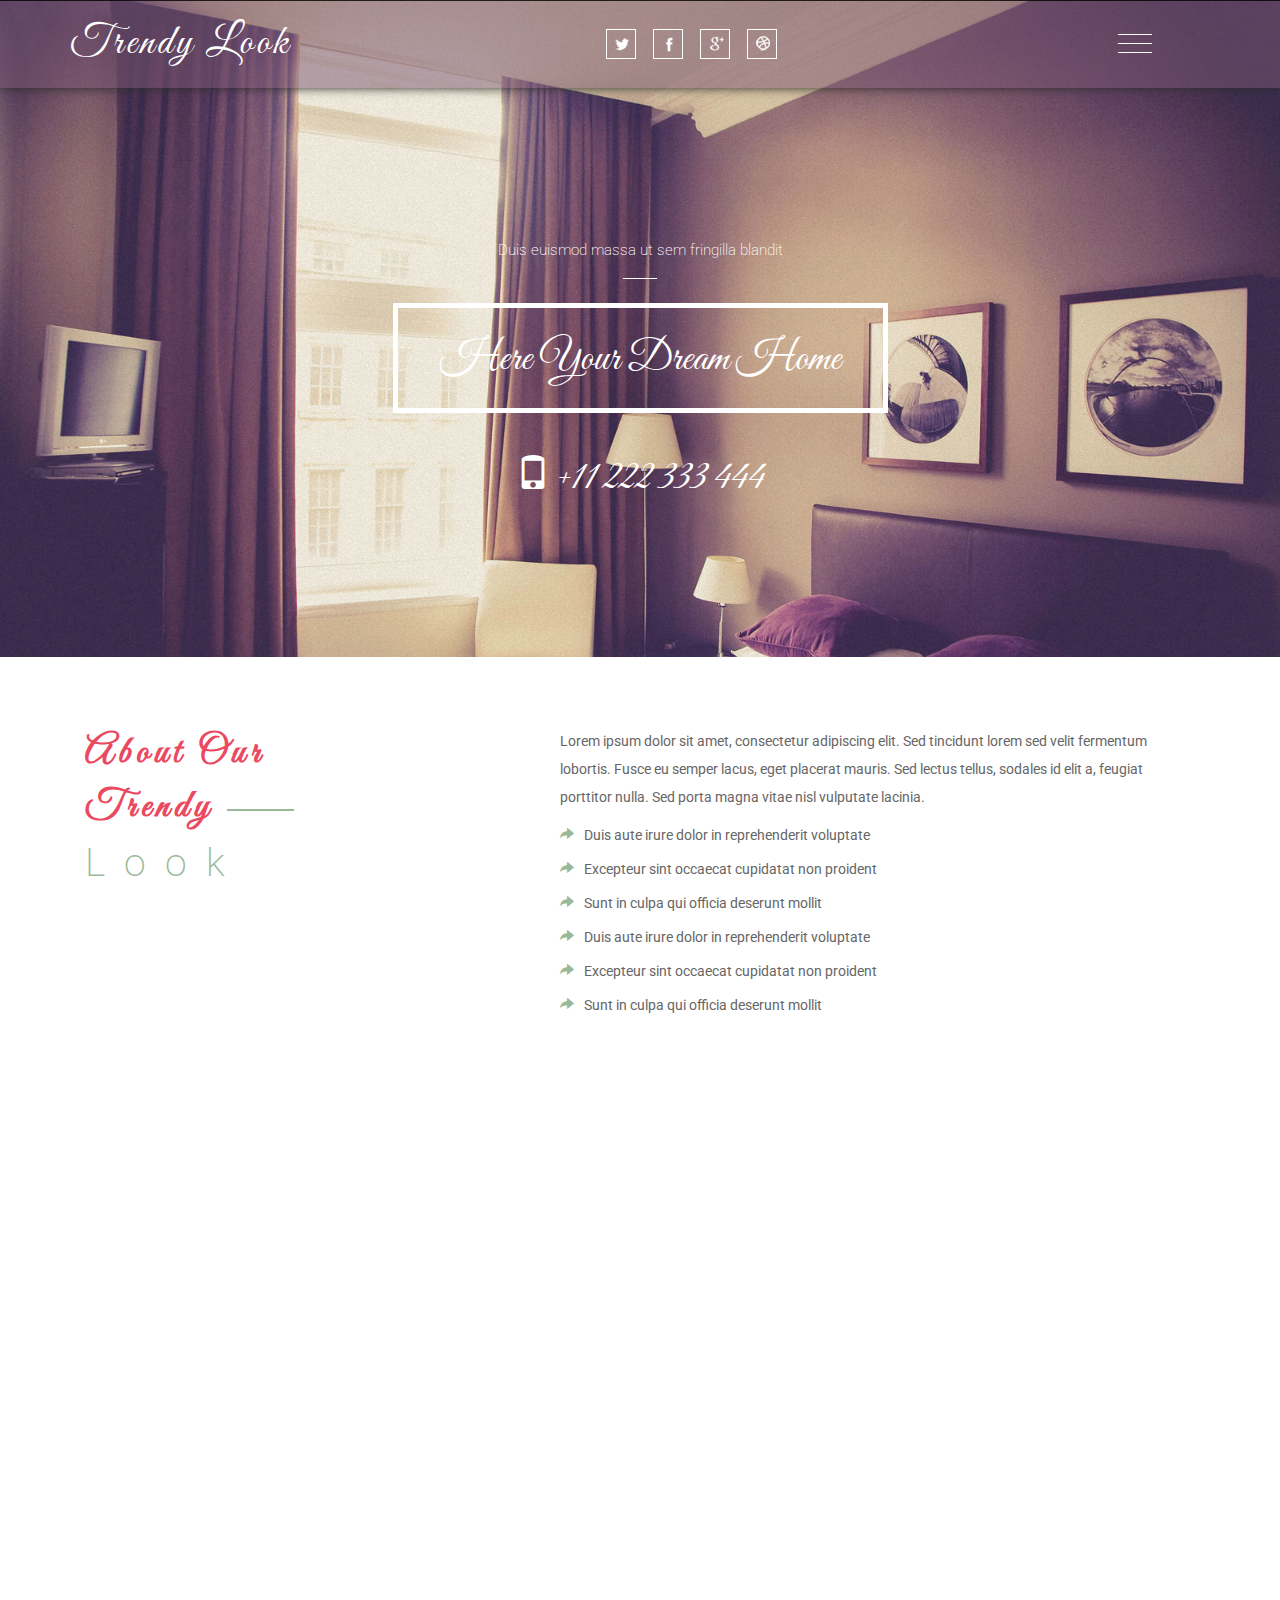
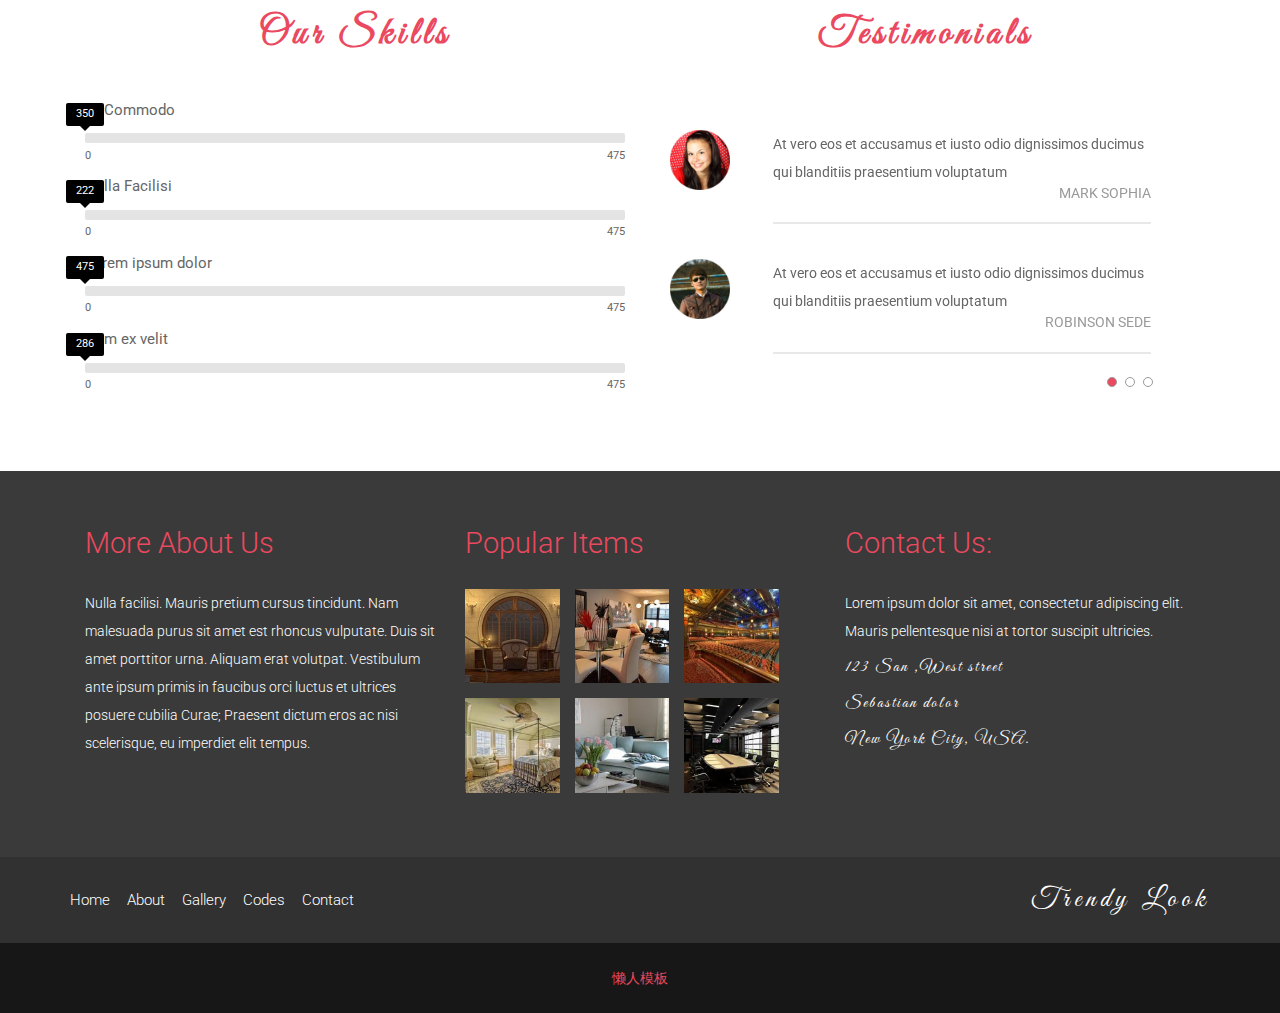
<file: index.html>
<!--
Author: W3layouts
Author URL: http://w3layouts.com
License: Creative Commons Attribution 3.0 Unported
License URL: http://creativecommons.org/licenses/by/3.0/
-->
<!DOCTYPE html>
<html>
<head>
<title>Trendy Look固定背景html5家居设计家具手机wap网站模板免费下载【http://www.lanrenmb.com/shenghuofuwu/jiaji/】</title>
<meta name="viewport" content="width=device-width, initial-scale=1">
<meta http-equiv="Content-Type" content="text/html; charset=utf-8" />
<meta name="keywords" content="Trendy Look Responsive web template, Bootstrap Web Templates, Flat Web Templates, Android Compatible web template, 
	SmartPhone Compatible web template, free WebDesigns for Nokia, Samsung, LG, Sony Ericsson, Motorola web design" />
<script type="application/x-javascript"> addEventListener("load", function() { setTimeout(hideURLbar, 0); }, false); function hideURLbar(){ window.scrollTo(0,1); } </script>
<!--Custom Theme files-->
<link href="css/bootstrap.css" type="text/css" rel="stylesheet" media="all">
<link href="css/style.css" type="text/css" rel="stylesheet" media="all">
<link href="css/menu.css" rel="stylesheet" type="text/css" media="all" />
<link rel="stylesheet" href="css/flexslider.css" type="text/css" media="screen" />
<!--//Custom Theme files-->
<!--js-->
<script src="js/jquery-2.2.3.min.js"></script> 
<script src="js/SmoothScroll.min.js"></script>
<!--//js-->
<!--web-fonts-->
<link href='//fonts.googleapis.com/css?family=Great+Vibes' rel='stylesheet' type='text/css'>
<link href='//fonts.googleapis.com/css?family=Roboto:400,100,100italic,300,300italic,400italic,500,500italic,700,700italic,900,900italic' rel='stylesheet' type='text/css'>
<!--//web-fonts-->
<!--start-smooth-scrolling-->
<script type="text/javascript" src="js/move-top.js"></script>
<script type="text/javascript" src="js/easing.js"></script>	
<script type="text/javascript">
		jQuery(document).ready(function($) {
			$(".scroll").click(function(event){		
				event.preventDefault();
		
		$('html,body').animate({scrollTop:$(this.hash).offset().top},1000);
			});
		});
</script>
<!--//end-smooth-scrolling-->	
</head>
<body>
	<!--banner-->
	<div class="banner">
		<!--header-->
		<div class="header">
			<div class="container">		
				<div class="logo">
					<h1><a href="index.html">Trendy <span>Look</span></a></h1>
				</div>
				<div class="social-icons">
					<ul>
						<li><a href="#"> </a></li>
						<li><a href="#" class="fb"> </a></li>
						<li><a href="#" class="in"> </a></li>
						<li><a href="#" class="dott"> </a></li>
					</ul>
				</div>
				<div class="menu">
					<div class="overlay-navigation">
						<nav role="navigation">
							<ul>
								<li><a href="index.html" data-content="The beginning">Home</a></li>
								<li><a href="about.html" data-content="Curious?">About</a></li>
								<li><a href="gallery.html" data-content="Our projects">Gallery</a></li>
								<li><a href="codes.html" data-content="Only the finest">Codes</a></li>
								<li><a href="contact.html" data-content="Don't hesitate">Contact</a></li>
							</ul>
						</nav>
					</div>
					<section class="main">
						<div class="open-overlay"> <span class="bar-top"></span> <span class="bar-middle"></span> <span class="bar-bottom"></span> </div>
					</section>
				</div>
				<div class="clearfix"> </div>
			</div>
		</div>
		<!--//header-->
		<!--banner-text-->
		<div class="banner-text">
			<div class="container">		
				<h5>Duis euismod massa ut sem fringilla blandit </h5>
				<h6>1</h6>
				<h2>Here Your Dream Home</h2>
				<h4><span class="glyphicon glyphicon-phone"></span> +11 222 333 444</h4>
			</div>
		</div>
		<!--//banner-text-->
	</div>
	<!--//banner-->
	<!--about-->
	<div class="about">
		<div class="container">
			<div class="col-md-5 about-left">
				<h3 class="w3l">About Our <br>Trendy <span>1</span><br> <label>Look</label> </h3>
			</div>
			<div class="col-md-7 about-right">
				<p>Lorem ipsum dolor sit amet, consectetur adipiscing elit. Sed tincidunt lorem sed velit fermentum lobortis. Fusce eu semper lacus, eget placerat mauris. Sed lectus tellus, sodales id elit a, feugiat porttitor nulla. Sed porta magna vitae nisl vulputate lacinia.</p>
				<ul> 
					<li><span class="glyphicon glyphicon-share-alt"></span> Duis aute irure dolor in reprehenderit voluptate </li>
					<li><span class="glyphicon glyphicon-share-alt"></span> Excepteur sint occaecat cupidatat non proident</li>
					<li><span class="glyphicon glyphicon-share-alt"></span> Sunt in culpa qui officia deserunt mollit </li>
					<li><span class="glyphicon glyphicon-share-alt"></span> Duis aute irure dolor in reprehenderit voluptate </li>
					<li><span class="glyphicon glyphicon-share-alt"></span> Excepteur sint occaecat cupidatat non proident</li>
					<li><span class="glyphicon glyphicon-share-alt"></span> Sunt in culpa qui officia deserunt mollit </li>
				</ul> 
			</div>
			<div class="clearfix"> </div>
		</div>
	</div>
	<!--//about-->
	<!--slid-->
	<div class="slid">
		<div class="slid-text">
			<h4>Lorem ipsum dolor sit amet </h4>
			<p>Proin tincidunt sodales faucibus. Curabitur ut metus sed urna dignissim sodales ac a tellus. Sed varius justo tellus, at convallis libero cursus non. In malesuada accumsan felis, a imperdiet arcu blandit sed. Ut id faucibus eros. Fusce sed vulputate dui, non consectetur felis. Etiam id enim sem. Suspendisse commodo tempor magna </p>
			<a href="single.html" class="button button-w3ls" data-text="Read More"><span>Read More</span></a>
		</div>
		<div class="clearfix"> </div>
	</div>
	<!--//slid-->
	<!--skills-->
	<div class="skills">
		<div class="container">
			<div class="col-md-6 skills-left">
				<h3 class="title-agile">Our Skills </h3>
				<div class="bar_group">
					<div class='bar_group__bar thin' label='Ut Commodo' show_values='true' tooltip='true' value='350'></div>
					<div class='bar_group__bar thin' label='Nulla Facilisi' show_values='true' tooltip='true' value='222'></div>
					<div class='bar_group__bar thin' label='Lorem ipsum dolor' show_values='true' tooltip='true' value='475'></div>
					<div class='bar_group__bar thin' label='Nam ex velit' show_values='true' tooltip='true' value='286'></div>
				</div>
				<script src="js/bars.js"></script>
			</div>
			<div class="col-md-6 skills-right">
				<h3 class="title-agile">Testimonials </h3>
				<section class="slider">
					<div class="flexslider">
						<ul class="slides">
							<li>
								<div class="skill-w3agile">
									<div class="col-md-2 skill-w3agile-left">
										<img src="images/img1.png" alt=""/>
									</div>
									<div class="col-md-10 skill-w3agile-right">
										<p>At vero eos et accusamus et iusto odio dignissimos ducimus qui blanditiis praesentium voluptatum </p>
										<h5>Mark Sophia</h5>
									</div>
									<div class="clearfix"> </div>
								</div>
								<div class="skill-w3agile">
									<div class="col-md-2 skill-w3agile-left">
										<img src="images/img2.png" alt=""/>
									</div>
									<div class="col-md-10 skill-w3agile-right">
										<p>At vero eos et accusamus et iusto odio dignissimos ducimus qui blanditiis praesentium voluptatum </p>
										<h5>Robinson Sede</h5>
									</div>
									<div class="clearfix"> </div>
								</div>
							</li>
							<li>
								<div class="skill-w3agile">
									<div class="col-md-2 skill-w3agile-left">
										<img src="images/img3.png" alt=""/>
									</div>
									<div class="col-md-10 skill-w3agile-right">
										<p>At vero eos et accusamus et iusto odio dignissimos ducimus qui blanditiis praesentium voluptatum </p>
										<h5>Sandra Jeff</h5>
									</div>
									<div class="clearfix"> </div>
								</div>
								<div class="skill-w3agile">
									<div class="col-md-2 skill-w3agile-left">
										<img src="images/img4.png" alt=""/>
									</div>
									<div class="col-md-10 skill-w3agile-right">
										<p>At vero eos et accusamus et iusto odio dignissimos ducimus qui blanditiis praesentium voluptatum </p>
										<h5>Daniel Nyari</h5>
									</div>
									<div class="clearfix"> </div>
								</div>
							</li>
							<li>
								<div class="skill-w3agile">
									<div class="col-md-2 skill-w3agile-left">
										<img src="images/img2.png" alt=""/>
									</div>
									<div class="col-md-10 skill-w3agile-right">
										<p>At vero eos et accusamus et iusto odio dignissimos ducimus qui blanditiis praesentium voluptatum </p>
										<h5>Douglas Joe</h5>
									</div>
									<div class="clearfix"> </div>
								</div>
								<div class="skill-w3agile">
									<div class="col-md-2 skill-w3agile-left">
										<img src="images/img3.png" alt=""/>
									</div>
									<div class="col-md-10 skill-w3agile-right">
										<p>At vero eos et accusamus et iusto odio dignissimos ducimus qui blanditiis praesentium voluptatum </p>
										<h5>Laura Hill</h5>
									</div>
									<div class="clearfix"> </div>
								</div>
							</li>
						</ul>
					</div>
				</section>
				<!--FlexSlider-->
				<script defer src="js/jquery.flexslider.js"></script>
				<script type="text/javascript">
					$(window).load(function(){
					  $('.flexslider').flexslider({
						animation: "slide",
						start: function(slider){
						  $('body').removeClass('loading');
						}
					  });
					});
				</script>
				<!--End-slider-script-->
			</div>
			<div class="clerfix"> </div>
		</div>
	</div>
	<!--//skills-->
	<!--footer-->
	<div class="footer">
		<div class="container">
			<div class="footer-info">
				<div class="col-md-4 footer-grids">
					<h3>More About Us</h3>
					<p>Nulla facilisi. Mauris pretium cursus tincidunt. Nam malesuada purus sit amet est rhoncus vulputate. Duis sit amet porttitor urna. Aliquam erat volutpat. Vestibulum ante ipsum primis in faucibus orci luctus et ultrices posuere cubilia Curae; Praesent dictum eros ac nisi scelerisque, eu imperdiet elit tempus.</p>
				</div>
				<div class="col-md-4 footer-grids">
					<h3>Popular Items</h3>
					<div class="footer-grd">
						<a href="single.html">
							<img src="images/f1.jpg" class="img-responsive" alt=" ">
						</a>
					</div>
					<div class="footer-grd">
						<a href="single.html">
							<img src="images/f2.jpg" class="img-responsive" alt=" ">
						</a>
					</div>
					<div class="footer-grd">
						<a href="single.html">
							<img src="images/f3.jpg" class="img-responsive" alt=" ">
						</a>
					</div>
					<div class="clearfix"> </div>
					<div class="footer-grd">
						<a href="single.html">
							<img src="images/f4.jpg" class="img-responsive" alt=" ">
						</a>
					</div>
					<div class="footer-grd">
						<a href="single.html">
							<img src="images/f5.jpg" class="img-responsive" alt=" ">
						</a>
					</div>
					<div class="footer-grd">
						<a href="single.html">
							<img src="images/f6.jpg" class="img-responsive" alt=" ">
						</a>
					</div>
					<div class="clearfix"> </div>
				</div>
				<div class="col-md-4 footer-grids footer-address">
					<h3>Contact Us:</h3>
					<p>Lorem ipsum dolor sit amet, consectetur adipiscing elit. Mauris pellentesque nisi at tortor suscipit ultricies.</p>
					<ul>
						<li> 123 San ,West street</li>
						<li>Sebastian dolor</li>
						<li> New York City, USA. </li>
					</ul>
				</div>
				<div class="clearfix"> </div>
			</div>
		</div>	
	</div>	
	<!--//footer-->	
	<!--footer-nav-->	
	<div class="footer-nav">
		<div class="container">
			<div class="footer-nav-left">
				<ul>
					<li><a href="index.html">Home</a></li>
					<li><a href="about.html">About</a></li>
					<li><a href="gallery.html">Gallery</a></li>
					<li><a href="codes.html">Codes</a></li>
					<li><a href="contact.html">Contact</a></li>
				</ul>
			</div>
			<div class="footer-nav-right">
				<h4><a href="index.html">Trendy <span>Look</span></a></h4>
			</div>
			<div class="clearfix"> </div>
		</div>
	</div>
	<!--//footer-nav-->	
	<div class="footer-copy">
		<div class="container">
			<p><a href="http://www.lanrenmb.com/">懒人模板</a></p>
		</div>
	</div>
	<!--nav-script-->
	<script>
		$('.open-overlay').click(function() {
		  var overlay_navigation = $('.overlay-navigation'),
			nav_item_1 = $('nav li:nth-of-type(1)'),
			nav_item_2 = $('nav li:nth-of-type(2)'),
			nav_item_3 = $('nav li:nth-of-type(3)'),
			nav_item_4 = $('nav li:nth-of-type(4)'),
			nav_item_5 = $('nav li:nth-of-type(5)'),
			top_bar = $('.bar-top'),
			middle_bar = $('.bar-middle'),
			bottom_bar = $('.bar-bottom');

		  overlay_navigation.toggleClass('overlay-active');
		  if (overlay_navigation.hasClass('overlay-active')) {

			top_bar.removeClass('animate-out-top-bar').addClass('animate-top-bar');
			middle_bar.removeClass('animate-out-middle-bar').addClass('animate-middle-bar');
			bottom_bar.removeClass('animate-out-bottom-bar').addClass('animate-bottom-bar');
			overlay_navigation.removeClass('overlay-slide-up').addClass('overlay-slide-down')
			nav_item_1.removeClass('slide-in-nav-item-reverse').addClass('slide-in-nav-item');
			nav_item_2.removeClass('slide-in-nav-item-delay-1-reverse').addClass('slide-in-nav-item-delay-1');
			nav_item_3.removeClass('slide-in-nav-item-delay-2-reverse').addClass('slide-in-nav-item-delay-2');
			nav_item_4.removeClass('slide-in-nav-item-delay-3-reverse').addClass('slide-in-nav-item-delay-3');
			nav_item_5.removeClass('slide-in-nav-item-delay-4-reverse').addClass('slide-in-nav-item-delay-4');
		  } else {
			top_bar.removeClass('animate-top-bar').addClass('animate-out-top-bar');
			middle_bar.removeClass('animate-middle-bar').addClass('animate-out-middle-bar');
			bottom_bar.removeClass('animate-bottom-bar').addClass('animate-out-bottom-bar');
			overlay_navigation.removeClass('overlay-slide-down').addClass('overlay-slide-up')
			nav_item_1.removeClass('slide-in-nav-item').addClass('slide-in-nav-item-reverse');
			nav_item_2.removeClass('slide-in-nav-item-delay-1').addClass('slide-in-nav-item-delay-1-reverse');
			nav_item_3.removeClass('slide-in-nav-item-delay-2').addClass('slide-in-nav-item-delay-2-reverse');
			nav_item_4.removeClass('slide-in-nav-item-delay-3').addClass('slide-in-nav-item-delay-3-reverse');
			nav_item_5.removeClass('slide-in-nav-item-delay-4').addClass('slide-in-nav-item-delay-4-reverse');
		  }
		})
	</script>
	<!--nav-script-->
	<!--smooth-scrolling-of-move-up-->
	<script type="text/javascript">
		$(document).ready(function() {
			/*
			var defaults = {
				containerID: 'toTop', // fading element id
				containerHoverID: 'toTopHover', // fading element hover id
				scrollSpeed: 1200,
				easingType: 'linear' 
			};
			*/
			
			$().UItoTop({ easingType: 'easeOutQuart' });
			
		});
	</script>
	<!--//smooth-scrolling-of-move-up-->
	<!-- Bootstrap core JavaScript
    ================================================== -->
    <!-- Placed at the end of the document so the pages load faster -->
    <script src="js/bootstrap.js"></script>
</body>
</html>
</file>
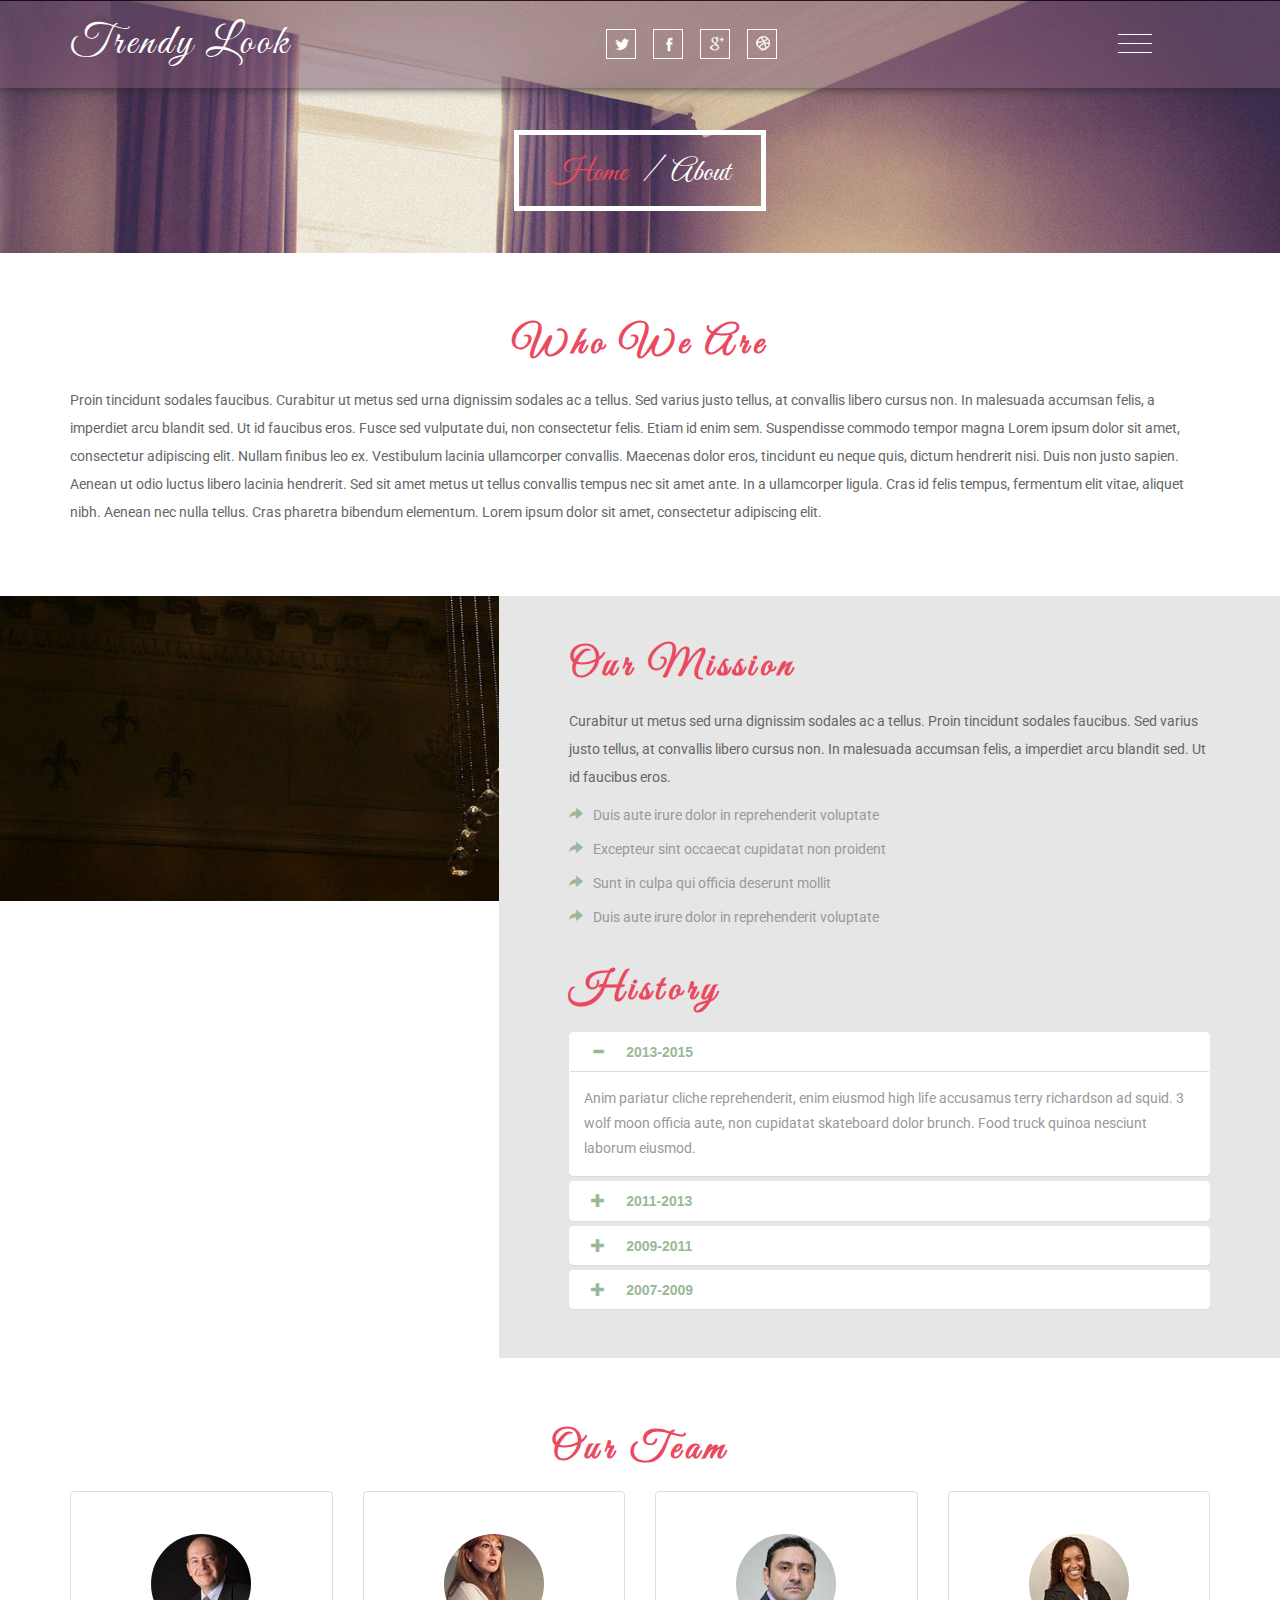
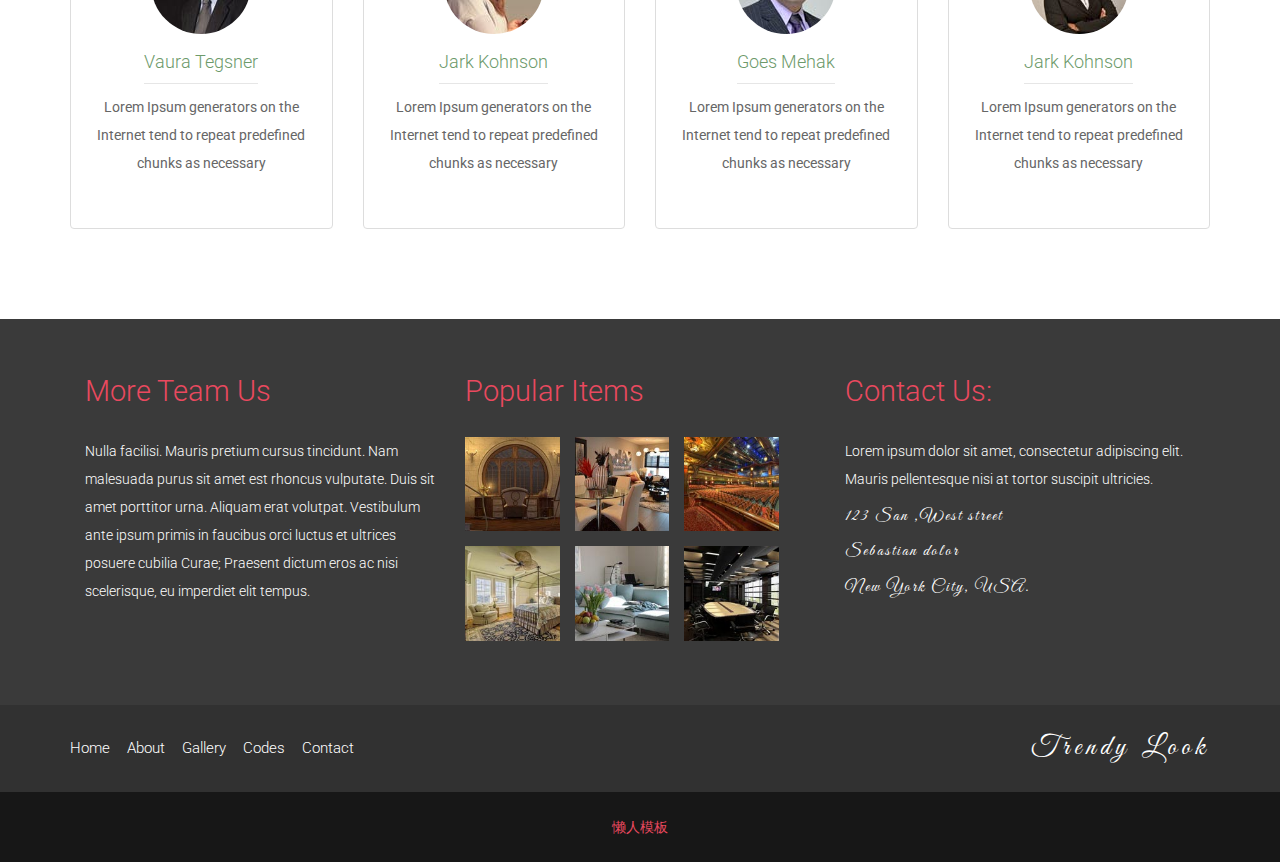
<file: about.html>
<!--
Author: W3layouts
Author URL: http://w3layouts.com
License: Creative Commons Attribution 3.0 Unported
License URL: http://creativecommons.org/licenses/by/3.0/
-->
<!DOCTYPE html>
<html>
<head>
<title>Trendy Look固定背景html5家居设计家具手机wap网站模板免费下载【http://www.lanrenmb.com/shenghuofuwu/jiaji/】</title>
<meta name="viewport" content="width=device-width, initial-scale=1">
<meta http-equiv="Content-Type" content="text/html; charset=utf-8" />
<meta name="keywords" content="Trendy Look Responsive web template, Bootstrap Web Templates, Flat Web Templates, Android Compatible web template, 
	SmartPhone Compatible web template, free WebDesigns for Nokia, Samsung, LG, Sony Ericsson, Motorola web design" />
<script type="application/x-javascript"> addEventListener("load", function() { setTimeout(hideURLbar, 0); }, false); function hideURLbar(){ window.scrollTo(0,1); } </script>
<!--Custom Theme files-->
<link href="css/bootstrap.css" type="text/css" rel="stylesheet" media="all">
<link href="css/style.css" type="text/css" rel="stylesheet" media="all">
<link href="css/menu.css" rel="stylesheet" type="text/css" media="all" /> 
<!--//Custom Theme files-->
<!--js-->
<script src="js/jquery-2.2.3.min.js"></script> 
<script src="js/SmoothScroll.min.js"></script>
<!--//js-->
<!--web-fonts-->
<link href='//fonts.googleapis.com/css?family=Great+Vibes' rel='stylesheet' type='text/css'>
<link href='//fonts.googleapis.com/css?family=Roboto:400,100,100italic,300,300italic,400italic,500,500italic,700,700italic,900,900italic' rel='stylesheet' type='text/css'>
<!--//web-fonts-->
<!--start-smooth-scrolling-->
<script type="text/javascript" src="js/move-top.js"></script>
<script type="text/javascript" src="js/easing.js"></script>	
<script type="text/javascript">
		jQuery(document).ready(function($) {
			$(".scroll").click(function(event){		
				event.preventDefault();
		
		$('html,body').animate({scrollTop:$(this.hash).offset().top},1000);
			});
		});
</script>
<!--//end-smooth-scrolling-->	
</head>
<body>
	<!--banner-->
	<div class="banner Team-banner">
		<!--header-->
		<div class="header">
			<div class="container">		
				<div class="logo">
					<h1><a href="index.html">Trendy <span>Look</span></a></h1>
				</div>
				<div class="social-icons">
					<ul>
						<li><a href="#"> </a></li>
						<li><a href="#" class="fb"> </a></li>
						<li><a href="#" class="in"> </a></li>
						<li><a href="#" class="dott"> </a></li>
					</ul>
				</div>
				<div class="menu">
					<div class="overlay-navigation">
						<nav role="navigation">
							<ul>
								<li><a href="index.html" data-content="The beginning">Home</a></li>
								<li><a href="about.html" data-content="Curious?">About</a></li>
								<li><a href="gallery.html" data-content="Our projects">Gallery</a></li>
								<li><a href="codes.html" data-content="Only the finest">Codes</a></li>
								<li><a href="contact.html" data-content="Don't hesitate">Contact</a></li>
							</ul>
						</nav>
					</div>
					<section class="main">
						<div class="open-overlay"> <span class="bar-top"></span> <span class="bar-middle"></span> <span class="bar-bottom"></span> </div>
					</section>
				</div>
				<div class="clearfix"> </div>
			</div>
		</div>
		<!--//header-->
		<!--banner-text-->
		<div class="banner-text about-banner-text">
			<div class="container">
				<h2><a href="index.html">Home</a><span> / </span>About</h2>
			</div>
		</div>
		<!--//banner-text-->
	</div>
	<!--//banner-->
	<!--about-page-->
	<div class="w3ls-about">
		<div class="container">
			<h3 class="title-agile">Who We Are</h3>
			<p>Proin tincidunt sodales faucibus. Curabitur ut metus sed urna dignissim sodales ac a tellus. Sed varius justo tellus, at convallis libero cursus non. In malesuada accumsan felis, a imperdiet arcu blandit sed. Ut id faucibus eros. Fusce sed vulputate dui, non consectetur felis. Etiam id enim sem. Suspendisse commodo tempor magna Lorem ipsum dolor sit amet, consectetur adipiscing elit. Nullam finibus leo ex. Vestibulum lacinia ullamcorper convallis. Maecenas dolor eros, tincidunt eu neque quis, dictum hendrerit nisi. Duis non justo sapien. Aenean ut odio luctus libero lacinia hendrerit. Sed sit amet metus ut tellus convallis tempus nec sit amet ante. In a ullamcorper ligula. Cras id felis tempus, fermentum elit vitae, aliquet nibh. Aenean nec nulla tellus. Cras pharetra bibendum elementum. Lorem ipsum dolor sit amet, consectetur adipiscing elit.</p>
		</div>
		<div class="mission">
			<div class="mission-left">
				<div class="w3ls-caption">
					<h4>Sed varius justo </h4>
					<p>Curabitur ut metus sed urna dignissim sodales ac a tellus </p>
				</div>
			</div>
			<div class="mission-right">
				<h3 class="title-agile">Our Mission</h3>
				<p>Curabitur ut metus sed urna dignissim sodales ac a tellus. Proin tincidunt sodales faucibus. Sed varius justo tellus, at convallis libero cursus non. In malesuada accumsan felis, a imperdiet arcu blandit sed. Ut id faucibus eros. </p>
				<ul> 
					<li><a href="single.html"><span class="glyphicon glyphicon-share-alt"></span> Duis aute irure dolor in reprehenderit voluptate</a></li>
					<li><a href="single.html"><span class="glyphicon glyphicon-share-alt"></span> Excepteur sint occaecat cupidatat non proident</a></li>
					<li><a href="single.html"><span class="glyphicon glyphicon-share-alt"></span> Sunt in culpa qui officia deserunt mollit </a></li>
					<li><a href="single.html"><span class="glyphicon glyphicon-share-alt"></span> Duis aute irure dolor in reprehenderit voluptate </a></li>
				</ul> 
				<!--history-->
				<div class="panel-group" id="accordion" role="tablist" aria-multiselectable="true">
					<h3 class="title-agile"> History</h3>
					<div class="panel panel-default">
						<div class="panel-heading" role="tab" id="headingOne">
							<h4 class="panel-title asd">
								<a class="pa_italic" role="button" data-toggle="collapse" data-parent="#accordion" href="#collapseOne" aria-expanded="true" aria-controls="collapseOne">
								  <span class="glyphicon glyphicon-plus" aria-hidden="true"></span><i class="glyphicon glyphicon-minus" aria-hidden="true"></i>2013-2015
								</a>
							</h4>
						</div>
						<div id="collapseOne" class="panel-collapse collapse in" role="tabpanel" aria-labelledby="headingOne">
							<div class="panel-body panel_text">
								Anim pariatur cliche reprehenderit, enim eiusmod high life accusamus terry richardson ad squid. 3 wolf moon officia aute, non cupidatat skateboard dolor brunch. Food truck quinoa nesciunt laborum eiusmod.
							</div>
						</div>
					</div>
					<div class="panel panel-default">
						<div class="panel-heading" role="tab" id="headingTwo">
							<h4 class="panel-title asd">
								<a class="pa_italic collapsed" role="button" data-toggle="collapse" data-parent="#accordion" href="#collapseTwo" aria-expanded="false" aria-controls="collapseTwo">
								  <span class="glyphicon glyphicon-plus" aria-hidden="true"></span><i class="glyphicon glyphicon-minus" aria-hidden="true"></i>2011-2013
								</a>
							</h4>
						</div>
						<div id="collapseTwo" class="panel-collapse collapse" role="tabpanel" aria-labelledby="headingTwo">
						   <div class="panel-body panel_text">
							Anim pariatur cliche reprehenderit, enim eiusmod high life accusamus terry richardson ad squid. 3 wolf moon officia aute, non cupidatat skateboard dolor brunch. Food truck quinoa nesciunt laborum eiusmod.
						  </div>
						</div>
					</div>
					<div class="panel panel-default">
						<div class="panel-heading" role="tab" id="headingThree">
						  <h4 class="panel-title asd">
							<a class="pa_italic collapsed" role="button" data-toggle="collapse" data-parent="#accordion" href="#collapseThree" aria-expanded="false" aria-controls="collapseThree">
							  <span class="glyphicon glyphicon-plus" aria-hidden="true"></span><i class="glyphicon glyphicon-minus" aria-hidden="true"></i>2009-2011
							</a>
						  </h4>
						</div>
						<div id="collapseThree" class="panel-collapse collapse" role="tabpanel" aria-labelledby="headingThree">
						   <div class="panel-body panel_text">
							Anim pariatur cliche reprehenderit, enim eiusmod high life accusamus terry richardson ad squid. 3 wolf moon officia aute, non cupidatat skateboard dolor brunch. Food truck quinoa nesciunt laborum eiusmod.
						  </div>
						</div>
					</div>
					<div class="panel panel-default">
						<div class="panel-heading" role="tab" id="headingFour">
						  <h4 class="panel-title asd">
							<a class="pa_italic collapsed" role="button" data-toggle="collapse" data-parent="#accordion" href="#collapseFour" aria-expanded="false" aria-controls="collapseFour">
							  <span class="glyphicon glyphicon-plus" aria-hidden="true"></span><i class="glyphicon glyphicon-minus" aria-hidden="true"></i>2007-2009
							</a>
						  </h4>
						</div>
						<div id="collapseFour" class="panel-collapse collapse" role="tabpanel" aria-labelledby="headingFour">
						   <div class="panel-body panel_text">
							Anim pariatur cliche reprehenderit, enim eiusmod high life accusamus terry richardson ad squid. 3 wolf moon officia aute, non cupidatat skateboard dolor brunch. Food truck quinoa nesciunt laborum eiusmod.
						  </div>
						</div>
					</div>
				</div>
				<!--//history-->
			</div>
			<div class="clearfix"> </div>
		</div>
		<div class="w3ls-team">
			<div class="container">
				<h3 class="title-agile">Our Team</h3>
				<div class="row team-row">
					<div class="col-md-3 team-grids">
						<div class="thumbnail team-w3agile">
							<img src="images/t1.jpg" class="img-responsive" alt="">
							<div class="caption">
								<h4>Vaura Tegsner</h4>
								<p>Lorem Ipsum generators on the Internet tend to repeat predefined chunks as necessary</p>						
							</div>
							<div class="social-icons team-icons">
								<ul>
									<li><a href="#"> </a></li>
									<li><a href="#" class="fb"> </a></li>
									<li><a href="#" class="in"> </a></li>
									<li><a href="#" class="dott"> </a></li>
								</ul>
							</div>
						</div>
					</div>
					<div class="col-md-3 team-grids">
						<div class="thumbnail team-w3agile">
							<img src="images/t2.jpg" class="img-responsive" alt="">
							<div class="caption">
								<h4>Jark Kohnson</h4>
								<p>Lorem Ipsum generators on the Internet tend to repeat predefined chunks as necessary</p>						
							</div>
							<div class="social-icons team-icons">
								<ul>
									<li><a href="#"> </a></li>
									<li><a href="#" class="fb"> </a></li>
									<li><a href="#" class="in"> </a></li>
									<li><a href="#" class="dott"> </a></li>
								</ul>
							</div>
						</div>
					</div>
					<div class="col-md-3 team-grids">
						<div class="thumbnail team-w3agile">
							<img src="images/t3.jpg" class="img-responsive" alt="">
							<div class="caption">
								<h4>Goes Mehak</h4>
								<p>Lorem Ipsum generators on the Internet tend to repeat predefined chunks as necessary</p>						
							</div>
							<div class="social-icons team-icons">
								<ul>
									<li><a href="#"> </a></li>
									<li><a href="#" class="fb"> </a></li>
									<li><a href="#" class="in"> </a></li>
									<li><a href="#" class="dott"> </a></li>
								</ul>
							</div>
						</div>
					</div>
					<div class="col-md-3 team-grids">
						<div class="thumbnail team-w3agile">
							<img src="images/t4.jpg" class="img-responsive" alt="">
							<div class="caption">
								<h4>Jark Kohnson</h4>
								<p>Lorem Ipsum generators on the Internet tend to repeat predefined chunks as necessary</p>						
							</div>
							<div class="social-icons team-icons">
								<ul>
									<li><a href="#"> </a></li>
									<li><a href="#" class="fb"> </a></li>
									<li><a href="#" class="in"> </a></li>
									<li><a href="#" class="dott"> </a></li>
								</ul>
							</div>
						</div>
					</div>
					<div class="clearfix"> </div>
				</div>
			</div>
		</div>
	</div>
	<!-- //about-page -->
	<!-- footer -->
	<div class="footer">
		<div class="container">
			<div class="footer-info">
				<div class="col-md-4 footer-grids">
					<h3>More Team Us</h3>
					<p>Nulla facilisi. Mauris pretium cursus tincidunt. Nam malesuada purus sit amet est rhoncus vulputate. Duis sit amet porttitor urna. Aliquam erat volutpat. Vestibulum ante ipsum primis in faucibus orci luctus et ultrices posuere cubilia Curae; Praesent dictum eros ac nisi scelerisque, eu imperdiet elit tempus.</p>
				</div>
				<div class="col-md-4 footer-grids">
					<h3>Popular Items</h3>
					<div class="footer-grd">
						<a href="single.html">
							<img src="images/f1.jpg" class="img-responsive" alt=" ">
						</a>
					</div>
					<div class="footer-grd">
						<a href="single.html">
							<img src="images/f2.jpg" class="img-responsive" alt=" ">
						</a>
					</div>
					<div class="footer-grd">
						<a href="single.html">
							<img src="images/f3.jpg" class="img-responsive" alt=" ">
						</a>
					</div>
					<div class="clearfix"> </div>
					<div class="footer-grd">
						<a href="single.html">
							<img src="images/f4.jpg" class="img-responsive" alt=" ">
						</a>
					</div>
					<div class="footer-grd">
						<a href="single.html">
							<img src="images/f5.jpg" class="img-responsive" alt=" ">
						</a>
					</div>
					<div class="footer-grd">
						<a href="single.html">
							<img src="images/f6.jpg" class="img-responsive" alt=" ">
						</a>
					</div>
					<div class="clearfix"> </div>
				</div>
				<div class="col-md-4 footer-grids footer-address">
					<h3>Contact Us:</h3>
					<p>Lorem ipsum dolor sit amet, consectetur adipiscing elit. Mauris pellentesque nisi at tortor suscipit ultricies.</p>
					<ul>
						<li> 123 San ,West street</li>
						<li>Sebastian dolor</li>
						<li> New York City, USA. </li>
					</ul>
				</div>
				<div class="clearfix"> </div>
			</div>
		</div>	
	</div>	
	<!--//footer-->	
	<!--footer-nav-->	
	<div class="footer-nav">
		<div class="container">
			<div class="footer-nav-left">
				<ul>
					<li><a href="index.html">Home</a></li>
					<li><a href="about.html">About</a></li>
					<li><a href="gallery.html">Gallery</a></li>
					<li><a href="codes.html">Codes</a></li>
					<li><a href="contact.html">Contact</a></li>
				</ul>
			</div>
			<div class="footer-nav-right">
				<h4><a href="index.html">Trendy <span>Look</span></a></h4>
			</div>
			<div class="clearfix"> </div>
		</div>
	</div>
	<!--//footer-nav-->	
	<div class="footer-copy">
		<div class="container">
			<p><a href="http://www.lanrenmb.com/">懒人模板</a></p>
		</div>
	</div>
	<!--nav-script-->
	<script>
		$('.open-overlay').click(function() {
		  var overlay_navigation = $('.overlay-navigation'),
			nav_item_1 = $('nav li:nth-of-type(1)'),
			nav_item_2 = $('nav li:nth-of-type(2)'),
			nav_item_3 = $('nav li:nth-of-type(3)'),
			nav_item_4 = $('nav li:nth-of-type(4)'),
			nav_item_5 = $('nav li:nth-of-type(5)'),
			top_bar = $('.bar-top'),
			middle_bar = $('.bar-middle'),
			bottom_bar = $('.bar-bottom');

		  overlay_navigation.toggleClass('overlay-active');
		  if (overlay_navigation.hasClass('overlay-active')) {

			top_bar.removeClass('animate-out-top-bar').addClass('animate-top-bar');
			middle_bar.removeClass('animate-out-middle-bar').addClass('animate-middle-bar');
			bottom_bar.removeClass('animate-out-bottom-bar').addClass('animate-bottom-bar');
			overlay_navigation.removeClass('overlay-slide-up').addClass('overlay-slide-down')
			nav_item_1.removeClass('slide-in-nav-item-reverse').addClass('slide-in-nav-item');
			nav_item_2.removeClass('slide-in-nav-item-delay-1-reverse').addClass('slide-in-nav-item-delay-1');
			nav_item_3.removeClass('slide-in-nav-item-delay-2-reverse').addClass('slide-in-nav-item-delay-2');
			nav_item_4.removeClass('slide-in-nav-item-delay-3-reverse').addClass('slide-in-nav-item-delay-3');
			nav_item_5.removeClass('slide-in-nav-item-delay-4-reverse').addClass('slide-in-nav-item-delay-4');
		  } else {
			top_bar.removeClass('animate-top-bar').addClass('animate-out-top-bar');
			middle_bar.removeClass('animate-middle-bar').addClass('animate-out-middle-bar');
			bottom_bar.removeClass('animate-bottom-bar').addClass('animate-out-bottom-bar');
			overlay_navigation.removeClass('overlay-slide-down').addClass('overlay-slide-up')
			nav_item_1.removeClass('slide-in-nav-item').addClass('slide-in-nav-item-reverse');
			nav_item_2.removeClass('slide-in-nav-item-delay-1').addClass('slide-in-nav-item-delay-1-reverse');
			nav_item_3.removeClass('slide-in-nav-item-delay-2').addClass('slide-in-nav-item-delay-2-reverse');
			nav_item_4.removeClass('slide-in-nav-item-delay-3').addClass('slide-in-nav-item-delay-3-reverse');
			nav_item_5.removeClass('slide-in-nav-item-delay-4').addClass('slide-in-nav-item-delay-4-reverse');
		  }
		})
	</script>
	<!--nav-script-->
	<!--smooth-scrolling-of-move-up-->
	<script type="text/javascript">
		$(document).ready(function() {
			/*
			var defaults = {
				containerID: 'toTop', // fading element id
				containerHoverID: 'toTopHover', // fading element hover id
				scrollSpeed: 1200,
				easingType: 'linear' 
			};
			*/
			
			$().UItoTop({ easingType: 'easeOutQuart' });
			
		});
	</script>
	<!--//smooth-scrolling-of-move-up-->
	<!-- Bootstrap core JavaScript
    ================================================== -->
    <!-- Placed at the end of the document so the pages load faster -->
    <script src="js/bootstrap.js"></script>
</body>
</html>
</file>
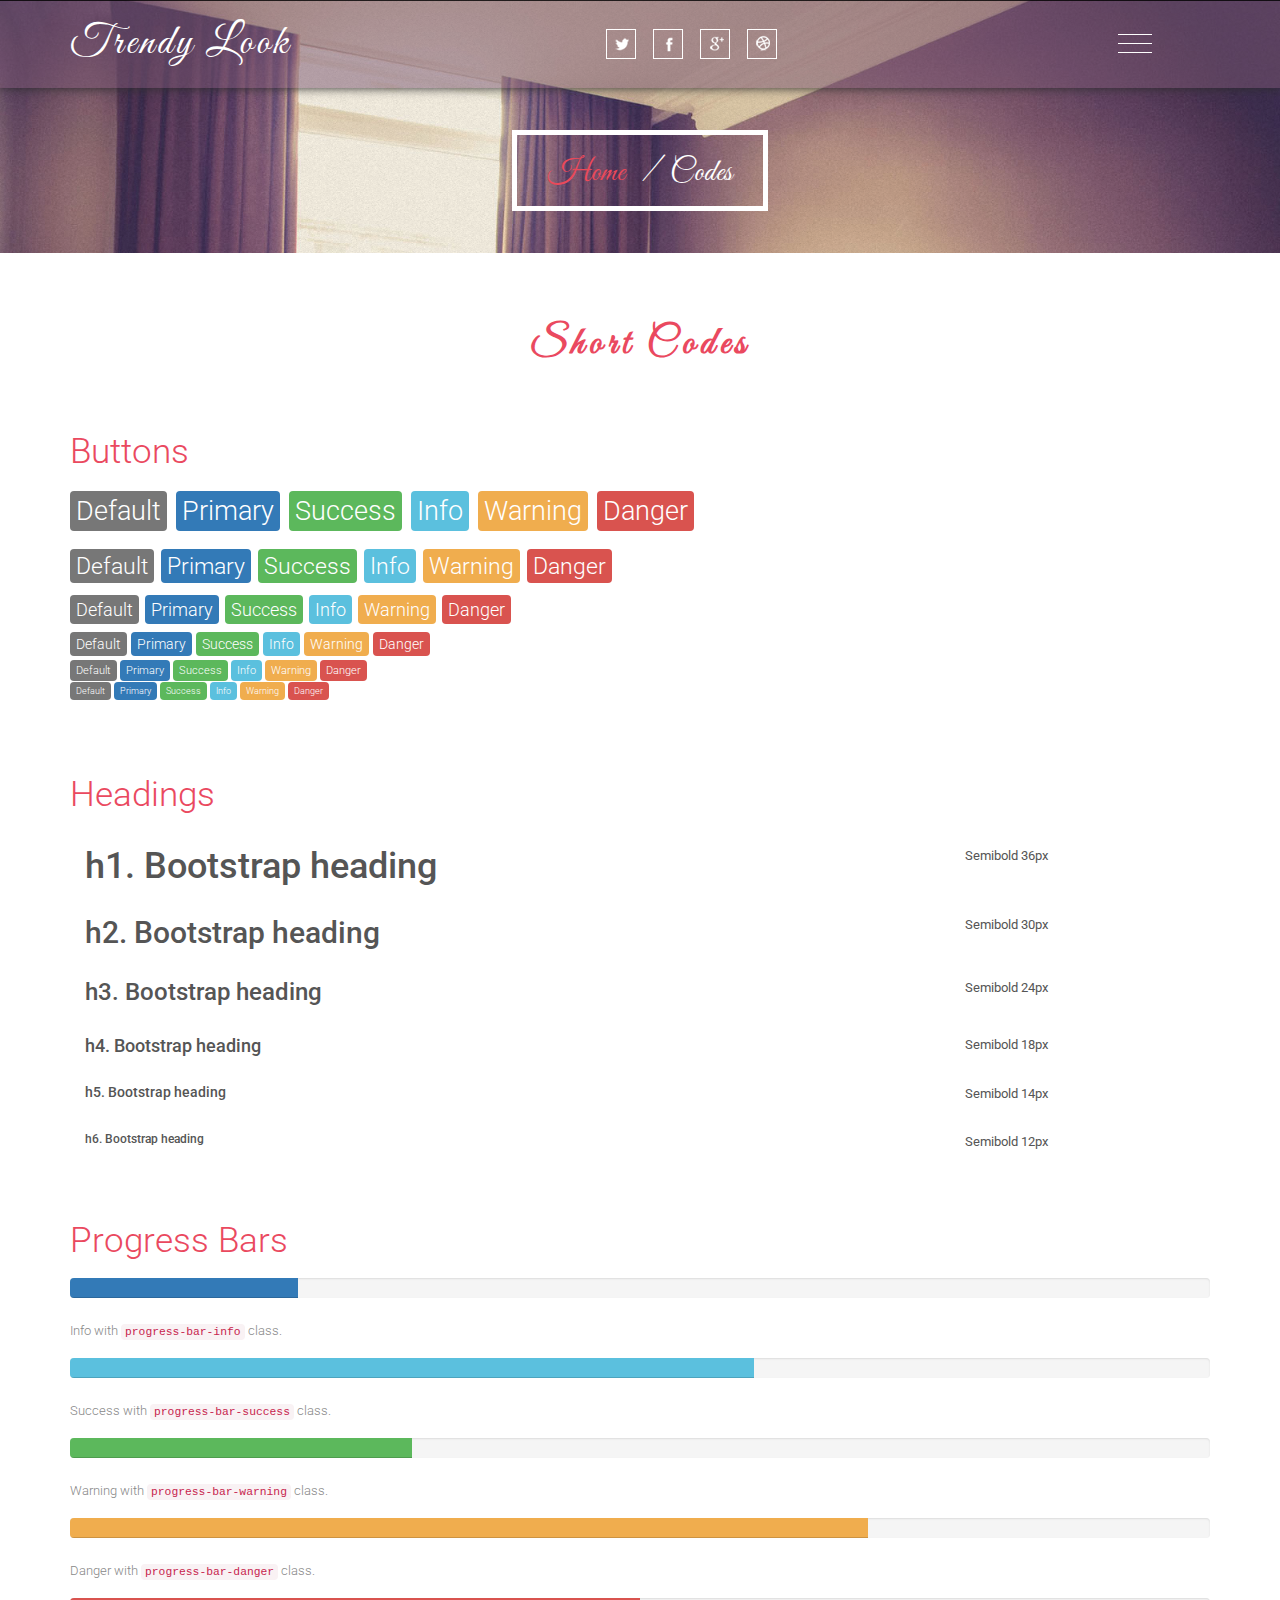
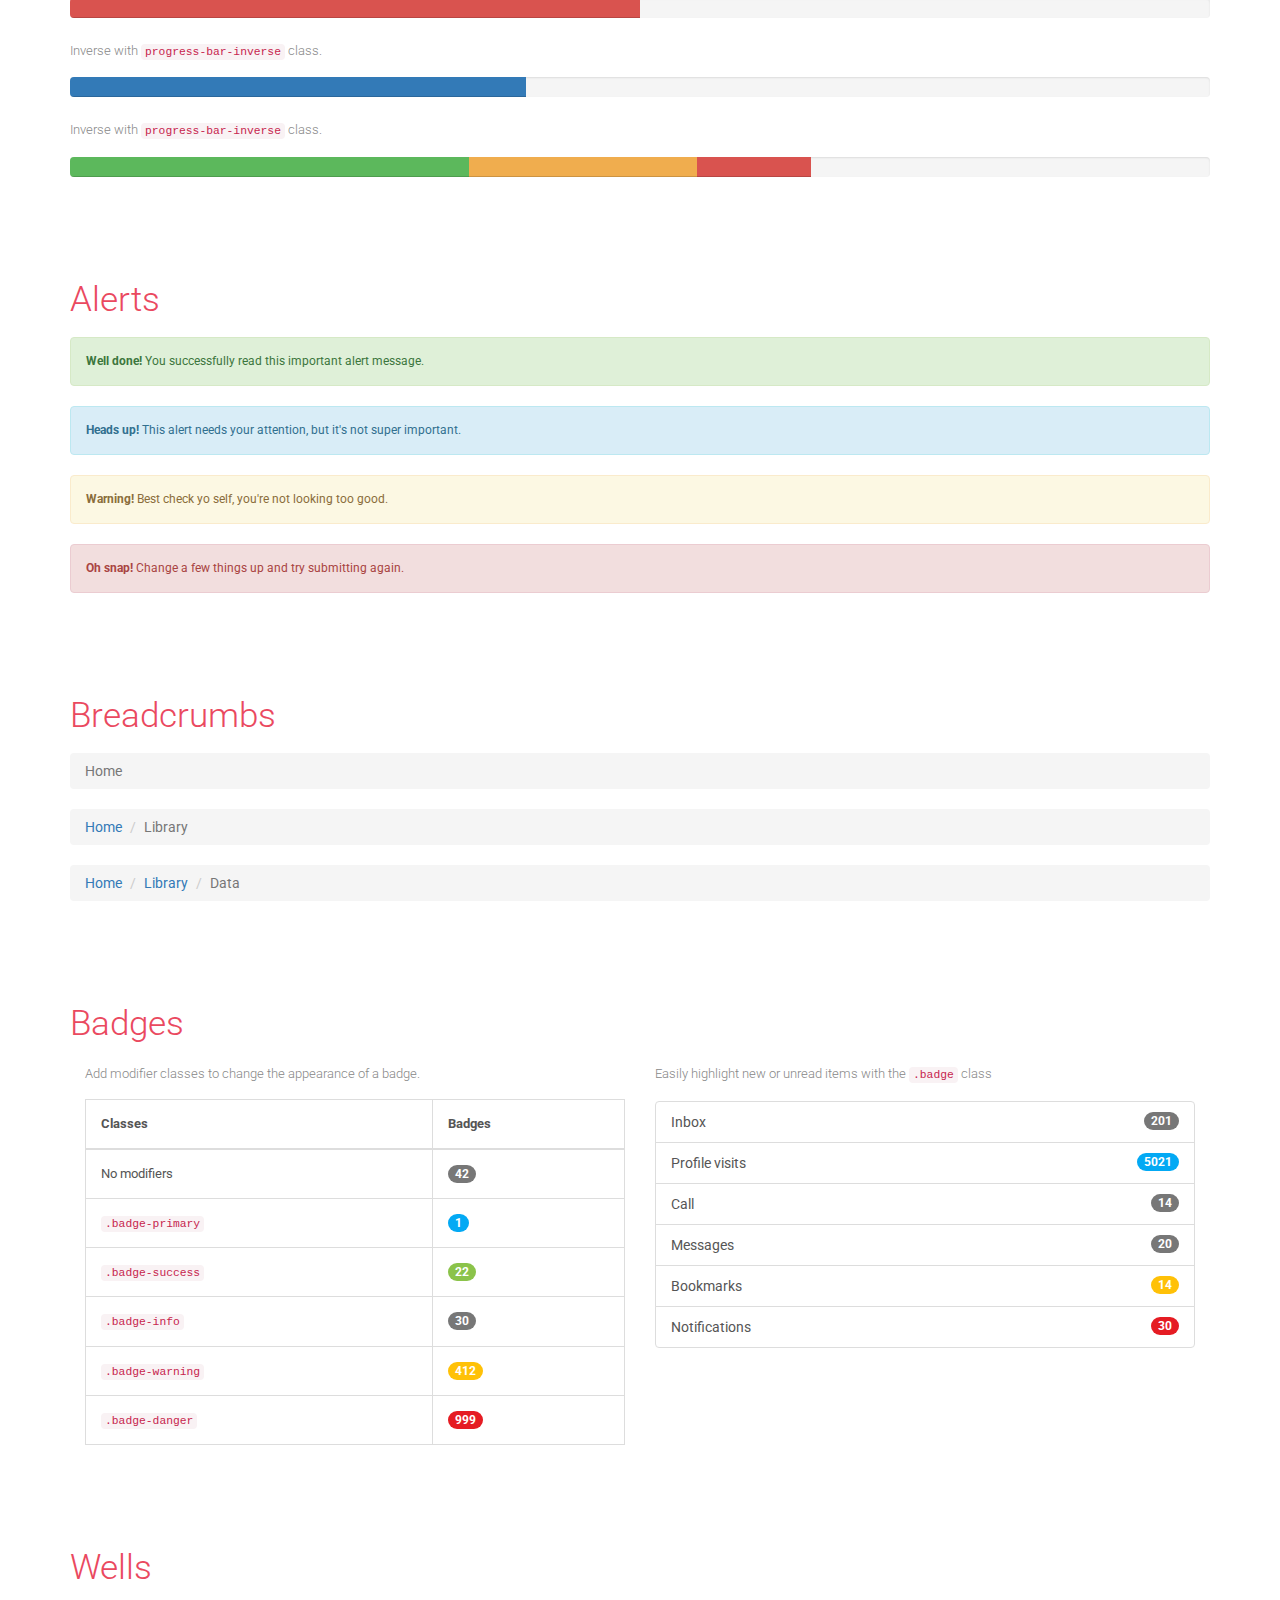
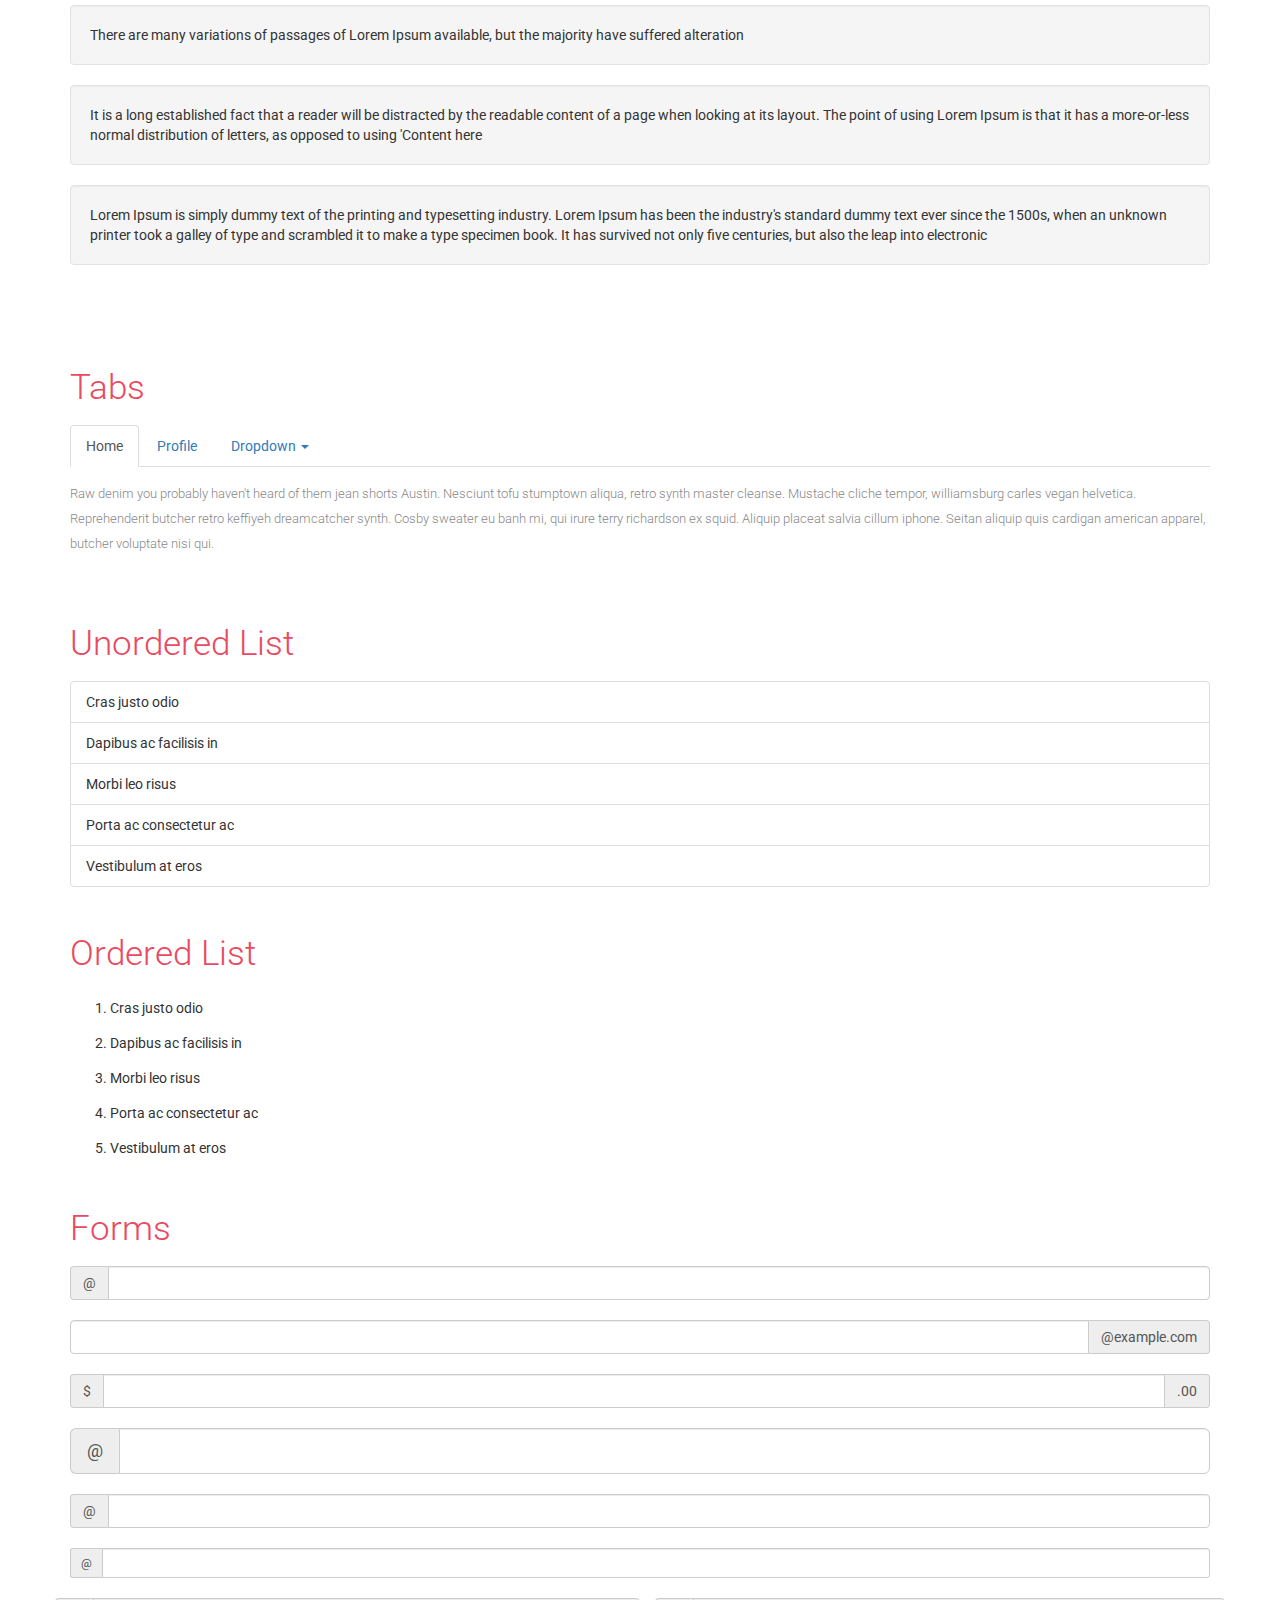
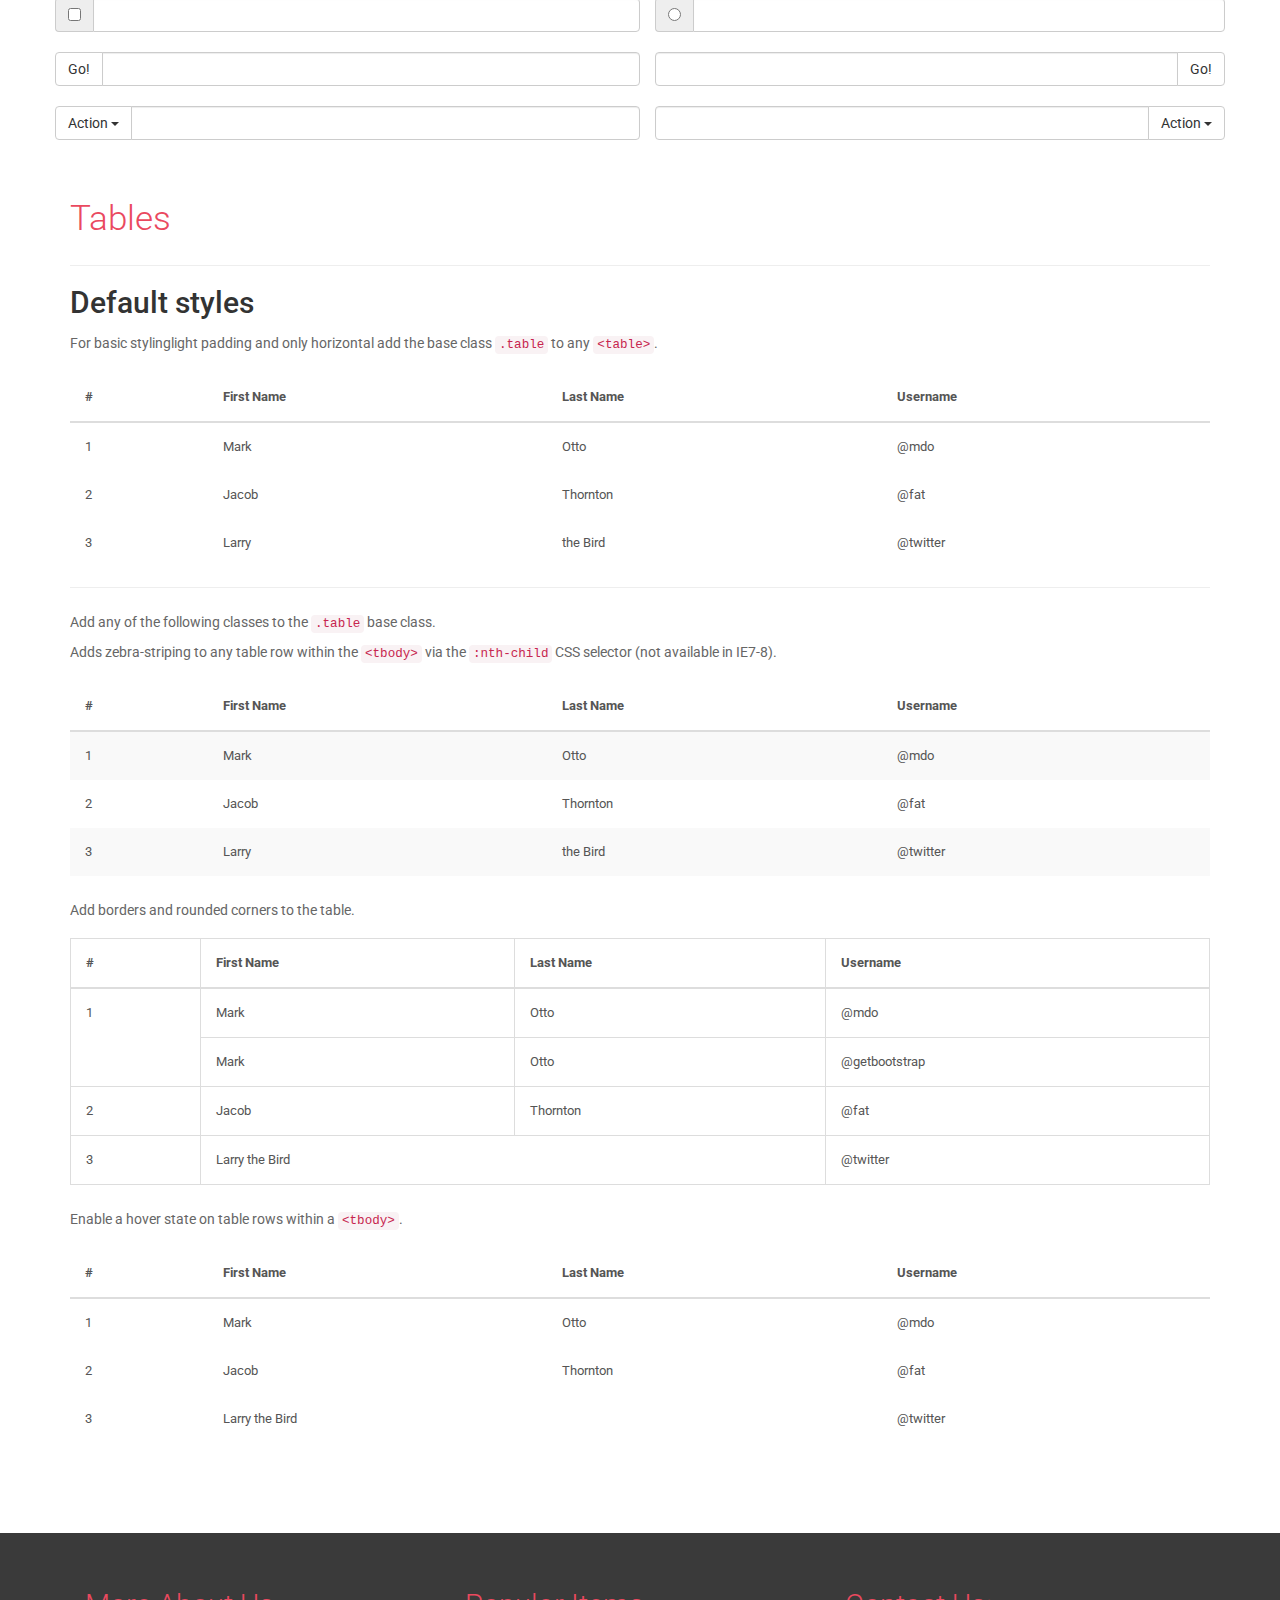
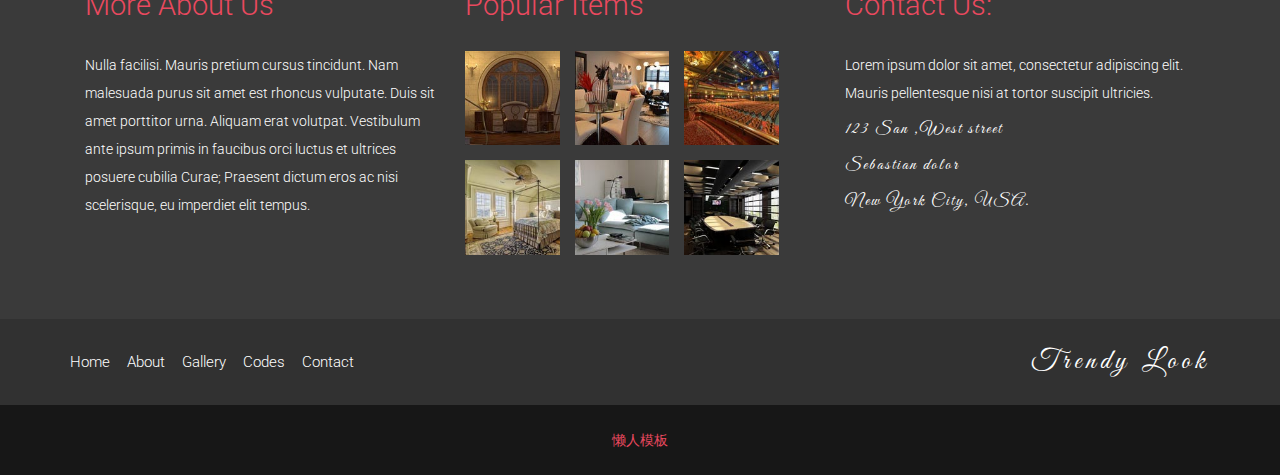
<file: codes.html>
<!--
Author: W3layouts
Author URL: http://w3layouts.com
License: Creative Commons Attribution 3.0 Unported
License URL: http://creativecommons.org/licenses/by/3.0/
-->
<!DOCTYPE html>
<html>
<head>
<title>Trendy Look固定背景html5家居设计家具手机wap网站模板免费下载【http://www.lanrenmb.com/shenghuofuwu/jiaji/】</title>
<meta name="viewport" content="width=device-width, initial-scale=1">
<meta http-equiv="Content-Type" content="text/html; charset=utf-8" />
<meta name="keywords" content="Trendy Look Responsive web template, Bootstrap Web Templates, Flat Web Templates, Android Compatible web template,
	SmartPhone Compatible web template, free WebDesigns for Nokia, Samsung, LG, Sony Ericsson, Motorola web design" />
<script type="application/x-javascript"> addEventListener("load", function() { setTimeout(hideURLbar, 0); }, false); function hideURLbar(){ window.scrollTo(0,1); } </script>
<!--Custom Theme files-->
<link href="css/bootstrap.css" type="text/css" rel="stylesheet" media="all">
<link href="css/style.css" type="text/css" rel="stylesheet" media="all">
<link href="css/menu.css" rel="stylesheet" type="text/css" media="all" /> 
<!--//Custom Theme files-->
<!--js-->
<script src="js/jquery-2.2.3.min.js"></script>
<script src="js/SmoothScroll.min.js"></script>
<!--//js-->
<!--web-fonts-->
<link href='//fonts.googleapis.com/css?family=Great+Vibes' rel='stylesheet' type='text/css'>
<link href='//fonts.googleapis.com/css?family=Roboto:400,100,100italic,300,300italic,400italic,500,500italic,700,700italic,900,900italic' rel='stylesheet' type='text/css'>
<!--//web-fonts-->
<!--start-smooth-scrolling-->
<script type="text/javascript" src="js/move-top.js"></script>
<script type="text/javascript" src="js/easing.js"></script>
<script type="text/javascript">
		jQuery(document).ready(function($) {
			$(".scroll").click(function(event){
				event.preventDefault();

		$('html,body').animate({scrollTop:$(this.hash).offset().top},1000);
			});
		});
</script>
<!--//end-smooth-scrolling-->
</head>
<body>
	<!--banner-->
	<div class="banner about-banner">
		<!--header-->
		<div class="header">
			<div class="container">
				<div class="logo">
					<h1><a href="index.html">Trendy <span>Look</span></a></h1>
				</div>
				<div class="social-icons">
					<ul>
						<li><a href="#"> </a></li>
						<li><a href="#" class="fb"> </a></li>
						<li><a href="#" class="in"> </a></li>
						<li><a href="#" class="dott"> </a></li>
					</ul>
				</div>
				<div class="menu">
					<div class="overlay-navigation">
						<nav role="navigation">
							<ul>
								<li><a href="index.html" data-content="The beginning">Home</a></li>
								<li><a href="about.html" data-content="Curious?">About</a></li>
								<li><a href="gallery.html" data-content="Our projects">Gallery</a></li>
								<li><a href="codes.html" data-content="Only the finest">Codes</a></li>
								<li><a href="contact.html" data-content="Don't hesitate">Contact</a></li>
							</ul>
						</nav>
					</div>
					<section class="main">
						<div class="open-overlay"> <span class="bar-top"></span> <span class="bar-middle"></span> <span class="bar-bottom"></span> </div>
					</section>
				</div>
				<div class="clearfix"> </div>
			</div>
		</div>
		<!--//header-->
		<!--banner-text-->
		<div class="banner-text about-banner-text">
			<div class="container">
				<h2><a href="index.html">Home</a><span> / </span>Codes</h2>
			</div>
		</div>
		<!--//banner-text-->
	</div>
	<!--//banner-->
	<!--Short codes-->
	<div class="codes">
		<div class="container">
			<h3 class="title-agile">Short Codes</h3>
			<div class="grid_3 grid_5 ">
				<h3 class="hdg" >Buttons</h3>
				<h1>
					<a href="#"><span class="label label-default">Default</span></a>
					<a href="#"><span class="label label-primary">Primary</span></a>
					<a href="#"><span class="label label-success">Success</span></a>
					<a href="#"><span class="label label-info">Info</span></a>
					<a href="#"><span class="label label-warning">Warning</span></a>
					<a href="#"><span class="label label-danger">Danger</span></a>
				</h1>
				<h2>
					<a href="#"><span class="label label-default">Default</span></a>
					<a href="#"><span class="label label-primary">Primary</span></a>
					<a href="#"><span class="label label-success">Success</span></a>
					<a href="#"><span class="label label-info">Info</span></a>
					<a href="#"><span class="label label-warning">Warning</span></a>
					<a href="#"><span class="label label-danger">Danger</span></a>
				</h2>
				<h3>
					<a href="#"><span class="label label-default">Default</span></a>
					<a href="#"><span class="label label-primary">Primary</span></a>
					<a href="#"><span class="label label-success">Success</span></a>
					<a href="#"><span class="label label-info">Info</span></a>
					<a href="#"><span class="label label-warning">Warning</span></a>
					<a href="#"><span class="label label-danger">Danger</span></a>
				</h3>
				<h4>
					<a href="#"><span class="label label-default">Default</span></a>
					<a href="#"><span class="label label-primary">Primary</span></a>
					<a href="#"><span class="label label-success">Success</span></a>
					<a href="#"><span class="label label-info">Info</span></a>
					<a href="#"><span class="label label-warning">Warning</span></a>
					<a href="#"><span class="label label-danger">Danger</span></a>
				</h4>
				<h5>
					<a href="#"><span class="label label-default">Default</span></a>
					<a href="#"><span class="label label-primary">Primary</span></a>
					<a href="#"><span class="label label-success">Success</span></a>
					<a href="#"><span class="label label-info">Info</span></a>
					<a href="#"><span class="label label-warning">Warning</span></a>
					<a href="#"><span class="label label-danger">Danger</span></a>
				</h5>
				<h6>
					<a href="#"><span class="label label-default">Default</span></a>
					<a href="#"><span class="label label-primary">Primary</span></a>
					<a href="#"><span class="label label-success">Success</span></a>
					<a href="#"><span class="label label-info">Info</span></a>
					<a href="#"><span class="label label-warning">Warning</span></a>
					<a href="#"><span class="label label-danger">Danger</span></a>
				</h6>
			</div>	
			<div class="grid_3 grid_4 ">
				<h3 class="hdg">Headings</h3>
				<div class="bs-example">
					<table class="table">
						<tbody>
							<tr>
								<td><h1 id="h1.-bootstrap-heading">h1. Bootstrap heading<a class="anchorjs-link" href="#h1.-bootstrap-heading"><span class="anchorjs-icon"></span></a></h1></td>
								<td class="type-info">Semibold 36px</td>
							</tr>
							<tr>
								<td><h2 id="h2.-bootstrap-heading">h2. Bootstrap heading<a class="anchorjs-link" href="#h2.-bootstrap-heading"><span class="anchorjs-icon"></span></a></h2></td>
								<td class="type-info">Semibold 30px</td>
							</tr>
							<tr>
								<td><h3 id="h3.-bootstrap-heading">h3. Bootstrap heading<a class="anchorjs-link" href="#h3.-bootstrap-heading"><span class="anchorjs-icon"></span></a></h3></td>
								<td class="type-info">Semibold 24px</td>
							</tr>
							<tr>
								<td><h4 id="h4.-bootstrap-heading">h4. Bootstrap heading<a class="anchorjs-link" href="#h4.-bootstrap-heading"><span class="anchorjs-icon"></span></a></h4></td>
								<td class="type-info">Semibold 18px</td>
							</tr>
							<tr>
								<td><h5 id="h5.-bootstrap-heading">h5. Bootstrap heading<a class="anchorjs-link" href="#h5.-bootstrap-heading"><span class="anchorjs-icon"></span></a></h5></td>
								<td class="type-info">Semibold 14px</td>
							</tr>
							<tr>
								<td><h6>h6. Bootstrap heading</h6></td>
								<td class="type-info">Semibold 12px</td>
							</tr>
						</tbody>
					</table>
				</div>
			</div>
			<div class="grid_3 grid_5 ">
				<h3 class="hdg" >Progress Bars</h3>
				<div class="tab-content">
					<div class="tab-pane active" id="domprogress">
						<div class="progress">    
							<div class="progress-bar progress-bar-primary" style="width: 20%"></div>
						</div>
						<p>Info with <code>progress-bar-info</code> class.</p>
						<div class="progress">    
							<div class="progress-bar progress-bar-info" style="width: 60%"></div>
						</div>
						<p>Success with <code>progress-bar-success</code> class.</p>
						<div class="progress">
							<div class="progress-bar progress-bar-success" style="width: 30%"></div>
						</div>
						<p>Warning with <code>progress-bar-warning</code> class.</p>
						<div class="progress">
							<div class="progress-bar progress-bar-warning" style="width: 70%"></div>
						</div>
						<p>Danger with <code>progress-bar-danger</code> class.</p>
						<div class="progress">
							<div class="progress-bar progress-bar-danger" style="width: 50%"></div>
						</div>
						<p>Inverse with <code>progress-bar-inverse</code> class.</p>
						<div class="progress">
							<div class="progress-bar progress-bar-inverse" style="width: 40%"></div>
						</div>
						<p>Inverse with <code>progress-bar-inverse</code> class.</p>
						<div class="progress">
							<div class="progress-bar progress-bar-success" style="width: 35%"><span class="sr-only">35% Complete (success)</span></div>
							<div class="progress-bar progress-bar-warning" style="width: 20%"><span class="sr-only">20% Complete (warning)</span></div>
							<div class="progress-bar progress-bar-danger" style="width: 10%"><span class="sr-only">10% Complete (danger)</span></div>
						</div>
					</div>
				</div>
			</div>
			<div class="grid_3 grid_5 ">
				<h3 class="hdg">Alerts</h3>
				<div class="alert alert-success" role="alert">
					<strong>Well done!</strong> You successfully read this important alert message.
				</div>
				<div class="alert alert-info" role="alert">
					<strong>Heads up!</strong> This alert needs your attention, but it's not super important.
				</div>
				<div class="alert alert-warning" role="alert">
					<strong>Warning!</strong> Best check yo self, you're not looking too good.
				</div>
				<div class="alert alert-danger" role="alert">
					<strong>Oh snap!</strong> Change a few things up and try submitting again.
				</div>
			</div>
			<div class="grid_3 grid_5 ">
				<h3 class="hdg">Breadcrumbs</h3>
				<ol class="breadcrumb">
					<li class="active">Home</li>
				</ol>
				<ol class="breadcrumb">
					<li><a href="#">Home</a></li>
					<li class="active">Library</li>
				</ol>
				<ol class="breadcrumb">
					<li><a href="#">Home</a></li>
					<li><a href="#">Library</a></li>
					<li class="active">Data</li>
				</ol>
			</div>
			<div class="grid_3 grid_5 ">
				<h3 class="hdg">Badges</h3>
				<div class="col-md-6">
					<p>Add modifier classes to change the appearance of a badge.</p>
					<table class="table table-bordered">
						<thead>
							<tr>
								<th>Classes</th>
								<th>Badges</th>
							</tr>
						</thead>
						<tbody>
							<tr>
								<td>No modifiers</td>
								<td><span class="badge">42</span></td>
							</tr>
							<tr>
								<td><code>.badge-primary</code></td>
								<td><span class="badge badge-primary">1</span></td>
							</tr>
							<tr>
								<td><code>.badge-success</code></td>
								<td><span class="badge badge-success">22</span></td>
							</tr>
							<tr>
								<td><code>.badge-info</code></td>
								<td><span class="badge badge-info">30</span></td>
							</tr>
							<tr>
								<td><code>.badge-warning</code></td>
								<td><span class="badge badge-warning">412</span></td>
							</tr>
							<tr>
								<td><code>.badge-danger</code></td>
								<td><span class="badge badge-danger">999</span></td>
							</tr>
						</tbody>
					</table>                    
				</div>
				<div class="col-md-6">
					<p>Easily highlight new or unread items with the <code>.badge</code> class</p>
					<div class="list-group list-group-alternate"> 
						<a href="#" class="list-group-item"><span class="badge">201</span> <i class="ti ti-email"></i> Inbox </a> 
						<a href="#" class="list-group-item"><span class="badge badge-primary">5021</span> <i class="ti ti-eye"></i> Profile visits </a> 
						<a href="#" class="list-group-item"><span class="badge">14</span> <i class="ti ti-headphone-alt"></i> Call </a> 
						<a href="#" class="list-group-item"><span class="badge">20</span> <i class="ti ti-comments"></i> Messages </a> 
						<a href="#" class="list-group-item"><span class="badge badge-warning">14</span> <i class="ti ti-bookmark"></i> Bookmarks </a> 
						<a href="#" class="list-group-item"><span class="badge badge-danger">30</span> <i class="ti ti-bell"></i> Notifications </a> 
					</div>
				</div>
			   <div class="clearfix"> </div>
			</div>	 
			<div class="grid_3 grid_5 ">
				<h3 class="hdg">Wells</h3>
				<div class="well">
					There are many variations of passages of Lorem Ipsum available, but the majority have suffered alteration
				</div>
				<div class="well">
					It is a long established fact that a reader will be distracted by the readable content of a page when looking at its layout. The point of using Lorem Ipsum is that it has a more-or-less normal distribution of letters, as opposed to using 'Content here
				</div>
				<div class="well">
						Lorem Ipsum is simply dummy text of the printing and typesetting industry. Lorem Ipsum has been the industry's standard dummy text ever since the 1500s, when an unknown printer took a galley of type and scrambled it to make a type specimen book. It has survived not only five centuries, but also the leap into electronic
				</div>
			</div>
			<div class="grid_3 grid_5 ">
				<h3 class="hdg">Tabs</h3>
				<div class="bs-example bs-example-tabs" role="tabpanel" data-example-id="togglable-tabs">
					<ul id="myTab" class="nav nav-tabs" role="tablist">
						<li role="presentation" class="active"><a href="#home" id="home-tab" role="tab" data-toggle="tab" aria-controls="home" aria-expanded="true">Home</a></li>
						<li role="presentation"><a href="#profile" role="tab" id="profile-tab" data-toggle="tab" aria-controls="profile">Profile</a></li>
						<li role="presentation" class="dropdown">
							<a href="#" id="myTabDrop1" class="dropdown-toggle" data-toggle="dropdown" aria-controls="myTabDrop1-contents">Dropdown <span class="caret"></span></a>
							<ul class="dropdown-menu" role="menu" aria-labelledby="myTabDrop1" id="myTabDrop1-contents">
								<li><a href="#dropdown1" tabindex="-1" role="tab" id="dropdown1-tab" data-toggle="tab" aria-controls="dropdown1">@fat</a></li>
								<li><a href="#dropdown2" tabindex="-1" role="tab" id="dropdown2-tab" data-toggle="tab" aria-controls="dropdown2">@mdo</a></li>
							</ul>
						</li>
					</ul>
					<div id="myTabContent" class="tab-content">
						<div role="tabpanel" class="tab-pane fade in active" id="home" aria-labelledby="home-tab">
							<p>Raw denim you probably haven't heard of them jean shorts Austin. Nesciunt tofu stumptown aliqua, retro synth master cleanse. Mustache cliche tempor, williamsburg carles vegan helvetica. Reprehenderit butcher retro keffiyeh dreamcatcher synth. Cosby sweater eu banh mi, qui irure terry richardson ex squid. Aliquip placeat salvia cillum iphone. Seitan aliquip quis cardigan american apparel, butcher voluptate nisi qui.</p>
						</div>
						<div role="tabpanel" class="tab-pane fade" id="profile" aria-labelledby="profile-tab">
							<p>Food truck fixie locavore, accusamus mcsweeney's marfa nulla single-origin coffee squid. Exercitation +1 labore velit, blog sartorial PBR leggings next level wes anderson artisan four loko farm-to-table craft beer twee. Qui photo booth letterpress, commodo enim craft beer mlkshk aliquip jean shorts ullamco ad vinyl cillum PBR. Homo nostrud organic, assumenda labore aesthetic magna delectus mollit. Keytar helvetica VHS salvia yr, vero magna velit sapiente labore stumptown. Vegan fanny pack odio cillum wes anderson 8-bit, sustainable jean shorts beard ut DIY ethical culpa terry richardson biodiesel. Art party scenester stumptown, tumblr butcher vero sint qui sapiente accusamus tattooed echo park.</p>
						</div>
						<div role="tabpanel" class="tab-pane fade" id="dropdown1" aria-labelledby="dropdown1-tab">
							<p>Etsy mixtape wayfarers, ethical wes anderson tofu before they sold out mcsweeney's organic lomo retro fanny pack lo-fi farm-to-table readymade. Messenger bag gentrify pitchfork tattooed craft beer, iphone skateboard locavore carles etsy salvia banksy hoodie helvetica. DIY synth PBR banksy irony. Leggings gentrify squid 8-bit cred pitchfork. Williamsburg banh mi whatever gluten-free, carles pitchfork biodiesel fixie etsy retro mlkshk vice blog. Scenester cred you probably haven't heard of them, vinyl craft beer blog stumptown. Pitchfork sustainable tofu synth chambray yr.</p>
						</div>
						<div role="tabpanel" class="tab-pane fade" id="dropdown2" aria-labelledby="dropdown2-tab">
							<p>Trust fund seitan letterpress, keytar raw denim keffiyeh etsy art party before they sold out master cleanse gluten-free squid scenester freegan cosby sweater. Fanny pack portland seitan DIY, art party locavore wolf cliche high life echo park Austin. Cred vinyl keffiyeh DIY salvia PBR, banh mi before they sold out farm-to-table VHS viral locavore cosby sweater. Lomo wolf viral, mustache readymade thundercats keffiyeh craft beer marfa ethical. Wolf salvia freegan, sartorial keffiyeh echo park vegan.</p>
						</div>
					</div>
				</div>
			</div>
			<h3 class="hdg ">Unordered List</h3>
			<ul class="list-group ">
			  <li class="list-group-item">Cras justo odio</li>
			  <li class="list-group-item">Dapibus ac facilisis in</li>
			  <li class="list-group-item">Morbi leo risus</li>
			  <li class="list-group-item">Porta ac consectetur ac</li>
			  <li class="list-group-item">Vestibulum at eros</li>
			</ul>
			<h3 class="hdg ">Ordered List</h3>
			<ol>
				<li class="list-group-item1">Cras justo odio</li>
				<li class="list-group-item1">Dapibus ac facilisis in</li>
				<li class="list-group-item1">Morbi leo risus</li>
				<li class="list-group-item1">Porta ac consectetur ac</li>
				<li class="list-group-item1">Vestibulum at eros</li>
			</ol>
			<h3 class="hdg">Forms</h3>
			<div class="input-group ">
				<span class="input-group-addon" id="basic-addon1">@</span>
				<input type="text" class="form-control" placeholder="Username" aria-describedby="basic-addon1">
			</div>
			<div class="input-group ">
				<input type="text" class="form-control" placeholder="Recipient's username" aria-describedby="basic-addon2">
				<span class="input-group-addon" id="basic-addon2">@example.com</span>
			</div>
			<div class="input-group ">
				<span class="input-group-addon">$</span>
					<input type="text" class="form-control" aria-label="Amount (to the nearest dollar)">
				<span class="input-group-addon">.00</span>
			</div>
			<div class="input-group input-group-lg ">
				<span class="input-group-addon" id="sizing-addon1">@</span>
				<input type="text" class="form-control" placeholder="Username" aria-describedby="sizing-addon1">
			</div>
			<div class="input-group ">
				<span class="input-group-addon" id="sizing-addon2">@</span>
				<input type="text" class="form-control" placeholder="Username" aria-describedby="sizing-addon2">
			</div>
			<div class="input-group input-group-sm ">
				<span class="input-group-addon" id="sizing-addon3">@</span>
				<input type="text" class="form-control" placeholder="Username" aria-describedby="sizing-addon3">
			</div>
			<div class="row ">
				<div class="col-lg-6 in-gp-tl">
					<div class="input-group">
						<span class="input-group-addon">
							<input type="checkbox" aria-label="...">
						</span>
						<input type="text" class="form-control" aria-label="...">
					</div><!-- /input-group -->
				</div><!-- /.col-lg-6 -->
				<div class="col-lg-6 in-gp-tb">
					<div class="input-group">
						<span class="input-group-addon">
							<input type="radio" aria-label="...">
						</span>
						<input type="text" class="form-control" aria-label="...">
					</div><!-- /input-group -->
				</div><!-- /.col-lg-6 -->
			</div><!-- /.row -->
			<div class="row ">
				<div class="col-lg-6 in-gp-tl">
					<div class="input-group">
						<span class="input-group-btn">
							<button class="btn btn-default" type="button">Go!</button>
						</span>
						<input type="text" class="form-control" placeholder="Search for...">
					</div><!-- /input-group -->
				</div><!-- /.col-lg-6 -->
				<div class="col-lg-6 in-gp-tb">
					<div class="input-group">
						<input type="text" class="form-control" placeholder="Search for...">
						<span class="input-group-btn">
							<button class="btn btn-default" type="button">Go!</button>
						</span>
					</div><!-- /input-group -->
				</div><!-- /.col-lg-6 -->
			</div><!-- /.row -->
			<div class="row ">
				<div class="col-lg-6 in-gp-tl">
					<div class="input-group">
						<div class="input-group-btn">
							<button type="button" class="btn btn-default dropdown-toggle" data-toggle="dropdown" aria-haspopup="true" aria-expanded="false">Action <span class="caret"></span></button>
							<ul class="dropdown-menu">
								<li><a href="#">Action</a></li>
								<li><a href="#">Another action</a></li>
								<li><a href="#">Something else here</a></li>
								<li role="separator" class="divider"></li>
								<li><a href="#">Separated link</a></li>
							</ul>
						</div><!-- /btn-group -->
						<input type="text" class="form-control" aria-label="...">
					</div><!-- /input-group -->
				</div><!-- /.col-lg-6 -->
				<div class="col-lg-6 in-gp-tb">
					<div class="input-group">
						<input type="text" class="form-control" aria-label="...">
						<div class="input-group-btn">
							<button type="button" class="btn btn-default dropdown-toggle" data-toggle="dropdown" aria-haspopup="true" aria-expanded="false">Action <span class="caret"></span></button>
							<ul class="dropdown-menu dropdown-menu-right">
								<li><a href="#">Action</a></li>
								<li><a href="#">Another action</a></li>
								<li><a href="#">Something else here</a></li>
								<li role="separator" class="divider"></li>
								<li><a href="#">Separated link</a></li>
							</ul>
						</div><!-- /btn-group -->
					</div><!-- /input-group -->
				</div><!-- /.col-lg-6 -->
			</div><!-- /.row -->
			<div class="page-header ">
				<h3 class="hdg">Tables</h3>
			</div>
			<h2 class="typoh2">Default styles</h2>
			<p>For basic stylinglight padding and only horizontal add the base class <code>.table</code> to any <code>&lt;table&gt;</code>.</p>
			<div class="bs-docs-example ">
				<table class="table">
					<thead>
						<tr>
							<th>#</th>
							<th>First Name</th>
							<th>Last Name</th>
							<th>Username</th>
						</tr>
					</thead>
					<tbody>
						<tr>
							<td>1</td>
							<td>Mark</td>
							<td>Otto</td>
							<td>@mdo</td>
						</tr>
						<tr>
							<td>2</td>
							<td>Jacob</td>
							<td>Thornton</td>
							<td>@fat</td>
						</tr>
						<tr>
							<td>3</td>
							<td>Larry</td>
							<td>the Bird</td>
							<td>@twitter</td>
						</tr>
					</tbody>
				</table>
			</div>
			<hr class="bs-docs-separator ">
			<p>Add any of the following classes to the <code>.table</code> base class.</p>
			<p>Adds zebra-striping to any table row within the <code>&lt;tbody&gt;</code> via the <code>:nth-child</code> CSS selector (not available in IE7-8).</p>
			<div class="bs-docs-example ">
				<table class="table table-striped">
					<thead>
						<tr>
							<th>#</th>
							<th>First Name</th>
							<th>Last Name</th>
							<th>Username</th>
						</tr>
					</thead>
					<tbody>
						<tr>
							<td>1</td>
							<td>Mark</td>
							<td>Otto</td>
							<td>@mdo</td>
						</tr>
						<tr>
							<td>2</td>
							<td>Jacob</td>
							<td>Thornton</td>
							<td>@fat</td>
						</tr>
						<tr>
							<td>3</td>
							<td>Larry</td>
							<td>the Bird</td>
							<td>@twitter</td>
						</tr>
					</tbody>
				</table>
			</div>
			<p>Add borders and rounded corners to the table.</p>
			<div class="bs-docs-example ">
				<table class="table table-bordered">
					<thead>
						<tr>
							<th>#</th>
							<th>First Name</th>
							<th>Last Name</th>
							<th>Username</th>
						</tr>
					</thead>
					<tbody>
						<tr>
							<td rowspan="2">1</td>
							<td>Mark</td>
							<td>Otto</td>
							<td>@mdo</td>
						</tr>
						<tr>
							<td>Mark</td>
							<td>Otto</td>
							<td>@getbootstrap</td>
						</tr>
						<tr>
							<td>2</td>
							<td>Jacob</td>
							<td>Thornton</td>
							<td>@fat</td>
						</tr>
						<tr>
							<td>3</td>
							<td colspan="2">Larry the Bird</td>
							<td>@twitter</td>
						</tr>
					</tbody>
				</table>
			</div>
			<p>Enable a hover state on table rows within a <code>&lt;tbody&gt;</code>.</p>
			<div class="bs-docs-example ">
				<table class="table table-hover">
					<thead>
						<tr>
						  <th>#</th>
						  <th>First Name</th>
						  <th>Last Name</th>
						  <th>Username</th>
						</tr>
					</thead>
					<tbody>
						<tr>
						  <td>1</td>
						  <td>Mark</td>
						  <td>Otto</td>
						  <td>@mdo</td>
						</tr>
						<tr>
						  <td>2</td>
						  <td>Jacob</td>
						  <td>Thornton</td>
						  <td>@fat</td>
						</tr>
						<tr>
						  <td>3</td>
						  <td colspan="2">Larry the Bird</td>
						  <td>@twitter</td>
						</tr>
					</tbody>
				</table>
			</div>
		</div>
	</div>
	<!--//short-codes-->
	<!--footer-->
	<div class="footer">
		<div class="container">
			<div class="footer-info">
				<div class="col-md-4 footer-grids">
					<h3>More About Us</h3>
					<p>Nulla facilisi. Mauris pretium cursus tincidunt. Nam malesuada purus sit amet est rhoncus vulputate. Duis sit amet porttitor urna. Aliquam erat volutpat. Vestibulum ante ipsum primis in faucibus orci luctus et ultrices posuere cubilia Curae; Praesent dictum eros ac nisi scelerisque, eu imperdiet elit tempus.</p>
				</div>
				<div class="col-md-4 footer-grids">
					<h3>Popular Items</h3>
					<div class="footer-grd">
						<a href="single.html">
							<img src="images/f1.jpg" class="img-responsive" alt=" ">
						</a>
					</div>
					<div class="footer-grd">
						<a href="single.html">
							<img src="images/f2.jpg" class="img-responsive" alt=" ">
						</a>
					</div>
					<div class="footer-grd">
						<a href="single.html">
							<img src="images/f3.jpg" class="img-responsive" alt=" ">
						</a>
					</div>
					<div class="clearfix"> </div>
					<div class="footer-grd">
						<a href="single.html">
							<img src="images/f4.jpg" class="img-responsive" alt=" ">
						</a>
					</div>
					<div class="footer-grd">
						<a href="single.html">
							<img src="images/f5.jpg" class="img-responsive" alt=" ">
						</a>
					</div>
					<div class="footer-grd">
						<a href="single.html">
							<img src="images/f6.jpg" class="img-responsive" alt=" ">
						</a>
					</div>
					<div class="clearfix"> </div>
				</div>
				<div class="col-md-4 footer-grids footer-address">
					<h3>Contact Us:</h3>
					<p>Lorem ipsum dolor sit amet, consectetur adipiscing elit. Mauris pellentesque nisi at tortor suscipit ultricies.</p>
					<ul>
						<li> 123 San ,West street</li>
						<li>Sebastian dolor</li>
						<li> New York City, USA. </li>
					</ul>
				</div>
				<div class="clearfix"> </div>
			</div>
		</div>
	</div>
	<!--//footer-->
	<!--footer-nav-->
	<div class="footer-nav">
		<div class="container">
			<div class="footer-nav-left">
				<ul>
					<li><a href="index.html">Home</a></li>
					<li><a href="about.html">About</a></li>
					<li><a href="gallery.html">Gallery</a></li>
					<li><a href="codes.html">Codes</a></li>
					<li><a href="contact.html">Contact</a></li>
				</ul>
			</div>
			<div class="footer-nav-right">
				<h4><a href="index.html">Trendy <span>Look</span></a></h4>
			</div>
			<div class="clearfix"> </div>
		</div>
	</div>
	<!--//footer-nav-->
	<div class="footer-copy">
		<div class="container">
			<p><a href="http://www.lanrenmb.com/">懒人模板</a></p>
		</div>
	</div>
	<!--nav-script-->
	<script>
		$('.open-overlay').click(function() {
		  var overlay_navigation = $('.overlay-navigation'),
			nav_item_1 = $('nav li:nth-of-type(1)'),
			nav_item_2 = $('nav li:nth-of-type(2)'),
			nav_item_3 = $('nav li:nth-of-type(3)'),
			nav_item_4 = $('nav li:nth-of-type(4)'),
			nav_item_5 = $('nav li:nth-of-type(5)'),
			top_bar = $('.bar-top'),
			middle_bar = $('.bar-middle'),
			bottom_bar = $('.bar-bottom');

		  overlay_navigation.toggleClass('overlay-active');
		  if (overlay_navigation.hasClass('overlay-active')) {

			top_bar.removeClass('animate-out-top-bar').addClass('animate-top-bar');
			middle_bar.removeClass('animate-out-middle-bar').addClass('animate-middle-bar');
			bottom_bar.removeClass('animate-out-bottom-bar').addClass('animate-bottom-bar');
			overlay_navigation.removeClass('overlay-slide-up').addClass('overlay-slide-down')
			nav_item_1.removeClass('slide-in-nav-item-reverse').addClass('slide-in-nav-item');
			nav_item_2.removeClass('slide-in-nav-item-delay-1-reverse').addClass('slide-in-nav-item-delay-1');
			nav_item_3.removeClass('slide-in-nav-item-delay-2-reverse').addClass('slide-in-nav-item-delay-2');
			nav_item_4.removeClass('slide-in-nav-item-delay-3-reverse').addClass('slide-in-nav-item-delay-3');
			nav_item_5.removeClass('slide-in-nav-item-delay-4-reverse').addClass('slide-in-nav-item-delay-4');
		  } else {
			top_bar.removeClass('animate-top-bar').addClass('animate-out-top-bar');
			middle_bar.removeClass('animate-middle-bar').addClass('animate-out-middle-bar');
			bottom_bar.removeClass('animate-bottom-bar').addClass('animate-out-bottom-bar');
			overlay_navigation.removeClass('overlay-slide-down').addClass('overlay-slide-up')
			nav_item_1.removeClass('slide-in-nav-item').addClass('slide-in-nav-item-reverse');
			nav_item_2.removeClass('slide-in-nav-item-delay-1').addClass('slide-in-nav-item-delay-1-reverse');
			nav_item_3.removeClass('slide-in-nav-item-delay-2').addClass('slide-in-nav-item-delay-2-reverse');
			nav_item_4.removeClass('slide-in-nav-item-delay-3').addClass('slide-in-nav-item-delay-3-reverse');
			nav_item_5.removeClass('slide-in-nav-item-delay-4').addClass('slide-in-nav-item-delay-4-reverse');
		  }
		})
	</script>
	<!--nav-script-->
	<!--smooth-scrolling-of-move-up-->
	<script type="text/javascript">
		$(document).ready(function() {
			/*
			var defaults = {
				containerID: 'toTop', // fading element id
				containerHoverID: 'toTopHover', // fading element hover id
				scrollSpeed: 1200,
				easingType: 'linear'
			};
			*/

			$().UItoTop({ easingType: 'easeOutQuart' });

		});
	</script>
	<!--//smooth-scrolling-of-move-up-->
	<!-- Bootstrap core JavaScript
    ================================================== -->
    <!-- Placed at the end of the document so the pages load faster -->
    <script src="js/bootstrap.js"></script>
</body>
</html>
</file>
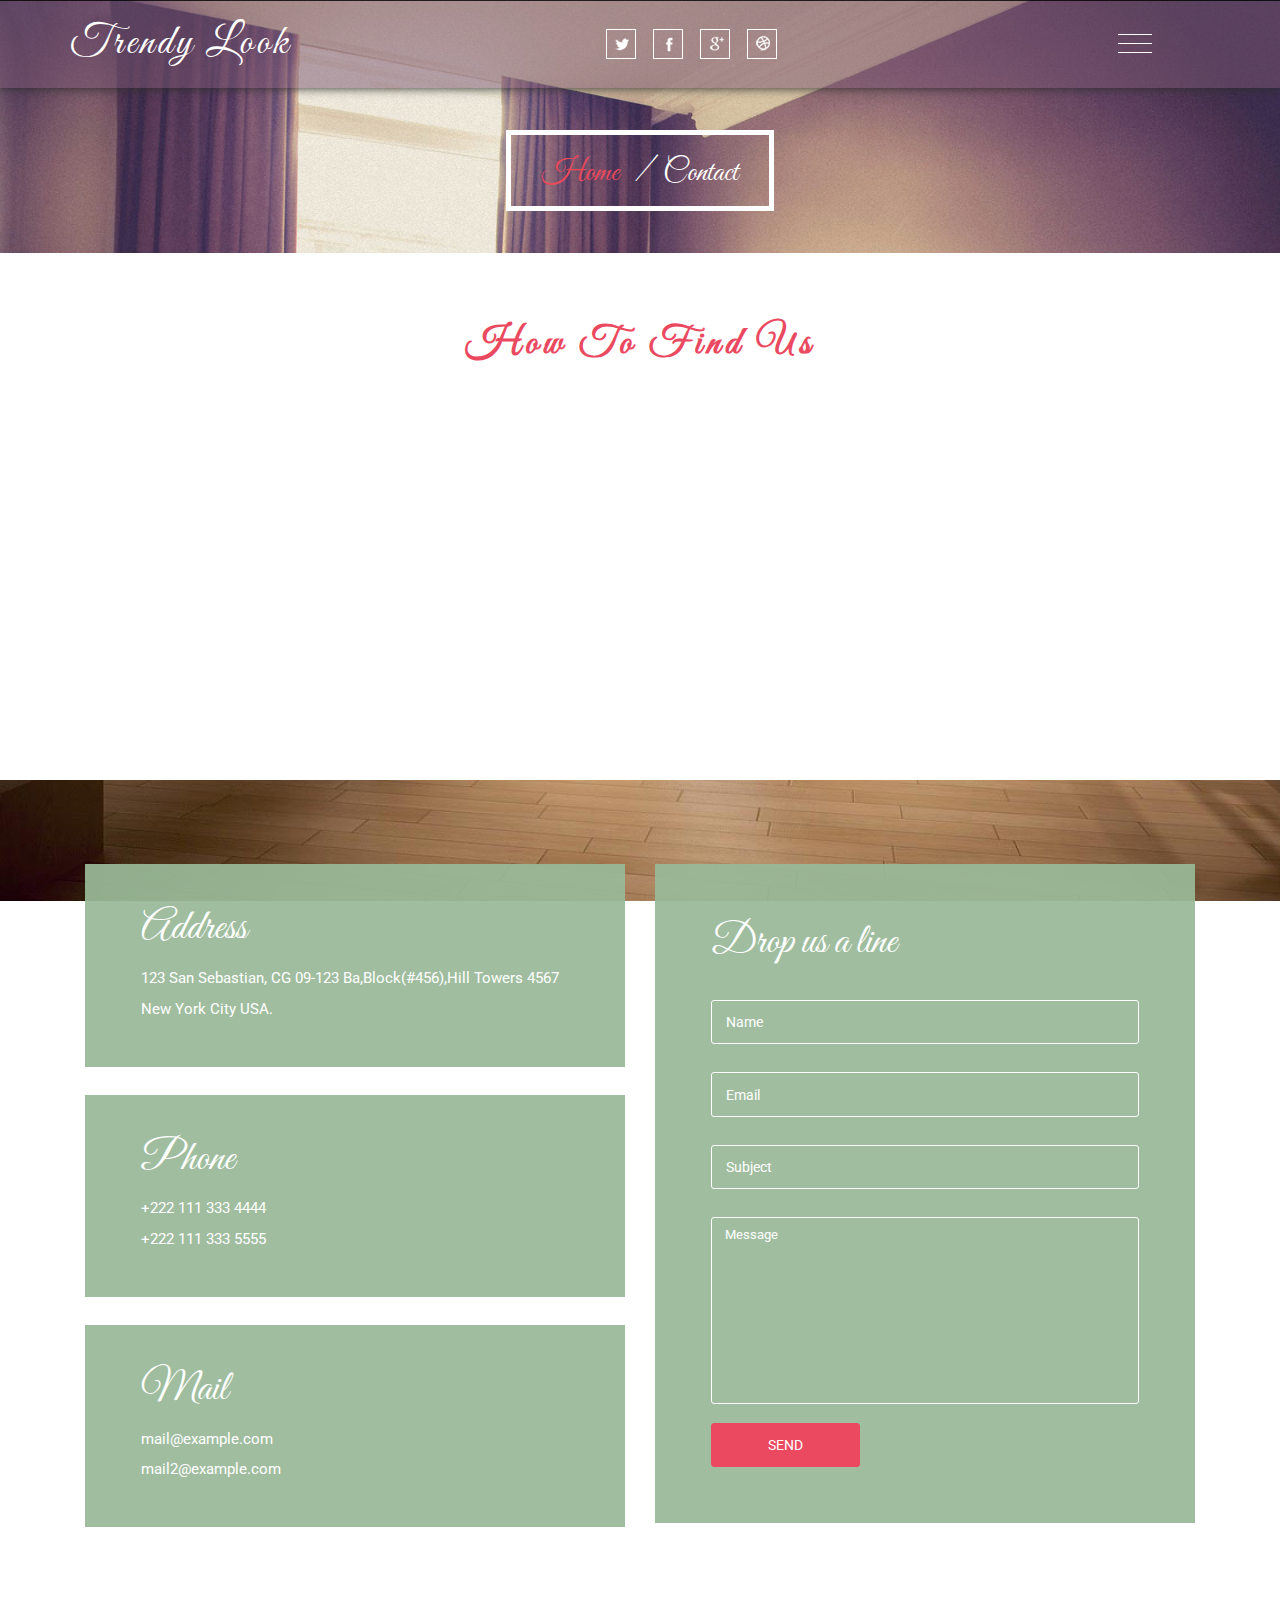
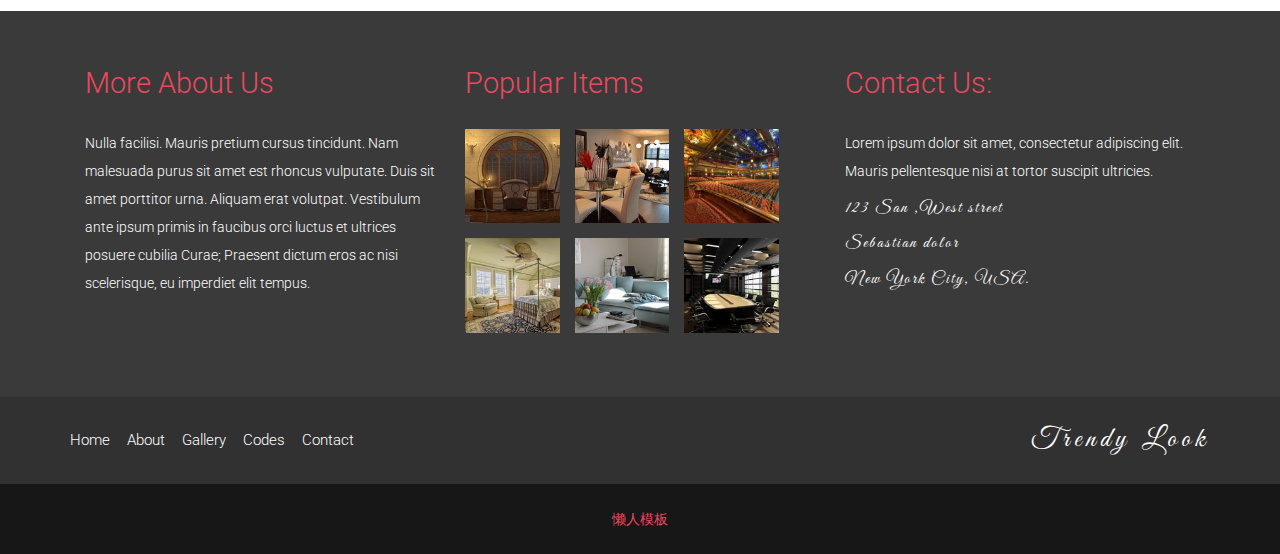
<file: contact.html>
<!--
Author: W3layouts
Author URL: http://w3layouts.com
License: Creative Commons Attribution 3.0 Unported
License URL: http://creativecommons.org/licenses/by/3.0/
-->
<!DOCTYPE html>
<html>
<head>
<title>Trendy Look固定背景html5家居设计家具手机wap网站模板免费下载【http://www.lanrenmb.com/shenghuofuwu/jiaji/】</title>
<meta name="viewport" content="width=device-width, initial-scale=1">
<meta http-equiv="Content-Type" content="text/html; charset=utf-8" />
<meta name="keywords" content="Trendy Look Responsive web template, Bootstrap Web Templates, Flat Web Templates, Android Compatible web template,
	SmartPhone Compatible web template, free WebDesigns for Nokia, Samsung, LG, Sony Ericsson, Motorola web design" />
<script type="application/x-javascript"> addEventListener("load", function() { setTimeout(hideURLbar, 0); }, false); function hideURLbar(){ window.scrollTo(0,1); } </script>
<!--Custom Theme files-->
<link href="css/bootstrap.css" type="text/css" rel="stylesheet" media="all">
<link href="css/style.css" type="text/css" rel="stylesheet" media="all">
<link href="css/menu.css" rel="stylesheet" type="text/css" media="all" />
<!--//Custom Theme files-->
<!--js-->
<script src="js/jquery-2.2.3.min.js"></script>
<script src="js/SmoothScroll.min.js"></script>
<!--//js-->
<!--web-fonts-->
<link href='//fonts.googleapis.com/css?family=Great+Vibes' rel='stylesheet' type='text/css'>
<link href='//fonts.googleapis.com/css?family=Roboto:400,100,100italic,300,300italic,400italic,500,500italic,700,700italic,900,900italic' rel='stylesheet' type='text/css'>
<!--//web-fonts-->
<!--start-smooth-scrolling-->
<script type="text/javascript" src="js/move-top.js"></script>
<script type="text/javascript" src="js/easing.js"></script>
<script type="text/javascript">
		jQuery(document).ready(function($) {
			$(".scroll").click(function(event){
				event.preventDefault();

		$('html,body').animate({scrollTop:$(this.hash).offset().top},1000);
			});
		});
</script>
<!--//end-smooth-scrolling-->
</head>
<body>
	<!--banner-->
	<div class="banner about-banner">
		<!--header-->
		<div class="header">
			<div class="container">
				<div class="logo">
					<h1><a href="index.html">Trendy <span>Look</span></a></h1>
				</div>
				<div class="social-icons">
					<ul>
						<li><a href="#"> </a></li>
						<li><a href="#" class="fb"> </a></li>
						<li><a href="#" class="in"> </a></li>
						<li><a href="#" class="dott"> </a></li>
					</ul>
				</div>
				<div class="menu">
					<div class="overlay-navigation">
						<nav role="navigation">
							<ul>
								<li><a href="index.html" data-content="The beginning">Home</a></li>
								<li><a href="about.html" data-content="Curious?">About</a></li>
								<li><a href="gallery.html" data-content="Our projects">Gallery</a></li>
								<li><a href="codes.html" data-content="Only the finest">Codes</a></li>
								<li><a href="contact.html" data-content="Don't hesitate">Contact</a></li>
							</ul>
						</nav>
					</div>
					<section class="main">
						<div class="open-overlay"> <span class="bar-top"></span> <span class="bar-middle"></span> <span class="bar-bottom"></span> </div>
					</section>
				</div>
				<div class="clearfix"> </div>
			</div>
		</div>
		<!--//header-->
		<!--banner-text-->
		<div class="banner-text about-banner-text">
			<div class="container">
				<h2><a href="index.html">Home</a><span> / </span>Contact</h2>
			</div>
		</div>
		<!--//banner-text-->
	</div>
	<!--//banner-->
	<!--contact-->
	<div class="contact">
		<div class="container">
			<h3 class="title-agile">How To Find Us</h3>
			<iframe src="https://www.google.com/maps/embed?pb=!1m18!1m12!1m3!1d57537.641430789925!2d-74.03215321337959!3d40.719122105634035!2m3!1f0!2f0!3f0!3m2!1i1024!2i768!4f13.1!3m3!1m2!1s0x89c24fa5d33f083b%3A0xc80b8f06e177fe62!2sNew+York%2C+NY%2C+USA!5e0!3m2!1sen!2sin!4v1456152197129" allowfullscreen=""></iframe>
		</div>	
	</div>
	<div class="address"><!--address-->
		<div class="container">
			<div class="address-row">
				<div class="col-md-6 address-right">
					<div class="address-info">
						<h4>Address</h4>
						<p>123 San Sebastian, CG 09-123 Ba,Block(#456),Hill Towers 4567 New York City USA.</p>
					</div>
					<div class="address-info address-mdl">
						<h4>Phone </h4>
						<p>+222 111 333 4444</p>
						<p>+222 111 333 5555</p>
					</div>
					<div class="address-info">
						<h4>Mail</h4>
						<p><a href="mailto:example@mail.com"> mail@example.com</a></p>
						<p><a href="mailto:example@mail.com"> mail2@example.com</a></p>
					</div>
				</div>
				<div class="col-md-6 address-left">
					<div class="address-grid">
						<h4>Drop us a line </h4>
						<form action="#" method="post">
							<input type="text" name="Name" placeholder="Name" required="">
							<input type="text" name="Email" placeholder="Email" required="">
							<input type="text" name="Subject" placeholder="Subject" required="">
							<textarea name="Message" placeholder="Message" required=""></textarea>
							<input type="submit" value="SEND">
						</form>
					</div>
				</div>
			</div>	
		</div>	
	</div>
	<!--//contact-->	
	<!--footer-->
	<div class="footer">
		<div class="container">
			<div class="footer-info">
				<div class="col-md-4 footer-grids">
					<h3>More About Us</h3>
					<p>Nulla facilisi. Mauris pretium cursus tincidunt. Nam malesuada purus sit amet est rhoncus vulputate. Duis sit amet porttitor urna. Aliquam erat volutpat. Vestibulum ante ipsum primis in faucibus orci luctus et ultrices posuere cubilia Curae; Praesent dictum eros ac nisi scelerisque, eu imperdiet elit tempus.</p>
				</div>
				<div class="col-md-4 footer-grids">
					<h3>Popular Items</h3>
					<div class="footer-grd">
						<a href="single.html">
							<img src="images/f1.jpg" class="img-responsive" alt=" ">
						</a>
					</div>
					<div class="footer-grd">
						<a href="single.html">
							<img src="images/f2.jpg" class="img-responsive" alt=" ">
						</a>
					</div>
					<div class="footer-grd">
						<a href="single.html">
							<img src="images/f3.jpg" class="img-responsive" alt=" ">
						</a>
					</div>
					<div class="clearfix"> </div>
					<div class="footer-grd">
						<a href="single.html">
							<img src="images/f4.jpg" class="img-responsive" alt=" ">
						</a>
					</div>
					<div class="footer-grd">
						<a href="single.html">
							<img src="images/f5.jpg" class="img-responsive" alt=" ">
						</a>
					</div>
					<div class="footer-grd">
						<a href="single.html">
							<img src="images/f6.jpg" class="img-responsive" alt=" ">
						</a>
					</div>
					<div class="clearfix"> </div>
				</div>
				<div class="col-md-4 footer-grids footer-address">
					<h3>Contact Us:</h3>
					<p>Lorem ipsum dolor sit amet, consectetur adipiscing elit. Mauris pellentesque nisi at tortor suscipit ultricies.</p>
					<ul>
						<li> 123 San ,West street</li>
						<li>Sebastian dolor</li>
						<li> New York City, USA. </li>
					</ul>
				</div>
				<div class="clearfix"> </div>
			</div>
		</div>
	</div>
	<!--//footer-->
	<!--footer-nav-->
	<div class="footer-nav">
		<div class="container">
			<div class="footer-nav-left">
				<ul>
					<li><a href="index.html">Home</a></li>
					<li><a href="about.html">About</a></li>
					<li><a href="gallery.html">Gallery</a></li>
					<li><a href="codes.html">Codes</a></li>
					<li><a href="contact.html">Contact</a></li>
				</ul>
			</div>
			<div class="footer-nav-right">
				<h4><a href="index.html">Trendy <span>Look</span></a></h4>
			</div>
			<div class="clearfix"> </div>
		</div>
	</div>
	<!--//footer-nav-->
	<div class="footer-copy">
		<div class="container">
			<p><a href="http://www.lanrenmb.com/">懒人模板</a></p>
		</div>
	</div>
	<!--nav-script-->
	<script>
		$('.open-overlay').click(function() {
		  var overlay_navigation = $('.overlay-navigation'),
			nav_item_1 = $('nav li:nth-of-type(1)'),
			nav_item_2 = $('nav li:nth-of-type(2)'),
			nav_item_3 = $('nav li:nth-of-type(3)'),
			nav_item_4 = $('nav li:nth-of-type(4)'),
			nav_item_5 = $('nav li:nth-of-type(5)'),
			top_bar = $('.bar-top'),
			middle_bar = $('.bar-middle'),
			bottom_bar = $('.bar-bottom');

		  overlay_navigation.toggleClass('overlay-active');
		  if (overlay_navigation.hasClass('overlay-active')) {

			top_bar.removeClass('animate-out-top-bar').addClass('animate-top-bar');
			middle_bar.removeClass('animate-out-middle-bar').addClass('animate-middle-bar');
			bottom_bar.removeClass('animate-out-bottom-bar').addClass('animate-bottom-bar');
			overlay_navigation.removeClass('overlay-slide-up').addClass('overlay-slide-down')
			nav_item_1.removeClass('slide-in-nav-item-reverse').addClass('slide-in-nav-item');
			nav_item_2.removeClass('slide-in-nav-item-delay-1-reverse').addClass('slide-in-nav-item-delay-1');
			nav_item_3.removeClass('slide-in-nav-item-delay-2-reverse').addClass('slide-in-nav-item-delay-2');
			nav_item_4.removeClass('slide-in-nav-item-delay-3-reverse').addClass('slide-in-nav-item-delay-3');
			nav_item_5.removeClass('slide-in-nav-item-delay-4-reverse').addClass('slide-in-nav-item-delay-4');
		  } else {
			top_bar.removeClass('animate-top-bar').addClass('animate-out-top-bar');
			middle_bar.removeClass('animate-middle-bar').addClass('animate-out-middle-bar');
			bottom_bar.removeClass('animate-bottom-bar').addClass('animate-out-bottom-bar');
			overlay_navigation.removeClass('overlay-slide-down').addClass('overlay-slide-up')
			nav_item_1.removeClass('slide-in-nav-item').addClass('slide-in-nav-item-reverse');
			nav_item_2.removeClass('slide-in-nav-item-delay-1').addClass('slide-in-nav-item-delay-1-reverse');
			nav_item_3.removeClass('slide-in-nav-item-delay-2').addClass('slide-in-nav-item-delay-2-reverse');
			nav_item_4.removeClass('slide-in-nav-item-delay-3').addClass('slide-in-nav-item-delay-3-reverse');
			nav_item_5.removeClass('slide-in-nav-item-delay-4').addClass('slide-in-nav-item-delay-4-reverse');
		  }
		})
	</script>
	<!--nav-script-->
	<!--smooth-scrolling-of-move-up-->
	<script type="text/javascript">
		$(document).ready(function() {
			/*
			var defaults = {
				containerID: 'toTop', // fading element id
				containerHoverID: 'toTopHover', // fading element hover id
				scrollSpeed: 1200,
				easingType: 'linear'
			};
			*/

			$().UItoTop({ easingType: 'easeOutQuart' });

		});
	</script>
	<!--//smooth-scrolling-of-move-up-->
	<!-- Bootstrap core JavaScript
    ================================================== -->
    <!-- Placed at the end of the document so the pages load faster -->
    <script src="js/bootstrap.js"></script>
</body>
</html>
</file>
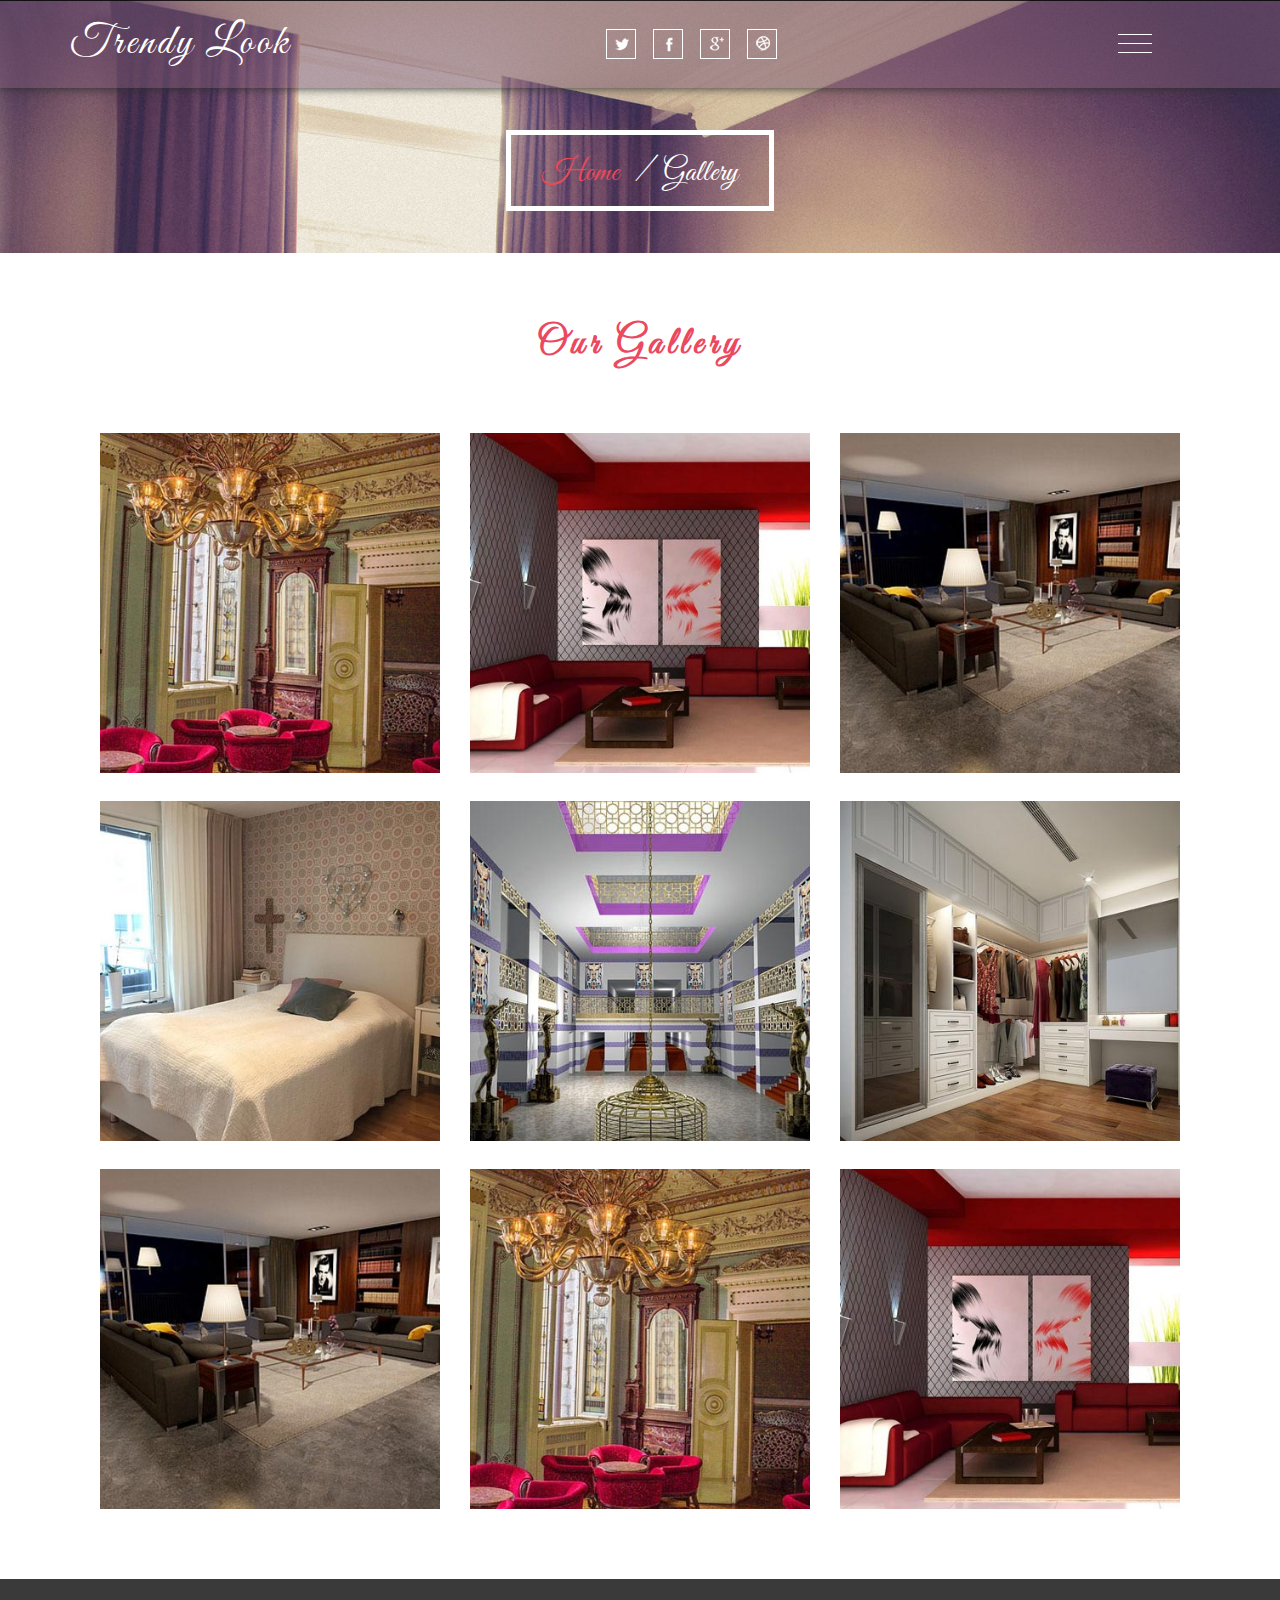
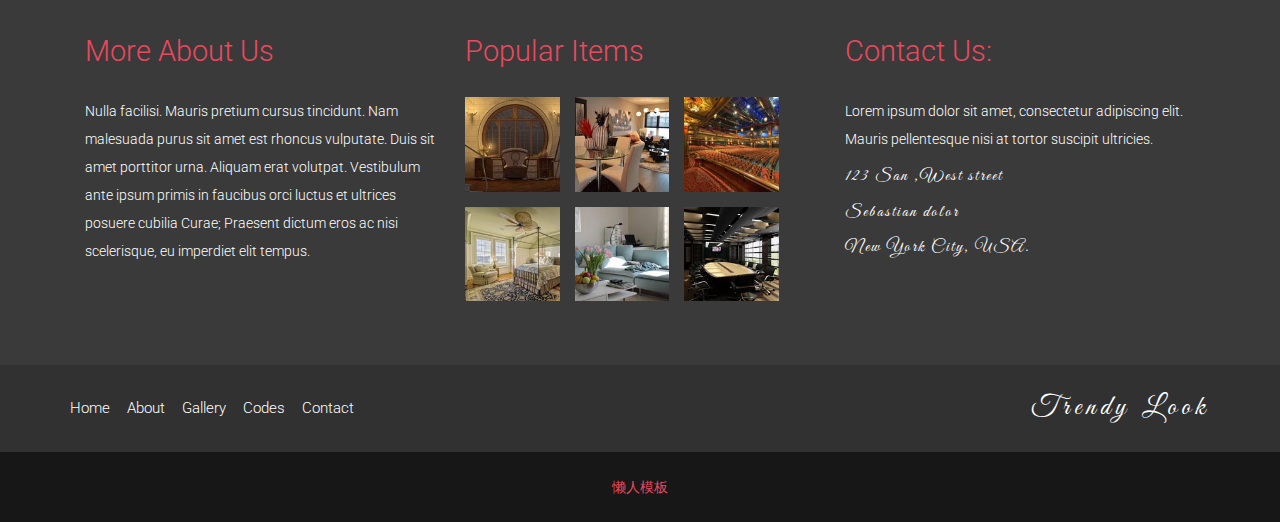
<file: gallery.html>
<!--
Author: W3layouts
Author URL: http://w3layouts.com
License: Creative Commons Attribution 3.0 Unported
License URL: http://creativecommons.org/licenses/by/3.0/
-->
<!DOCTYPE html>
<html>
<head>
<title>Trendy Look固定背景html5家居设计家具手机wap网站模板免费下载【http://www.lanrenmb.com/shenghuofuwu/jiaji/】</title>
<meta name="viewport" content="width=device-width, initial-scale=1">
<meta http-equiv="Content-Type" content="text/html; charset=utf-8" />
<meta name="keywords" content="Trendy Look Responsive web template, Bootstrap Web Templates, Flat Web Templates, Android Compatible web template,
	SmartPhone Compatible web template, free WebDesigns for Nokia, Samsung, LG, Sony Ericsson, Motorola web design" />
<script type="application/x-javascript"> addEventListener("load", function() { setTimeout(hideURLbar, 0); }, false); function hideURLbar(){ window.scrollTo(0,1); } </script>
<!--Custom Theme files-->
<link href="css/bootstrap.css" type="text/css" rel="stylesheet" media="all">
<link href="css/style.css" type="text/css" rel="stylesheet" media="all">
<link href="css/menu.css" rel="stylesheet" type="text/css" media="all" /> 
<link href="css/main.css" rel="stylesheet"/>
<!--//Custom Theme files-->
<!--js-->
<script src="js/jquery-2.2.3.min.js"></script>
<script src="js/SmoothScroll.min.js"></script>
<!--//js-->
<!--web-fonts-->
<link href='//fonts.googleapis.com/css?family=Great+Vibes' rel='stylesheet' type='text/css'>
<link href='//fonts.googleapis.com/css?family=Roboto:400,100,100italic,300,300italic,400italic,500,500italic,700,700italic,900,900italic' rel='stylesheet' type='text/css'>
<!--//web-fonts-->
<!--start-smooth-scrolling-->
<script type="text/javascript" src="js/move-top.js"></script>
<script type="text/javascript" src="js/easing.js"></script>
<script type="text/javascript">
		jQuery(document).ready(function($) {
			$(".scroll").click(function(event){
				event.preventDefault();

		$('html,body').animate({scrollTop:$(this.hash).offset().top},1000);
			});
		});
</script>
<!--//end-smooth-scrolling-->
</head>
<body>
	<!--banner-->
	<div class="banner about-banner">
		<!--header-->
		<div class="header">
			<div class="container">
				<div class="logo">
					<h1><a href="index.html">Trendy <span>Look</span></a></h1>
				</div>
				<div class="social-icons">
					<ul>
						<li><a href="#"> </a></li>
						<li><a href="#" class="fb"> </a></li>
						<li><a href="#" class="in"> </a></li>
						<li><a href="#" class="dott"> </a></li>
					</ul>
				</div>
				<div class="menu">
					<div class="overlay-navigation">
						<nav role="navigation">
							<ul>
								<li><a href="index.html" data-content="The beginning">Home</a></li>
								<li><a href="about.html" data-content="Curious?">About</a></li>
								<li><a href="gallery.html" data-content="Our projects">Gallery</a></li>
								<li><a href="codes.html" data-content="Only the finest">Codes</a></li>
								<li><a href="contact.html" data-content="Don't hesitate">Contact</a></li>
							</ul>
						</nav>
					</div>
					<section class="main">
						<div class="open-overlay"> <span class="bar-top"></span> <span class="bar-middle"></span> <span class="bar-bottom"></span> </div>
					</section>
				</div>
				<div class="clearfix"> </div>
			</div>
		</div>
		<!--//header-->
		<!--banner-text-->
		<div class="banner-text about-banner-text">
			<div class="container">
				<h2><a href="index.html">Home</a><span> / </span>Gallery</h2>
			</div>
		</div>
		<!--//banner-text-->
	</div>
	<!--//banner-->
	<!-- gallery -->
	<div class="gallery">
		<div class="container">
			<h3 class="title-agile">Our Gallery</h3>
			<div class="gallery-grids carouselGallery-grid hidden-xs">
				<div class="col-md-4 gallery-grid">
					<div class="carouselGallery-col-1 carouselGallery-carousel" data-likes="3144" data-index="0" data-username=" " data-imagetext="At vero eos et accusamus et iusto odio 
						 dignissimos ducimus qui blanditiis praesentium voluptatum deleniti atque corrupti quos dolores 
						 et quas molestias excepturi sint occaecati cupiditate non provident, similique sunt in culpa qui
						 officia deserunt mollitia animi, id est laborum et dolorum fuga. Et harum quidem rerum facilis est et expedita distinctio." 
						data-location="Project1" data-imagepath="images/g1.jpg" data-posturl="#" 
						style="background-image:url(images/g1.jpg);">
						<div class="carouselGallery-item">
							<div class="carouselGallery-item-meta">
								<span class="carouselGallery-item-meta-user">
									Our Gallery
								</span>
							</div>
						</div>
					</div>
				</div>
				<div class="col-md-4 gallery-grid">
					<div class="carouselGallery-col-1 carouselGallery-carousel" data-likes="3144" data-index="1" data-username=" " data-imagetext="Occaecati at vero eos et accusamus et iusto odio 
						 dignissimos ducimus qui blanditiis praesentium voluptatum deleniti atque corrupti quos dolores 
						 et quas molestias excepturi sint cupiditate non provident, similique sunt in culpa qui
						 officia deserunt mollitia animi, id est laborum et dolorum fuga. Et harum quidem rerum facilis est et expedita distinctio." 
						data-location="Project2" data-imagepath="images/g2.jpg" data-posturl="#" 
						style="background-image:url(images/g2.jpg);">
						<div class="carouselGallery-item">
							<div class="carouselGallery-item-meta">
								<span class="carouselGallery-item-meta-user">
									Our Gallery
								</span>
							</div>
						</div>
					</div>
				</div>
				<div class="col-md-4 gallery-grid">
					<div class="carouselGallery-col-1 carouselGallery-carousel" data-likes="3144" data-index="2" data-username=" " data-imagetext="similique sunt in culpa qui
						 officia deserunt mollitia animi, id est laborum et dolorum fuga. At vero eos et accusamus et iusto odio 
						 dignissimos ducimus qui blanditiis praesentium voluptatum deleniti atque corrupti quos dolores 
						 et quas molestias excepturi sint occaecati cupiditate non provident, Et harum quidem rerum facilis est et expedita distinctio." 
						data-location="Project3" data-imagepath="images/g3.jpg" data-posturl="#" 
						style="background-image:url(images/g3.jpg);">
						<div class="carouselGallery-item">
							<div class="carouselGallery-item-meta">
								<span class="carouselGallery-item-meta-user">
									Our Gallery
								</span>
							</div>
						</div>
					</div>
				</div>
				<div class="col-md-4 gallery-grid">
					<div class="carouselGallery-col-1 carouselGallery-carousel" data-likes="3144" data-index="3" data-username=" " data-imagetext="At vero eos et accusamus et iusto odio 
						 dignissimos ducimus qui blanditiis praesentium voluptatum deleniti atque corrupti quos dolores 
						 et quas molestias excepturi sint occaecati cupiditate non provident, similique sunt in culpa qui
						 officia deserunt mollitia animi, id est laborum et dolorum fuga. Et harum quidem rerum facilis est et expedita distinctio." 
						data-location="Project4" data-imagepath="images/g4.jpg" data-posturl="#" 
						style="background-image:url(images/g4.jpg);">
						<div class="carouselGallery-item">
							<div class="carouselGallery-item-meta">
								<span class="carouselGallery-item-meta-user">
									Our Gallery
								</span>
							</div>
						</div>
					</div>
				</div>
				<div class="col-md-4 gallery-grid">
					<div class="carouselGallery-col-1 carouselGallery-carousel" data-likes="3144" data-index="4" data-username=" " data-imagetext="Similique sunt in culpa qui at vero eos et accusamus et iusto odio 
						 dignissimos ducimus qui blanditiis praesentium voluptatum deleniti atque corrupti quos dolores 
						 et quas molestias excepturi sint occaecati cupiditate non provident,
						 officia deserunt mollitia animi, id est laborum et dolorum fuga. Et harum quidem rerum facilis est et expedita distinctio." 
						data-location="Project5" data-imagepath="images/g5.jpg" data-posturl="#" 
						style="background-image:url(images/g5.jpg);">
						<div class="carouselGallery-item">
							<div class="carouselGallery-item-meta">
								<span class="carouselGallery-item-meta-user">
									Our Gallery
								</span>
							</div>
						</div>
					</div>
				</div>
				<div class="col-md-4 gallery-grid">
					<div class="carouselGallery-col-1 carouselGallery-carousel" data-likes="3144" data-index="5" data-username=" " data-imagetext="At vero eos et accusamus et iusto odio 
						 dignissimos ducimus qui blanditiis praesentium voluptatum deleniti atque corrupti quos dolores 
						 et quas molestias excepturi sint occaecati cupiditate non provident, similique sunt in culpa qui
						 officia deserunt mollitia animi, id est laborum et dolorum fuga. Et harum quidem rerum facilis est et expedita distinctio." 
						data-location="Project6" data-imagepath="images/g6.jpg" data-posturl="#" 
						style="background-image:url(images/g6.jpg);">
						<div class="carouselGallery-item">
							<div class="carouselGallery-item-meta">
								<span class="carouselGallery-item-meta-user">
									Our Gallery
								</span>
							</div>
						</div>
					</div>
				</div>
				<div class="col-md-4 gallery-grid">
					<div class="carouselGallery-col-1 carouselGallery-carousel" data-likes="3144" data-index="6" data-username=" " data-imagetext="Et harum quidem rerum facilis est et expedita at vero eos et accusamus et iusto odio 
						 dignissimos ducimus qui blanditiis praesentium voluptatum deleniti atque corrupti quos dolores 
						 et quas molestias excepturi sint occaecati cupiditate non provident, similique sunt in culpa qui
						 officia deserunt mollitia animi, id est laborum et dolorum fuga distinctio." 
						data-location="Project7" data-imagepath="images/g3.jpg" data-posturl="#" 
						style="background-image:url(images/g3.jpg);">
						<div class="carouselGallery-item">
							<div class="carouselGallery-item-meta">
								<span class="carouselGallery-item-meta-user">
									Our Gallery
								</span>
							</div>
						</div>
					</div>
				</div>
				<div class="col-md-4 gallery-grid">
					<div class="carouselGallery-col-1 carouselGallery-carousel" data-likes="3144" data-index="7" data-username=" " data-imagetext="At vero eos et accusamus et iusto odio 
						 dignissimos ducimus qui blanditiis praesentium voluptatum deleniti atque corrupti quos dolores 
						 et quas molestias excepturi sint occaecati cupiditate non provident, similique sunt in culpa qui
						 officia deserunt mollitia animi, id est laborum et dolorum fuga. Et harum quidem rerum facilis est et expedita distinctio." 
						data-location="Project8" data-imagepath="images/g1.jpg" data-posturl="#" 
						style="background-image:url(images/g1.jpg);">
						<div class="carouselGallery-item">
							<div class="carouselGallery-item-meta">
								<span class="carouselGallery-item-meta-user">
									Our Gallery
								</span>
							</div>
						</div>
					</div>
				</div>
				<div class="col-md-4 gallery-grid">
					<div class="carouselGallery-col-1 carouselGallery-carousel" data-likes="3144" data-index="8" data-username=" " data-imagetext="At vero eos et accusamus et iusto odio 
						 dignissimos ducimus qui blanditiis praesentium voluptatum deleniti atque corrupti quos dolores 
						 et quas molestias excepturi sint occaecati cupiditate non provident, similique sunt in culpa qui
						 officia deserunt mollitia animi, id est laborum et dolorum fuga. Et harum quidem rerum facilis est et expedita distinctio." 
						data-location="Project9" data-imagepath="images/g2.jpg" data-posturl="#" 
						style="background-image:url(images/g2.jpg);">
						<div class="carouselGallery-item">
							<div class="carouselGallery-item-meta">
								<span class="carouselGallery-item-meta-user">
									Our Gallery
								</span>
							</div>
						</div>
					</div>
				</div>
				<div class="clearfix"> </div>
				<script src="js/main.js"></script>
			</div>
		</div>
	</div>
	<!-- //gallery -->

	<!--footer-->
	<div class="footer">
		<div class="container">
			<div class="footer-info">
				<div class="col-md-4 footer-grids">
					<h3>More About Us</h3>
					<p>Nulla facilisi. Mauris pretium cursus tincidunt. Nam malesuada purus sit amet est rhoncus vulputate. Duis sit amet porttitor urna. Aliquam erat volutpat. Vestibulum ante ipsum primis in faucibus orci luctus et ultrices posuere cubilia Curae; Praesent dictum eros ac nisi scelerisque, eu imperdiet elit tempus.</p>
				</div>
				<div class="col-md-4 footer-grids">
					<h3>Popular Items</h3>
					<div class="footer-grd">
						<a href="single.html">
							<img src="images/f1.jpg" class="img-responsive" alt=" ">
						</a>
					</div>
					<div class="footer-grd">
						<a href="single.html">
							<img src="images/f2.jpg" class="img-responsive" alt=" ">
						</a>
					</div>
					<div class="footer-grd">
						<a href="single.html">
							<img src="images/f3.jpg" class="img-responsive" alt=" ">
						</a>
					</div>
					<div class="clearfix"> </div>
					<div class="footer-grd">
						<a href="single.html">
							<img src="images/f4.jpg" class="img-responsive" alt=" ">
						</a>
					</div>
					<div class="footer-grd">
						<a href="single.html">
							<img src="images/f5.jpg" class="img-responsive" alt=" ">
						</a>
					</div>
					<div class="footer-grd">
						<a href="single.html">
							<img src="images/f6.jpg" class="img-responsive" alt=" ">
						</a>
					</div>
					<div class="clearfix"> </div>
				</div>
				<div class="col-md-4 footer-grids footer-address">
					<h3>Contact Us:</h3>
					<p>Lorem ipsum dolor sit amet, consectetur adipiscing elit. Mauris pellentesque nisi at tortor suscipit ultricies.</p>
					<ul>
						<li> 123 San ,West street</li>
						<li>Sebastian dolor</li>
						<li> New York City, USA. </li>
					</ul>
				</div>
				<div class="clearfix"> </div>
			</div>
		</div>
	</div>
	<!--//footer-->
	<!--footer-nav-->
	<div class="footer-nav">
		<div class="container">
			<div class="footer-nav-left">
				<ul>
					<li><a href="index.html">Home</a></li>
					<li><a href="about.html">About</a></li>
					<li><a href="gallery.html">Gallery</a></li>
					<li><a href="codes.html">Codes</a></li>
					<li><a href="contact.html">Contact</a></li>
				</ul>
			</div>
			<div class="footer-nav-right">
				<h4><a href="index.html">Trendy <span>Look</span></a></h4>
			</div>
			<div class="clearfix"> </div>
		</div>
	</div>
	<!--//footer-nav-->
	<div class="footer-copy">
		<div class="container">
			<p><a href="http://www.lanrenmb.com/">懒人模板</a></p>
		</div>
	</div>
	<!--nav-script-->
	<script>
		$('.open-overlay').click(function() {
		  var overlay_navigation = $('.overlay-navigation'),
			nav_item_1 = $('nav li:nth-of-type(1)'),
			nav_item_2 = $('nav li:nth-of-type(2)'),
			nav_item_3 = $('nav li:nth-of-type(3)'),
			nav_item_4 = $('nav li:nth-of-type(4)'),
			nav_item_5 = $('nav li:nth-of-type(5)'),
			top_bar = $('.bar-top'),
			middle_bar = $('.bar-middle'),
			bottom_bar = $('.bar-bottom');

		  overlay_navigation.toggleClass('overlay-active');
		  if (overlay_navigation.hasClass('overlay-active')) {

			top_bar.removeClass('animate-out-top-bar').addClass('animate-top-bar');
			middle_bar.removeClass('animate-out-middle-bar').addClass('animate-middle-bar');
			bottom_bar.removeClass('animate-out-bottom-bar').addClass('animate-bottom-bar');
			overlay_navigation.removeClass('overlay-slide-up').addClass('overlay-slide-down')
			nav_item_1.removeClass('slide-in-nav-item-reverse').addClass('slide-in-nav-item');
			nav_item_2.removeClass('slide-in-nav-item-delay-1-reverse').addClass('slide-in-nav-item-delay-1');
			nav_item_3.removeClass('slide-in-nav-item-delay-2-reverse').addClass('slide-in-nav-item-delay-2');
			nav_item_4.removeClass('slide-in-nav-item-delay-3-reverse').addClass('slide-in-nav-item-delay-3');
			nav_item_5.removeClass('slide-in-nav-item-delay-4-reverse').addClass('slide-in-nav-item-delay-4');
		  } else {
			top_bar.removeClass('animate-top-bar').addClass('animate-out-top-bar');
			middle_bar.removeClass('animate-middle-bar').addClass('animate-out-middle-bar');
			bottom_bar.removeClass('animate-bottom-bar').addClass('animate-out-bottom-bar');
			overlay_navigation.removeClass('overlay-slide-down').addClass('overlay-slide-up')
			nav_item_1.removeClass('slide-in-nav-item').addClass('slide-in-nav-item-reverse');
			nav_item_2.removeClass('slide-in-nav-item-delay-1').addClass('slide-in-nav-item-delay-1-reverse');
			nav_item_3.removeClass('slide-in-nav-item-delay-2').addClass('slide-in-nav-item-delay-2-reverse');
			nav_item_4.removeClass('slide-in-nav-item-delay-3').addClass('slide-in-nav-item-delay-3-reverse');
			nav_item_5.removeClass('slide-in-nav-item-delay-4').addClass('slide-in-nav-item-delay-4-reverse');
		  }
		})
	</script>
	<!--nav-script-->
	<!--smooth-scrolling-of-move-up-->
	<script type="text/javascript">
		$(document).ready(function() {
			/*
			var defaults = {
				containerID: 'toTop', // fading element id
				containerHoverID: 'toTopHover', // fading element hover id
				scrollSpeed: 1200,
				easingType: 'linear'
			};
			*/

			$().UItoTop({ easingType: 'easeOutQuart' });

		});
	</script>
	<!--//smooth-scrolling-of-move-up-->
	<!-- Bootstrap core JavaScript
    ================================================== -->
    <!-- Placed at the end of the document so the pages load faster -->
    <script src="js/bootstrap.js"></script>
</body>
</html>
</file>
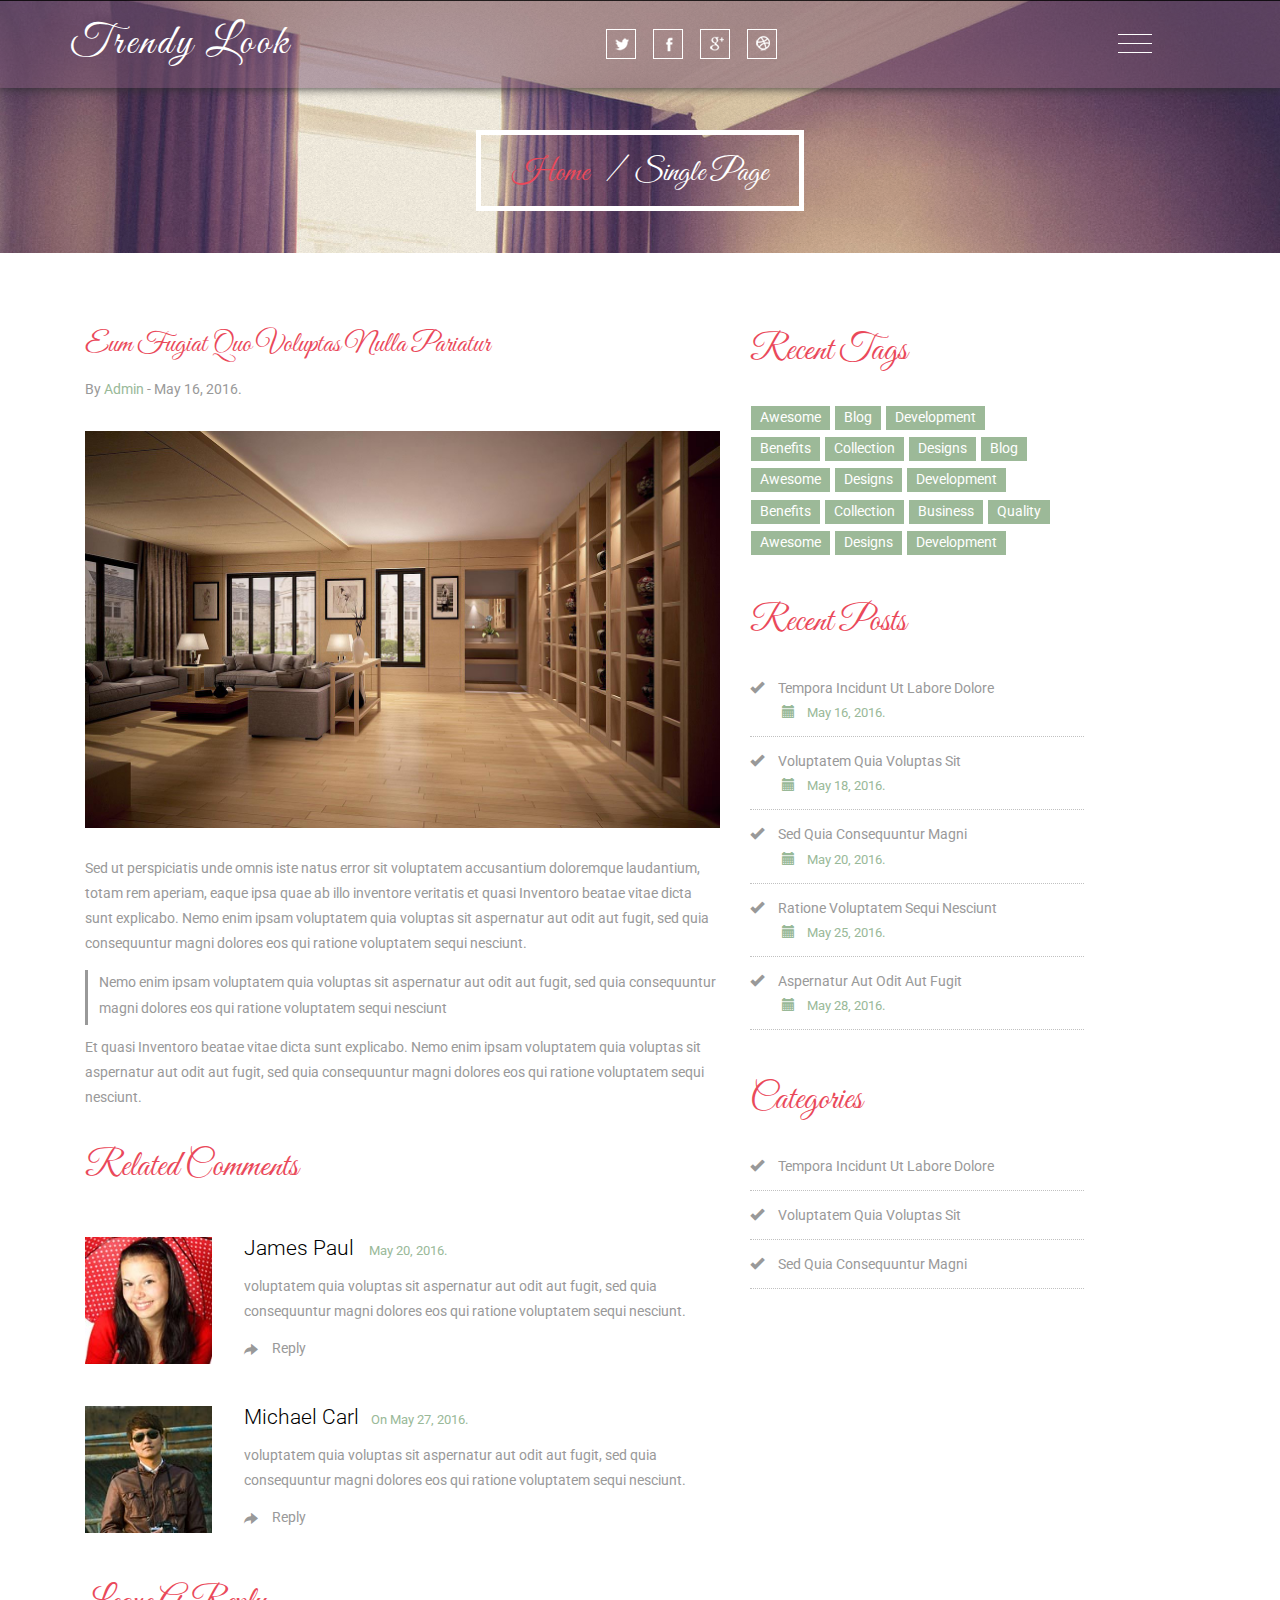
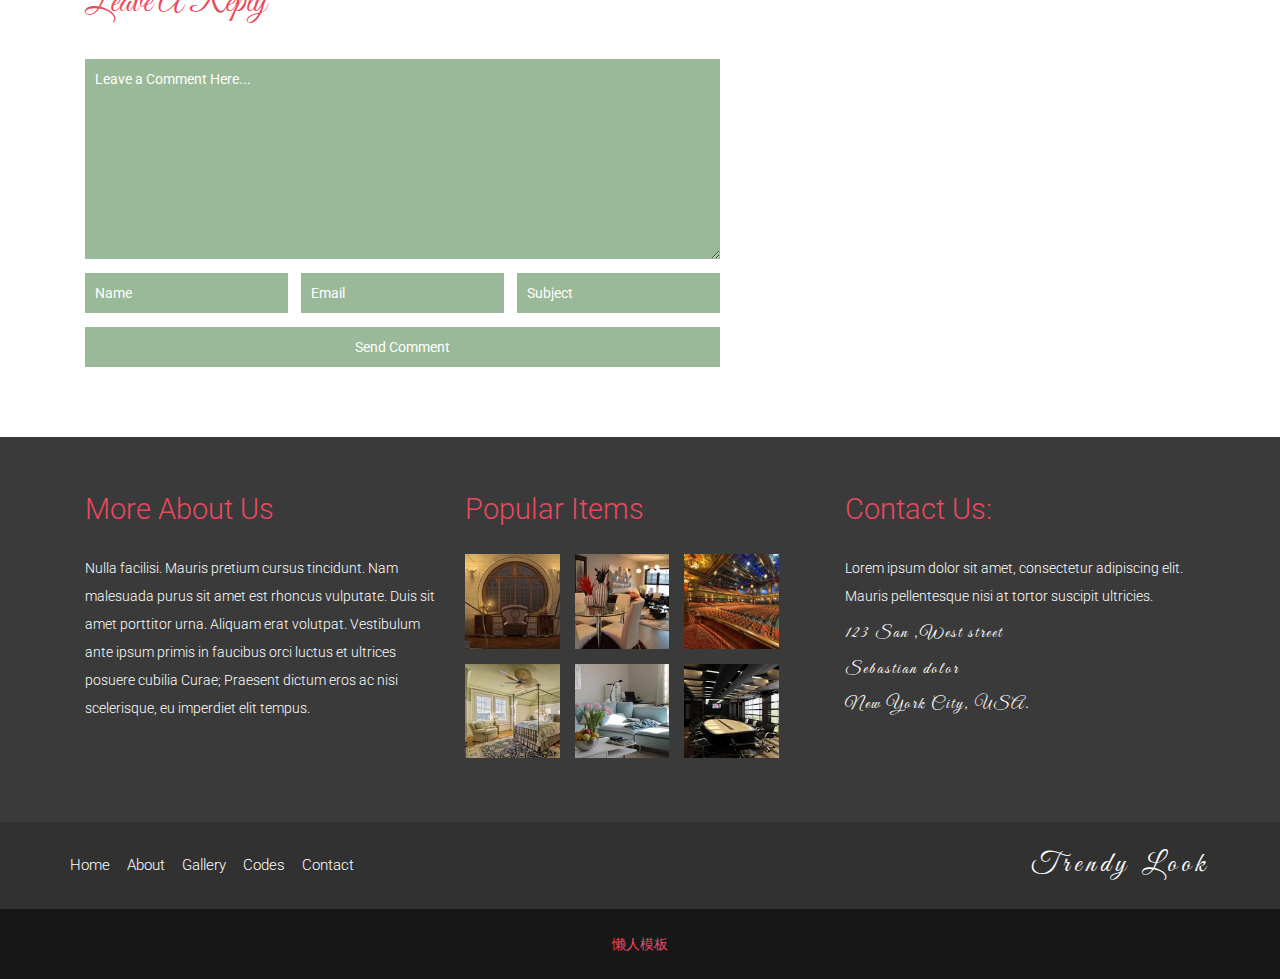
<file: single.html>
<!--
Author: W3layouts
Author URL: http://w3layouts.com
License: Creative Commons Attribution 3.0 Unported
License URL: http://creativecommons.org/licenses/by/3.0/
-->
<!DOCTYPE html>
<html>
<head>
<title>Trendy Look固定背景html5家居设计家具手机wap网站模板免费下载【http://www.lanrenmb.com/shenghuofuwu/jiaji/】</title>
<meta name="viewport" content="width=device-width, initial-scale=1">
<meta http-equiv="Content-Type" content="text/html; charset=utf-8" />
<meta name="keywords" content="Trendy Look Responsive web template, Bootstrap Web Templates, Flat Web Templates, Android Compatible web template,
	SmartPhone Compatible web template, free WebDesigns for Nokia, Samsung, LG, Sony Ericsson, Motorola web design" />
<script type="application/x-javascript"> addEventListener("load", function() { setTimeout(hideURLbar, 0); }, false); function hideURLbar(){ window.scrollTo(0,1); } </script>
<!--Custom Theme files-->
<link href="css/bootstrap.css" type="text/css" rel="stylesheet" media="all">
<link href="css/style.css" type="text/css" rel="stylesheet" media="all">
<link href="css/menu.css" rel="stylesheet" type="text/css" media="all" /> 
<!--//Custom Theme files-->
<!--js-->
<script src="js/jquery-2.2.3.min.js"></script>
<script src="js/SmoothScroll.min.js"></script>
<!--//js-->
<!--web-fonts-->
<link href='//fonts.googleapis.com/css?family=Great+Vibes' rel='stylesheet' type='text/css'>
<link href='//fonts.googleapis.com/css?family=Roboto:400,100,100italic,300,300italic,400italic,500,500italic,700,700italic,900,900italic' rel='stylesheet' type='text/css'>
<!--//web-fonts-->
<!--start-smooth-scrolling-->
<script type="text/javascript" src="js/move-top.js"></script>
<script type="text/javascript" src="js/easing.js"></script>
<script type="text/javascript">
		jQuery(document).ready(function($) {
			$(".scroll").click(function(event){
				event.preventDefault();

		$('html,body').animate({scrollTop:$(this.hash).offset().top},1000);
			});
		});
</script>
<!--//end-smooth-scrolling-->
</head>
<body>
	<!--banner-->
	<div class="banner about-banner">
		<!--header-->
		<div class="header">
			<div class="container">
				<div class="logo">
					<h1><a href="index.html">Trendy <span>Look</span></a></h1>
				</div>
				<div class="social-icons">
					<ul>
						<li><a href="#"> </a></li>
						<li><a href="#" class="fb"> </a></li>
						<li><a href="#" class="in"> </a></li>
						<li><a href="#" class="dott"> </a></li>
					</ul>
				</div>
				<div class="menu">
					<div class="overlay-navigation">
						<nav role="navigation">
							<ul>
								<li><a href="index.html" data-content="The beginning">Home</a></li>
								<li><a href="about.html" data-content="Curious?">About</a></li>
								<li><a href="gallery.html" data-content="Our projects">Gallery</a></li>
								<li><a href="codes.html" data-content="Only the finest">Codes</a></li>
								<li><a href="contact.html" data-content="Don't hesitate">Contact</a></li>
							</ul>
						</nav>
					</div>
					<section class="main">
						<div class="open-overlay"> <span class="bar-top"></span> <span class="bar-middle"></span> <span class="bar-bottom"></span> </div>
					</section>
				</div>
				<div class="clearfix"> </div>
			</div>
		</div>
		<!--//header-->
		<!--banner-text-->
		<div class="banner-text about-banner-text">
			<div class="container">
				<h2><a href="index.html">Home</a><span> / </span>Single Page</h2>
			</div>
		</div>
		<!--//banner-text-->
	</div>
	<!--//banner-->
	<!-- single -->
	<div class="single">
		<div class="container">
			<div class="single-grids">
				<div class="col-md-7 single-grid-left">
					<h3>eum fugiat quo voluptas nulla pariatur</h3>
					<p class="admin">By <a href="single.html">Admin</a> <span>- May 16, 2016.</span></p>
					<img src="images/slid.jpg" alt=" " class="img-responsive" />
					<p class="sequi">Sed ut perspiciatis unde omnis iste natus error sit voluptatem 
						accusantium doloremque laudantium, totam rem aperiam, eaque ipsa quae 
						ab illo inventore veritatis et quasi Inventoro beatae vitae dicta 
						sunt explicabo. Nemo enim ipsam voluptatem quia voluptas sit 
						aspernatur aut odit aut fugit, sed quia consequuntur magni dolores 
						eos qui ratione voluptatem sequi nesciunt.
						<span>Nemo enim ipsam voluptatem quia voluptas sit 
						aspernatur aut odit aut fugit, sed quia consequuntur magni dolores 
						eos qui ratione voluptatem sequi nesciunt</span>
						Et quasi Inventoro beatae vitae dicta 
						sunt explicabo. Nemo enim ipsam voluptatem quia voluptas sit 
						aspernatur aut odit aut fugit, sed quia consequuntur magni dolores 
						eos qui ratione voluptatem sequi nesciunt.</p>

					<div class="related-posts">
						<h4>Related Comments</h4>
						<div class="related-posts-grid">
							<div class="related-posts-grid-left">
								<img src="images/s1.jpg" alt=" " class="img-responsive" />
							</div>
							<div class="related-posts-grid-right">
								<h5><a href="#">James Paul</a><span> May 20, 2016.</span></h5>
								<p>voluptatem quia voluptas sit 
									aspernatur aut odit aut fugit, sed quia consequuntur magni dolores 
									eos qui ratione voluptatem sequi nesciunt.</p>
								<a href="#"><span class="glyphicon glyphicon-share-alt" aria-hidden="true"></span>Reply</a>
							</div>
							<div class="clearfix"> </div>
						</div>
						<div class="related-posts-grid">
							<div class="related-posts-grid-left">
								<img src="images/s2.jpg" alt=" " class="img-responsive" />
							</div>
							<div class="related-posts-grid-right">
								<h5><a href="#">Michael Carl</a><span>On May 27, 2016.</span></h5>
								<p>voluptatem quia voluptas sit 
									aspernatur aut odit aut fugit, sed quia consequuntur magni dolores 
									eos qui ratione voluptatem sequi nesciunt.</p>
								<a href="#"><span class="glyphicon glyphicon-share-alt" aria-hidden="true"></span>Reply</a>
							</div>
							<div class="clearfix"> </div>
						</div>
					</div>
					<div class="leave-reply">
						<h4>Leave a Reply</h4>
						<form action="#" method="post">
							<textarea name="Comment" placeholder="Leave a Comment Here..." required=" "></textarea>
							<input name="Name" type="text" placeholder="Name" required=" ">
							<input name="Email" type="email" placeholder="Email" required=" ">
							<input name="Subject" type="text" placeholder="Subject" required=" ">
							<div class="clearfix"> </div>
							<input type="submit" value="Send Comment">
						</form>
					</div>
				</div>
				<div class="col-md-5 single-grid-right">
					<div class="footer-top-grid1">
						<h4>Recent Tags</h4>
						<ul class="tag2">
							<li><a href="#">awesome</a></li>
							<li><a href="#">Blog</a></li>
							<li><a href="#">development</a></li>
						</ul>
						<ul class="tag2">
							<li><a href="#">Benefits</a></li>
							<li><a href="#">Collection</a></li>
							<li><a href="#">Designs</a></li>
							<li><a href="#">Blog</a></li>
						</ul>
						<ul class="tag2">
							<li><a href="#">awesome</a></li>
							<li><a href="#">Designs</a></li>
							<li><a href="#">development</a></li>
						</ul>
						<ul class="tag2">
							<li><a href="#">Benefits</a></li>
							<li><a href="#">Collection</a></li>
							<li><a href="#">Business</a></li>
							<li><a href="#">Quality</a></li>
						</ul>
						<ul class="tag2">
							<li><a href="#">awesome</a></li>
							<li><a href="#">Designs</a></li>
							<li><a href="#">development</a></li>
						</ul>
					</div>
					<div class="recent">
						<h4>Recent Posts</h4>
						<ul>
							<li><a href="#"><i class="glyphicon glyphicon-ok" aria-hidden="true"></i>tempora incidunt ut labore dolore</a><span><i class="glyphicon glyphicon-calendar" aria-hidden="true"></i>May 16, 2016.</span></li>
							<li><a href="#"><i class="glyphicon glyphicon-ok" aria-hidden="true"></i>voluptatem quia voluptas sit</a><span><i class="glyphicon glyphicon-calendar" aria-hidden="true"></i>May 18, 2016.</span></li>
							<li><a href="#"><i class="glyphicon glyphicon-ok" aria-hidden="true"></i>sed quia consequuntur magni</a><span><i class="glyphicon glyphicon-calendar" aria-hidden="true"></i>May 20, 2016.</span></li>
							<li><a href="#"><i class="glyphicon glyphicon-ok" aria-hidden="true"></i>ratione voluptatem sequi nesciunt</a><span><i class="glyphicon glyphicon-calendar" aria-hidden="true"></i>May 25, 2016.</span></li>
							<li><a href="#"><i class="glyphicon glyphicon-ok" aria-hidden="true"></i>aspernatur aut odit aut fugit</a><span><i class="glyphicon glyphicon-calendar" aria-hidden="true"></i>May 28, 2016.</span></li>
						</ul>
					</div>
					<div class="categories">
						<h4>Categories</h4>
						<ul>
							<li><a href="#"><i class="glyphicon glyphicon-ok" aria-hidden="true"></i>tempora incidunt ut labore dolore</a></li>
							<li><a href="#"><i class="glyphicon glyphicon-ok" aria-hidden="true"></i>voluptatem quia voluptas sit</a></li>
							<li><a href="#"><i class="glyphicon glyphicon-ok" aria-hidden="true"></i>sed quia consequuntur magni</a></li>
						</ul>
					</div>
				</div>
				<div class="clearfix"> </div>
			</div>
		</div>
	</div>
	<!-- //single -->
	<!--footer-->
	<div class="footer">
		<div class="container">
			<div class="footer-info">
				<div class="col-md-4 footer-grids">
					<h3>More About Us</h3>
					<p>Nulla facilisi. Mauris pretium cursus tincidunt. Nam malesuada purus sit amet est rhoncus vulputate. Duis sit amet porttitor urna. Aliquam erat volutpat. Vestibulum ante ipsum primis in faucibus orci luctus et ultrices posuere cubilia Curae; Praesent dictum eros ac nisi scelerisque, eu imperdiet elit tempus.</p>
				</div>
				<div class="col-md-4 footer-grids">
					<h3>Popular Items</h3>
					<div class="footer-grd">
						<a href="single.html">
							<img src="images/f1.jpg" class="img-responsive" alt=" ">
						</a>
					</div>
					<div class="footer-grd">
						<a href="single.html">
							<img src="images/f2.jpg" class="img-responsive" alt=" ">
						</a>
					</div>
					<div class="footer-grd">
						<a href="single.html">
							<img src="images/f3.jpg" class="img-responsive" alt=" ">
						</a>
					</div>
					<div class="clearfix"> </div>
					<div class="footer-grd">
						<a href="single.html">
							<img src="images/f4.jpg" class="img-responsive" alt=" ">
						</a>
					</div>
					<div class="footer-grd">
						<a href="single.html">
							<img src="images/f5.jpg" class="img-responsive" alt=" ">
						</a>
					</div>
					<div class="footer-grd">
						<a href="single.html">
							<img src="images/f6.jpg" class="img-responsive" alt=" ">
						</a>
					</div>
					<div class="clearfix"> </div>
				</div>
				<div class="col-md-4 footer-grids footer-address">
					<h3>Contact Us:</h3>
					<p>Lorem ipsum dolor sit amet, consectetur adipiscing elit. Mauris pellentesque nisi at tortor suscipit ultricies.</p>
					<ul>
						<li> 123 San ,West street</li>
						<li>Sebastian dolor</li>
						<li> New York City, USA. </li>
					</ul>
				</div>
				<div class="clearfix"> </div>
			</div>
		</div>
	</div>
	<!--//footer-->
	<!--footer-nav-->
	<div class="footer-nav">
		<div class="container">
			<div class="footer-nav-left">
				<ul>
					<li><a href="index.html">Home</a></li>
					<li><a href="about.html">About</a></li>
					<li><a href="gallery.html">Gallery</a></li>
					<li><a href="codes.html">Codes</a></li>
					<li><a href="contact.html">Contact</a></li>
				</ul>
			</div>
			<div class="footer-nav-right">
				<h4><a href="index.html">Trendy <span>Look</span></a></h4>
			</div>
			<div class="clearfix"> </div>
		</div>
	</div>
	<!--//footer-nav-->
	<div class="footer-copy">
		<div class="container">
			<p><a href="http://www.lanrenmb.com/">懒人模板</a></p>
		</div>
	</div>
	<!--nav-script-->
	<script>
		$('.open-overlay').click(function() {
		  var overlay_navigation = $('.overlay-navigation'),
			nav_item_1 = $('nav li:nth-of-type(1)'),
			nav_item_2 = $('nav li:nth-of-type(2)'),
			nav_item_3 = $('nav li:nth-of-type(3)'),
			nav_item_4 = $('nav li:nth-of-type(4)'),
			nav_item_5 = $('nav li:nth-of-type(5)'),
			top_bar = $('.bar-top'),
			middle_bar = $('.bar-middle'),
			bottom_bar = $('.bar-bottom');

		  overlay_navigation.toggleClass('overlay-active');
		  if (overlay_navigation.hasClass('overlay-active')) {

			top_bar.removeClass('animate-out-top-bar').addClass('animate-top-bar');
			middle_bar.removeClass('animate-out-middle-bar').addClass('animate-middle-bar');
			bottom_bar.removeClass('animate-out-bottom-bar').addClass('animate-bottom-bar');
			overlay_navigation.removeClass('overlay-slide-up').addClass('overlay-slide-down')
			nav_item_1.removeClass('slide-in-nav-item-reverse').addClass('slide-in-nav-item');
			nav_item_2.removeClass('slide-in-nav-item-delay-1-reverse').addClass('slide-in-nav-item-delay-1');
			nav_item_3.removeClass('slide-in-nav-item-delay-2-reverse').addClass('slide-in-nav-item-delay-2');
			nav_item_4.removeClass('slide-in-nav-item-delay-3-reverse').addClass('slide-in-nav-item-delay-3');
			nav_item_5.removeClass('slide-in-nav-item-delay-4-reverse').addClass('slide-in-nav-item-delay-4');
		  } else {
			top_bar.removeClass('animate-top-bar').addClass('animate-out-top-bar');
			middle_bar.removeClass('animate-middle-bar').addClass('animate-out-middle-bar');
			bottom_bar.removeClass('animate-bottom-bar').addClass('animate-out-bottom-bar');
			overlay_navigation.removeClass('overlay-slide-down').addClass('overlay-slide-up')
			nav_item_1.removeClass('slide-in-nav-item').addClass('slide-in-nav-item-reverse');
			nav_item_2.removeClass('slide-in-nav-item-delay-1').addClass('slide-in-nav-item-delay-1-reverse');
			nav_item_3.removeClass('slide-in-nav-item-delay-2').addClass('slide-in-nav-item-delay-2-reverse');
			nav_item_4.removeClass('slide-in-nav-item-delay-3').addClass('slide-in-nav-item-delay-3-reverse');
			nav_item_5.removeClass('slide-in-nav-item-delay-4').addClass('slide-in-nav-item-delay-4-reverse');
		  }
		})
	</script>
	<!--nav-script-->
	<!--smooth-scrolling-of-move-up-->
	<script type="text/javascript">
		$(document).ready(function() {
			/*
			var defaults = {
				containerID: 'toTop', // fading element id
				containerHoverID: 'toTopHover', // fading element hover id
				scrollSpeed: 1200,
				easingType: 'linear'
			};
			*/

			$().UItoTop({ easingType: 'easeOutQuart' });

		});
	</script>
	<!--//smooth-scrolling-of-move-up-->
	<!-- Bootstrap core JavaScript
    ================================================== -->
    <!-- Placed at the end of the document so the pages load faster -->
    <script src="js/bootstrap.js"></script>
</body>
</html>
</file>
<file: css/style.css>
/*--
Author: W3layouts
Author URL: http://w3layouts.com
License: Creative Commons Attribution 3.0 Unported
License URL: http://creativecommons.org/licenses/by/3.0/
--*/
body{
	margin:0;
	font-family: 'Roboto', sans-serif;
	background: #fff;
}
body a{
	transition: 0.5s all;
	-webkit-transition: 0.5s all;
	-moz-transition: 0.5s all;
	-o-transition: 0.5s all;
	-ms-transition: 0.5s all;
	text-decoration:none;
}
h1,h2,h3,h4,h5,h6{
	margin:0;
}
p{
	margin:0;
}
ul,label{
	margin:0;
	padding:0;
}
body a:hover{
	text-decoration:none;
}
/*--banner--*/
.banner {
    background-image: url("../images/overlay.png"),url(../images/a.jpg);
    background-repeat: repeat, no-repeat;
    background-size: 4%, cover;
    font-weight: 300;
	background-position:center 0px;
}
/*--header--*/
.header {
    padding: 1.5em 0;
    background: rgba(122, 86, 113, 0.51);
	-webkit-box-shadow: 0px 0px 10px #2D2D2D;
	-moz-box-shadow: 0px 0px 10px #2D2D2D;
    box-shadow: 0px 0px 10px #2D2D2D;
	position: relative;
}
.logo,.social-icons{
    float: left;
    width:47%;
}
.logo h1 {
    font-size: 3em;
    color: #fff;
    letter-spacing: 5px;
	font-family: 'Great Vibes', cursive;
}
.logo h1 a{
    color: #fff;
}
/*--social-icons--*/
.social-icons ul {
    display: block;
    padding: 0;
    margin-top: 0.6em;
    line-height: 0;
}
.social-icons ul li{
	display:inline-block;
}
.social-icons ul li a{  
    background: url(../images/social-icons.png) no-repeat 2px 1px;
    display: block;
    height: 30px;
    width: 30px;
	margin-right: 1em;
	-webkit-transition: .5s all;
    transition: .5s all;
    -moz-transition: .5s all;
	border: 1px solid #fff;	
}
.social-icons ul li a.fb{
	background-position:2px -31px;
}
.social-icons ul li a.in{
    background-position: 3px -64px;
}
.social-icons ul li a.dott {
    background-position: 2px -97px;
}
.social-icons ul li a:hover {
    border-color: #AB0808;
	-webkit-transform: rotatez(12deg);
	-moz-transform: rotatez(12deg);
	-o-transform: rotatez(12deg);
	-ms-transform: rotatez(12deg);
    transform: rotatez(12deg);
}
/*--//social-icons--*/
/*--//header--*/
/*--banner-text--*/
.banner-text {
    padding: 12em 0;
    text-align: center;
}
.banner-text h5 {
    font-size: 1.1em;
    font-family: 'Roboto', sans-serif;
    font-weight: 200;
    color: #fff;
}
.banner-text h6 {
    background: #FFFFFF;
    width: 3%;
    height: 1px;
    margin: 1.54em auto 2em;
	color: transparent;
}
.banner-text h2 {
    font-size: 3em;
    color: #fff;
    border: 5px solid #fff;
    display: inline-block;
    padding: .7em 1em .6em;
	font-family: 'Great Vibes', cursive;
}
.banner-text h4 {
    font-size: 3em;
    color: #fff;
    margin-top: 1em;
	font-family: 'Great Vibes', cursive;
}
.banner-text h4 span.glyphicon {
    font-size: 0.8em;
}
/*--//banner--*/
/*--about--*/
.about,.skills,.w3ls-about,.gallery,.contact,.single,.codes{
	padding:6em 0;
}
h3.w3l {
    font-size: 2.8em;
    letter-spacing: 5px;
    line-height: 1.4em;
    font-weight: 700;
    color: #EA495F;
	font-family: 'Great Vibes', cursive;
}
h3.w3l span {
    background: #99B998;
    width: 15%;
    height: 2px;
    font-size: 1px;
    display: inline-block;
	vertical-align: middle;
}
h3.w3l label {
    color: #99B998;
    font-family: 'Roboto', sans-serif;
    font-weight: 200;
    letter-spacing: 30px;
}
p {
    font-size: 1em;
    color: #666;
    line-height: 2em;
}
.about-right ul li {
    display: block;
    font-size: 1em;
    color: #666;
    margin-top: 1em;
}
.about span.glyphicon {
    font-size: 1em;
    color: #99B998;
    margin-right: 0.5em;
}
/*--//about--*/
/*--slid--*/
.slid {
    background: url("../images/slid.jpg")no-repeat center fixed;
    background-size: cover;
    min-height: 458px;
	position:relative;
	overflow:hidden;
}
.slid-text {
    padding: 8.5em 6em;
    width: 50%;
    background: rgba(0, 0, 0, 0.68);
    position: absolute;
    top: 0;
    right: -50%;
    -webkit-transition: .5s all;
    -moz-transition: .5s all;
    transition: .5s all;
	height: 100%;
}
.slid:hover .slid-text {
    right:0%;
}
.slid h4 {
    font-size: 1.6em;
    color: #EA495F;
    font-weight: 300;
    margin-bottom: 1em;
}
.slid p {
    color: #DADADA;
}
/*--//slid--*/
/*--button styles--*/
.button {
    display: inline-block;
    margin: 1.5em 0 0;
    padding: 0em 2em;
    background: none;
    vertical-align: middle;
    position: relative;
    z-index: 1;
    -webkit-backface-visibility: hidden;
    -moz-osx-font-smoothing: grayscale;
    font-size: 1em;
    border: 1px solid;
    color: #99B998;
	text-align: center;
}
.button:focus,.button:hover{
	outline: none;
	color: #99B998;
}
.button > span {
	vertical-align: middle;
}
.button-w3ls {
	overflow: hidden;
}
.button-w3ls::before {
	content: attr(data-text);
	position: absolute;
	top: 0;
	left: 0;
	width: 100%;
	height: 100%;
	color: #fff;
	background: #EA495F;
	-webkit-transform: translate3d(-100%, 0, 0);
	-o-transform: translate3d(-100%, 0, 0);
	-ms-transform: translate3d(-100%, 0, 0);
	-moz-transform: translate3d(-100%, 0, 0);
	transform: translate3d(-100%, 0, 0);
}
.button-w3ls > span {
	display: block;
}
.button-w3ls::before, .button-w3ls > span {
    padding: 0.6em 1em;
    -webkit-transition: -webkit-transform 0.3s;
	-moz-transition: transform 0.3s;
    transition: transform 0.3s;
    -webkit-transition-timing-function: cubic-bezier(0.75, 0, 0.125, 1);
	-moz-transition-timing-function: cubic-bezier(0.75, 0, 0.125, 1);
    transition-timing-function: cubic-bezier(0.75, 0, 0.125, 1);
}
.button-w3ls:hover::before {
	-webkit-transform: translate3d(0, 0, 0);
	-moz-transform: translate3d(0, 0, 0);
	-o-transform: translate3d(0, 0, 0);
	-ms-transform: translate3d(0, 0, 0);
	transform: translate3d(0, 0, 0);
}
.button-w3ls:hover > span {
	-webkit-transform: translate3d(0, 100%, 0);
	-moz-transform: translate3d(0, 100%, 0);
	-o-transform: translate3d(0, 100%, 0);
	-ms-transform: translate3d(0, 100%, 0);
	transform: translate3d(0, 100%, 0);
}
/*--//button styles--*/
/*--skills--*/
/*--progress-bars--*/
.bar_group {
    position: relative;
	z-index: 0;
}
.bar_group__bar.thin::before{
	display: block;
	content: '';
	position: absolute;
	z-index: -1;
	width: 100%;
	height: 10px;
	-webkit-border-radius: 2px;
	border-radius: 2px;
	-moz-border-radius: 2px;
	background: #E4E4E4;
}
.bar_group__bar.thin {
	width: 0%;
	height: 10px;
	-webkit-border-radius: 2px;
	border-radius: 2px;
	-moz-border-radius: 2px;
	background: #99B998;
	margin-bottom: 10px;
	-webkit-transition: width 1s;
	transition: width 1s;
	-moz-transition: width 1s;
	margin-bottom: 2em !important;
}
.bar_label_max {
	position: absolute;
	right: 0;
	font-size: .8em;
	margin-top: 1em;
}
.bar_label_min {
    position: absolute;
    left: 0;
    font-size: .8em;
    margin-top: 1em;
}
.b_tooltip {
	-webkit-transition: all 1s;
	transition: all 1s;
	-moz-transition: all 1s;
	position: relative;
	float: left;
	left: 100%;
	padding: 4px 10px 7px 10px;
	background-color: #000;
	-webkit-transform: translateX(-50%) translateY(-30px);
	-ms-transform: translateX(-50%) translateY(-30px);
	transform: translateX(-50%) translateY(-30px);
	-moz-transform: translateX(-50%) translateY(-30px);
	-o-transform: translateX(-50%) translateY(-30px);
	-webkit-border-radius: 2px;
	border-radius: 2px;
	-moz-border-radius: 2px;
	line-height: 11px;
}
.b_tooltip span {
  color: #fff;
  font-size: 0.8em;
}
.b_tooltip--tri {
    width: 0;
    height: 0;
    position: absolute;
    content: '';
    bottom: -5px;
    left: 0;
    right: 0;
    margin: auto;
    display: block;
    border-style: solid;
    border-width: 5px 5px 0 5px;
    border-color: #000 transparent transparent transparent;
}
.b_label {
    margin-bottom: .5em;
    font-size: 1.1em;
}
/*--//progress-bars--*/
.skill-w3agile {
    margin-top: 2.5em;
}
.skill-w3agile h5 {
    font-size: 1em;
    font-weight: 400;
    color: #999;
    text-align: right;
    text-transform: uppercase;
}
.skill-w3agile-right {
    border-bottom: 2px solid #E8E8E8;
    padding: 0 0 1.5em;
    margin: 0 2em;
    float: left;
    width: 70%;
}
h3.title-agile {
    font-size: 2.8em;
    letter-spacing: 5px;
    color: #EA495F;
    font-family: 'Great Vibes', cursive;
    text-align: center;
    margin-bottom: 1em;
    font-weight: 600;
}
/*--//skills--*/
/*--footer--*/
.footer {
    background: #3A3A3A;
    padding: 4em 0 3.5em;
}
.footer h3 {
    font-size: 2.1em;
    color: #EA495F;
    margin-bottom: 1em;
    font-weight: 300;
}
.footer p {
    color: #fff;
    font-weight: 300;
    line-height: 2em;
}
.footer ul li {
    display: block;
    font-size: 1.2em;
    color: #fff;
    margin-top: 0.7em;
    font-family: 'Great Vibes', cursive;
    letter-spacing: 2px;
}
.footer-grd {
    float: left;
    width: 27%;
    margin: 0 15px 15px 0;
}
img.img-responsive {
    width: 100%;
}
/*--//footer--*/
/*--footer-bottom--*/
.footer-nav {
    padding: 2em;
    background: #313131;
}
.footer-nav-left {
    float: left;
	margin-top: .3em;
}
.footer-nav-right {
    float: right;
}
.footer-nav-left ul li {
    display: inline-block;
    margin-right: 1em;
}
.footer-nav-left ul li a {
    font-size: 1.1em;
    color: #fff;
    font-weight: 300;
}
.footer-nav-left ul li a:hover {
    color: #EA495F;
}
.footer-nav-right h4 {
    font-size: 2em;
    color: #fff;
    letter-spacing: 5px;
    font-family: 'Great Vibes', cursive;
}
.footer-nav-right h4 a{
    color: #fff;
}
.footer-copy {
    padding: 1.5em;
    text-align: center;
    background: #171717;
}
.footer-copy p {
    color: #fff;
}
.footer-copy p a {
    color: #EA495F;
	-webkit-transition:.5s all;
	-moz-transition:.5s all;
	transition:.5s all;
}
.footer-copy p a:hover{
    color: #fff;
}
/*--//footer-bottom--*/
/*--slider-up-arrow--*/
#toTop {
	display: none;
	text-decoration: none;
	position: fixed;
	bottom: 3%;
	right: 3%;
	overflow: hidden;
	width: 32px;
	height: 32px;
	border: none;
	text-indent: 100%;
	background: url("../images/move-up.png") no-repeat 0px 0px;
}
#toTopHover {
	width: 32px;
	height: 32px;
	display: block;
	overflow: hidden;
	float: right;
	opacity: 0;
	-moz-opacity: 0;
	filter: alpha(opacity=0);
}
/*--//slider-up-arrow--*/
/*--about-page--*/
.banner-text.about-banner-text {
    padding: 3em 0;
}
.banner-text.about-banner-text h2 {
    font-size: 2.5em;
    padding: .7em 1em .5em;
}
.banner-text.about-banner-text h2 a {
    color: #EA495A;
}
.banner-text.about-banner-text h2 a:hover{
    color: #fff;
}
.banner-text.about-banner-text h2 span {
    margin: 0 0.3em;
}
.mission-left {
    float: left;
    width: 40%;
    background: url(../images/img5.jpg)no-repeat 0px 0px fixed;
    background-size: contain;
    min-height: 730px;
    position: relative;
}
.w3ls-caption {
    text-align: center;
    border: 20px solid rgba(255, 255, 255, 0.33);
    display: inline-block;
    padding: 20% 1%;
    position: absolute;
    top: 22%;
    left: 15%;
    width: 65%;
    height: 56%;
    background: rgba(153, 185, 152, 0.65);
    color: black;
	-webkit-transition: .5s all;
	-moz-transition: .5s all;
    transition: .5s all;
	-webkit-transform: scale(0);
	-moz-transform: scale(0);
	-o-transform: scale(0);
	-ms-transform: scale(0);
    transform: scale(0);
}
.w3ls-caption h4 {
    font-size: 4em;
    color: #fff;
    font-family: 'Great Vibes', cursive;
}
.w3ls-caption p {
    color: #fff;
    margin-top: 1em;
    letter-spacing: 2px;
}
.mission-left:hover .w3ls-caption{
	-webkit-transform: scale(1);
	-moz-transform: scale(1);
	-o-transform: scale(1);
	-ms-transform: scale(1);
    transform: scale(1);
}
.mission-right {
    float: left;
    width: 60%; 
    padding: 3.5em 7em;
    background: #E6E6E6;
}
.mission-right h3.title-agile {
    text-align: left;
}
.mission-right ul li {
    display: block;
    font-size: 1em;
    color: #999;
    margin-top: 1em;
}
.mission-right ul li a{
    color: #999;
}
.mission-right ul li a:hover {
    color: #99B998;
    padding-left: 2em;
}
.mission img {
    vertical-align: middle;
    width: 100%;
}
.mission {
    padding: 5em 0;
}
.mission-right span.glyphicon {
    color: #99B998;
    margin-right: 0.5em;
}
/*--history--*/
.w3ls-about h3.title-agile {
    margin-bottom: 0.8em;
}
.panel-group {
    margin: 3em 0 0;
}
.pa_italic i {
    left: -1em;
	color:#99B998;
	margin-right: 0.5em;
}
.pa_italic span {
    display: none;
}
.collapsed span {
    display: inline-block;
    left: -1em;
}
.collapsed i {
    display: none;
}
.panel-heading {
    padding: 10px 35px;
}
.panel-title {
    font-size: 1em;
    color: #99B998;
    text-transform: capitalize;
    font-family: 'Open Sans', sans-serif;
    text-decoration: none;
    font-weight: 700;
}
a.pa_italic:focus {
    text-decoration: none;
}
.panel-default {
    border-color: #FFF;
}
.panel-default > .panel-heading {
    border-color: #FFF;
	color:#212121;
    background-color: #fff;
}
.panel-body {
    padding: 1em;
    font-size: 1em;
    line-height: 1.8em;
    color: #999;
}
a.pa_italic label {
    cursor: pointer;
	font-weight:500;
}
/*--team--*/
.thumbnail.team-w3agile img {
    border-radius: 50%;
    margin: 0 auto;
    width: inherit;
}
.thumbnail.team-w3agile {
    padding: 3em 0;
    text-align: center;
    position: relative;
	overflow: hidden;
}
.thumbnail.team-w3agile h4 {
    font-size: 1.3em;
    font-weight: 300;
    color: #6D9A6B;
    margin: .5em 0;
    border-bottom: 1px solid #E6E6E6;
    display: inline-block;
    padding-bottom: .6em;
}
.social-icons.team-icons ul {
    margin: 0;
}
.social-icons.team-icons {
    position: absolute;
    bottom: -100px;
    margin: 0;
    left: 0;
    background: #99B998;
    padding: 1.5em 0;
    -webkit-transition: .5s all;
    transition: .5s all;
    -moz-transition: .5s all;
    width: 100%;
    text-align: center;
}
.thumbnail.team-w3agile:hover div.social-icons.team-icons {
    bottom: 0px;
}
.thumbnail.team-w3agile:hover {
    border-color: #99B998;
}
/*--//about-page--*/
/*--gallery-page--*/
.carouselGallery-grid .carouselGallery-col-1, .carouselGallery-grid .carouselGallery-col-2 {
    margin-top: 2em !important;
}
/*--//gallery-page--*/
/*--contact--*/
.address {
    background: url(../images/slid.jpg)no-repeat fixed;
    background-size: cover;
    padding: 7em 0;
}
.address-grid {
    background-color: rgba(153, 185, 152, 0.93);
    padding: 4em;
}
.address-info {
    background-color: rgba(153, 185, 152, 0.93);
    padding: 3em 4em;
}
.address-info.address-mdl {
    margin: 2em 0;
}
.contact iframe {
    width: 100%;
    min-height: 300px;
    border: none;
}
.address h4 {
    font-size: 3em;
    color: #fff;
    margin-bottom: 0.8em;
	font-family: 'Great Vibes', cursive;
}
.address .address-info h4{
    margin-bottom: .25em;
}
.address input[type="text"] {
    width: 100%;
    color: #fff;
    background: none;
    outline: none;
    font-size: 1em;
    padding: .8em 1em;
    margin-bottom: 2em;
    border: solid 1px #fff;
    -webkit-appearance: none;
    border-radius: 3px;
    -webkit-border-radius: 3px;
    -moz-border-radius: 3px;
    font-family: 'Roboto', sans-serif;
}
.address textarea {
    resize: none;
    width: 100%;
    background: none;
    color: #fff;
    font-size: .9em;
    outline: none;
    padding: .6em 1em;
    border: solid 1px #fff;
    min-height: 14.8em;
    -webkit-appearance: none;
    border-radius: 3px;
    -webkit-border-radius: 3px;
    -moz-border-radius: 3px;
    -o-border-radius: 3px;
    -ms-border-radius: 3px;
    font-family: 'Roboto', sans-serif;
}
.address input[type="submit"] {
    border: none;
    outline: none;
    color: #fff;
    padding: .8em 4em;
    font-size: 1em;
    margin: 1em 0 0 0;
    -webkit-appearance: none;
    background: #EA495F;
	border: solid 1px #EA495F;
    border-radius: 3px;
    -webkit-border-radius: 3px;
    -moz-border-radius: 3px;
    transition: 0.5s all;
    -webkit-transition: 0.5s all;
    -o-transition: 0.5s all;
    -moz-transition: 0.5s all;
    -ms-transition: 0.5s all;
    font-family: 'Roboto', sans-serif;
}
.address input[type="submit"]:hover{
	background: none;
	color: #EA495F;
}
::-webkit-input-placeholder{
	color:#fff !important;
}
.address p {
    color: #fff;
    margin: 0;
	font-size: 1.1em;
}
.address p a{
	color: #fff;
	-webkit-transition:.5s all;
	transition:.5s all;
	-moz-transition:.5s all;
}
.address p a:hover{
	color: #DA4257;
}
/*--//contact--*/
/*-- single --*/
.single-grid-left p.sequi{
	font-size:1em;
	color:#999;
	margin:2em 0 0;
	line-height:1.8em;
}
.single-grid-left p.sequi span{
	position:relative;
	display:block;
	margin:1em 0;
	padding-left:1em;
}
.single-grid-left p.sequi span:before{
	content:'';
	width: 3px;
    background: #999;
    height: 55px;
	position:absolute;
	top:0;
	left:0;
}
.single-grid-left h3 {
    font-size: 2em;
    color: #EA495A;
    margin: 0;
    line-height: 1.6em;
    text-transform: capitalize;
    font-weight: 300;
    font-family: 'Great Vibes', cursive;
}
.related-posts h4, .leave-reply h4, .footer-top-grid1 h4, .recent h4, .categories h4 {
    font-size: 2.5em;
    margin: 0;
    line-height: 1.6em;
    text-transform: capitalize;
    color: #EA495A;
    font-family: 'Great Vibes', cursive;
}
p.admin{
	color: #999;
	margin:.5em 0 2em;
}
p.admin a{
	color:#99B998;
	text-decoration:none;
}
p.admin a:hover{
	color:#999;
}
.related-posts{
	margin:2em 0 3em;
}
.related-posts-grid-left{
	float:left;
	width:20%;
}
.related-posts-grid-right{
	float:right;
	width:75%;
}
.related-posts-grid-right h5 a {
    color: #000;
    text-decoration: none;
    font-size: 1.5em !important;
    font-weight: 300;
}
.related-posts-grid-right h5 a:hover{
	color:#999;
}
.related-posts-grid-right h5 span {
    color: #99B998;
    font-size: 0.9em;
    margin: 0 0 0 1em;
    font-weight: 400;
}
.related-posts-grid-right p {
    font-size: 1em;
    color: #999;
    margin: 1em 0;
    line-height: 1.8em;
}
.related-posts-grid-right a{
	font-size: 1em;
    color: #999;
	text-decoration:none;
}
.related-posts-grid-right a span{
	right: 1em;
    padding-left: 1em;
    top: 0.3em;
}
.related-posts-grid-right a:hover{
	color:#99B998;
}
.related-posts-grid:nth-child(2){
    margin: 3em 0;
}
.footer-top-grid1 {
    margin: 0 0 3em;
}
.leave-reply form{
	margin:2em 0 0;
}
.leave-reply input[type="text"],.leave-reply input[type="email"],.leave-reply textarea{
	outline:none;
	padding:10px;
	color:#fff;
	width:32%;
	float:left;
	border:none;
	background:#99B998;
	font-size:1em;
}
.leave-reply input[type="email"]{
	margin:0 0.9em;
}
.leave-reply textarea{
	width:100% !important;
	min-height:200px;
	margin:0 0 1em;
}
.leave-reply input[type="submit"]{
	outline:none;
	padding:10px 0;
	color:#fff;
	width:100%;
	border:none;
	background:#99B998;
	font-size:1em;
	margin:1em 0 0;
	-webkit-appearance:none;
	-webkit-transition:.5s all;
	-moz-transition:.5s all;
	transition:.5s all;
}
.leave-reply input[type="submit"]:hover{
	background:#EA495A;
}
.single-grid-right input[type="text"]{
	outline:none;
	padding:12px 12px 12px 50px;
	color:#999;
	width:100%;
	border:1px solid #DFDFDF;
	background:#f5f5f5;
	font-size:1em;
}
.single-grid-right form span{
	color: #999;
    top: 2.2em;
    left: 1em;
	cursor:pointer;
}
.footer-top-grid1 ul.tag2 {
    padding: 0;
    margin:0 0 0.8em;
	display: block;
}
.footer-top-grid1 ul.tag2 li {
    display: inline-block;
}
.footer-top-grid1 ul.tag2 li a {
    font-size: 1em;
    color: #fff;
    padding: 3px 9px 5px;
    background:#9CB998;
	text-decoration: none;
    text-transform: capitalize;
	transition:.5s all;
	-webkit-transition:.5s all;
	-moz-transition:.5s all;
	border:1px solid ;
}
.footer-top-grid1 ul.tag2:nth-child(2){
	padding:2em 0 0;
}
.footer-top-grid1 ul.tag2 li a:hover {
    border-color: #9CB998;
    background: transparent;
    color: #9CB998;
}
.recent ul,.categories ul{
	padding:1em 0 0;
}
.recent ul li,.categories ul li{
	list-style-type: none;
    font-size: 1em;
    width: 75%;
    color: #999;
    padding: 1em 0;
    border-bottom: 1px dotted #C1C1C1;
    text-transform: capitalize;
}
.recent ul li a i, .categories ul li a i {
    padding-left: 1em;
    left: -1em;
}
.recent ul li a,.categories ul li a{
	color:#999;
	text-decoration:none;
	transition:.5s ease-in;
	-webkit-transition:.5s ease-in;
	-moz-transition:.5s ease-in;
}
.recent ul li span{
	display: block;
    font-size: .9em;
    padding-left: 3.5em;
    color:#99B998;
	margin: .5em 0 0;
}
.recent ul li span i{
	left:-1em;
}
.recent ul li a:hover,.categories ul li a:hover{
	color:#99B998;
}
.categories {
    margin: 3em 0 0;
}
/*-- //single --*/
/*--short-codes--*/
.codes h3.title1 {
    margin-bottom: 0.5em;
}
.codes h3.title1,.codes h4.title {
    text-align: right;
}
.codes span.bg-text{
	top:1%;
}
.gallery span.bg-text,.contact span.bg-text,.testimonial span.bg-text{
	top:3%;
}
h3.hdg {
    font-size: 2.5em;
    color: #EA495F !important;
    font-weight: 300;
}
.show-grid [class^=col-] {
	background: #fff;
	text-align: center;
	margin-bottom: 10px;
	line-height: 2em;
	border: 10px solid #f0f0f0;
}
.show-grid [class*="col-"]:hover {
	background: #e0e0e0;
}
.grid_3{
	margin-bottom:2em;
}
.xs h3, h3.m_1{
	color:#000;
	font-size:1.7em;
	font-weight:300;
	margin-bottom: 1em;
}
.grid_3 p{
	color: #555;
	font-size: 0.85em;
	margin-bottom: 1em;
	font-weight: 300;
}
.grid_4{
	background:none;
	margin-top:50px;
}
.label {
	font-weight: 300 !important;
	-webkit-border-radius:4px;
	-moz-border-radius:4px;
	border-radius:4px;
}  
.grid_5{
	background:none;
	padding:2em 0;
}
.grid_5 h3, .grid_5 h2, .grid_5 h1, .grid_5 h4, .grid_5 h5, h3.hdg {
    margin-bottom: 0.5em;
    color: #333;
}
.table > thead > tr > th, .table > tbody > tr > th, .table > tfoot > tr > th, .table > thead > tr > td, .table > tbody > tr > td, .table > tfoot > tr > td {
  border-top: none !important;
}
.tab-content > .active {
	display: block;
	visibility: visible;
}
.pagination > .active > a, .pagination > .active > span, .pagination > .active > a:hover, .pagination > .active > span:hover, .pagination > .active > a:focus, .pagination > .active > span:focus {
	z-index: 0;
}
.badge-primary {
	background-color: #03a9f4;
}
.badge-success {
	background-color: #8bc34a;
}
.badge-warning {
	background-color: #ffc107;
}
.badge-danger {
	background-color: #e51c23;
}
.grid_3 p{
  line-height: 2em;
  color: #888;
  font-size: 0.9em;
  margin-bottom: 1em;
  font-weight: 300;
}
.bs-docs-example {
  margin: 1em 0;
}
section#tables  p {
	margin-top: 1em;
}
.tab-container .tab-content {
	-webkit-border-radius: 0 2px 2px 2px;
	-moz-border-radius: 0 2px 2px 2px;
	border-radius: 0 2px 2px 2px;
	border: 1px solid #e0e0e0;
	padding: 16px;
	background-color: #ffffff;
}
.table td, .table>tbody>tr>td, .table>tbody>tr>th, .table>tfoot>tr>td, .table>tfoot>tr>th, .table>thead>tr>td, .table>thead>tr>th {
  padding: 15px!important;
}
.table > thead > tr > th, .table > tbody > tr > th, .table > tfoot > tr > th, .table > thead > tr > td, .table > tbody > tr > td, .table > tfoot > tr > td {
  font-size: 0.9em;
  color: #555;
  border-top: none !important;
}
.tab-content > .active {
  display: block;
  visibility: visible;
}
.label {
  font-weight: 300 !important;
}
.label {
  padding: 4px 6px;
  border: none;
  text-shadow: none;
}
.nav-tabs {
  margin-bottom: 1em;
}
.alert {
  font-size: 0.85em;
}
h1.t-button,h2.t-button,h3.t-button,h4.t-button,h5.t-button {
	line-height:1.8em;
	margin-top:0.5em;
	margin-bottom: 0.5em;
}
li.list-group-item1 {
  line-height: 2.5em;
}
.input-group {
  margin-bottom: 20px;
  }
.in-gp-tl{
	padding:0;
}
.in-gp-tb{
	padding-right:0;
}
.list-group {
  margin-bottom: 48px;
}
ol {
  margin-bottom: 44px;
}
h2.typoh2{
    margin: 0 0 10px;
}
@media (max-width:991px){
.list-group {
    margin-bottom: 25px;
}
.grid_3 {
    margin-bottom: 0em;
}
.grid_5 {
    padding: 1em 0;
}
}
@media (max-width:768px){
.grid_5 {
	padding: 0 0 1em;
}
.grid_3 {
	margin-bottom: 0em;
}
}
@media (max-width:640px){
	h1, .h1, h2, .h2, h3, .h3 {
		margin-top: 0px;
		margin-bottom: 0px;
	}
	.grid_5 h3, .grid_5 h2, .grid_5 h1, .grid_5 h4, .grid_5 h5, h3.hdg, h3.bars {
		margin-bottom: .5em;
	}
	.progress {
		height: 10px;
		margin-bottom: 10px;
	}
	ol.breadcrumb li,.grid_3 p,ul.list-group li,li.list-group-item1 {
		font-size: 1em;
	}
	.breadcrumb {
		margin-bottom: 10px;
	}
	.well {
		font-size: 1em;
		margin-bottom: 10px;
	}
	h2.typoh2 {
		font-size: 1.5em;
	}
.grid_4 {
    margin-top: 30px;
}
}
@media (max-width:480px){
	.table h1 {
		font-size: 26px;
	}
	.table h2 {
		font-size: 23px;
	}
	.table h3 {
		font-size: 20px;
	}
	.label {
		font-size: 53%;
	}
	.alert,p {
		font-size: 1em;
	}
	.pagination {
		margin: 20px 0 0px;
	}
}
@media (max-width: 320px){
	.grid_4 {
		margin-top: 18px;
	}
	.alert, p,ol.breadcrumb li, .grid_3 p,.well, ul.list-group li, li.list-group-item1,a.list-group-item {
		font-size: 13px;
	}
	.alert {
		padding: 10px;
		margin-bottom: 10px;
	}
	ul.pagination li a {
		font-size: 1em;
		padding: 5px 11px !important;
	}
	.list-group {
		margin-bottom: 10px;
	}
	.well {
		padding: 10px;
	}
	.table > thead > tr > th, .table > tbody > tr > th, .table > tfoot > tr > th, .table > thead > tr > td, .table > tbody > tr > td, .table > tfoot > tr > td {
		font-size: 0.81em;
	}
	.table td, .table>tbody>tr>td, .table>tbody>tr>th, .table>tfoot>tr>td, .table>tfoot>tr>th, .table>thead>tr>td, .table>thead>tr>th {
		padding: 13px!important;
	}
	.codes .row {
		margin: 0;
	}
}
/*--//Short-codes--*/
/*---- responsive-design -----*/
@media(max-width:1440px){
.mission-left {
    width: 39%;
    background-position:0px 0px;
}
.mission-right {
    width: 61%;
    padding: 3.5em 5em;
}
}
@media(max-width:1366px){
.banner-text {
    padding: 11em 0;
}
h3.w3l label {
    letter-spacing: 19px;
}
.mission-left {
    min-height: 760px;
}
.w3ls-about h3.title-agile {
    margin-bottom: 0.5em;
}
.w3ls-caption {
    padding: 15% 1%;
    top: 26%;
    width: 70%;
    height: inherit;
}
}
@media(max-width:1280px){
.logo h1 {
    letter-spacing: 3px;
}
.about, .skills, .w3ls-about, .gallery, .contact, .single, .codes {
    padding: 5em 0;
}
.address {
    padding: 6em 0;
}
.banner-text.about-banner-text h2 {
	font-size: 2.2em;
}
}
@media(max-width:1080px){
.banner-text {
    padding: 10em 0;
}
.address-info {
    padding: 3em 3em;
}
.address {
    padding: 5em 0;
}
.leave-reply input[type="text"], .leave-reply input[type="email"], .leave-reply textarea {
    width: 31.7%;
}
p.admin {
    margin: .5em 0 1em;
}
.single-grid-left p.sequi {
    margin: 1.5em 0 0;
}
.related-posts-grid:nth-child(2) {
    margin: 2em 0;
}
}
@media(max-width:1024px){
h3.title-agile {
    font-size: 2.6em;
}
.mission-left {
    width: 43%;
	min-height: 752px;
}
.mission-right {
    width: 57%;
    padding: 3.5em 3.5em;
}
.banner-text.about-banner-text {
    padding: 2.5em 0;
}
}
@media(max-width:991px){
.logo h1 {
    letter-spacing: 2px;
    font-size: 2.8em;
}
.flexslider .slides img {
    width: inherit !important;
}
.skills-right {
    margin-top: 3em;
}
.skill-w3agile:nth-child(1) {
    margin: 0;
}
.slid-text {
    padding: 5.5em 6em;
}
.skill-w3agile-left {
    float: left;
}
.footer-grids {
    float: left;
    width: 33.33%;
    padding: 0 .5em;
}
.footer-grd {
    margin: 0 10px 10px 0;
}
.footer h3 {
    font-size: 2em;
}
.footer {
    padding: 3em 0 3em;
}
.footer-nav {
    padding: 1.5em;
}
.banner-text h2 {
    font-size: 2.8em;
}
.banner-text h4 {
    font-size: 2.2em;
    margin-top: 0.5em;
}
.banner-text {
    padding: 9em 0;
}
.banner-text h6 {
    width: 9%;
}
.about, .skills, .w3ls-about, .gallery, .contact, .single, .codes {
    padding: 4em 0;
}
.mission-right {
    padding: 3em 2.7em;
}
.panel-body {
    padding: 0.8em;
}
.mission-left {
    min-height: 732px;
	background-position: -147px 0px;
}
.w3ls-caption h4 {
    font-size: 3.2em;
}
.team-grids {
    float: left;
    width: 25%;
    padding: 0 .5em;
}
.thumbnail.team-w3agile {
    padding: 2em 0;
}
.social-icons ul li a {
    margin-right: 0.3em;
}
.mission {
    padding: 4em 0;
}
.gallery-grid {
    float: left;
    width: 33%;
    padding: 0 .5em;
}
.carouselGallery-grid .carouselGallery-col-1, .carouselGallery-grid .carouselGallery-col-2 {
    margin-top: 1em !important;
}
.single-grid-right {
    margin: 2em 0 0;
}
.footer-top-grid1 ul.tag2:nth-child(2) {
    padding: 1em 0 0;
}
.recent ul, .categories ul {
    padding: 0em 0 0;
}
.categories {
    margin: 2em 0 0;
}
.contact iframe {
    min-height: 260px;
}
.address {
    padding: 4em 0;
}
.address-left {
    float: right;
    width: 50%;
    padding: 0;
}
.address-right {
    float: left;
    width: 50%;
    
	padding-left: 0;
}
.address-grid {
    padding: 2.5em;
}
.address-info {
    padding: 2.5em;
}
.address h4 {
    font-size: 2.6em;
}
.address-info {
    padding: 2.3em;
}
.leave-reply input[type="text"], .leave-reply input[type="email"], .leave-reply textarea {
    width: 32.1%;
}
}
@media(max-width:800px){
.banner-text {
    padding: 8em 0;
}
.banner-text h2 {
    font-size: 2.5em;
}
h3.w3l {
    font-size: 2.5em; 
}
h3.w3l label {
    letter-spacing: 9px;
}
.slid-text {
    padding: 5.5em 4em;
    width: 55%;
}
h3.title-agile {
    font-size: 2.5em;
}
.panel-group {
    margin: 2em 0 0;
}
.panel-heading {
    padding: 8px 35px;
}
.panel-body {
    padding: 0.6em;
}
.mission-right ul li {
    margin-top: 0.8em;
}
.slid-text { 
    right: -75%; 
}
.button-w3ls::before, .button-w3ls > span {
    padding: 0.6em 0.8em; 
}
}
@media(max-width:768px){
.footer-nav,.footer-copy {
    padding: 1.5em 0;
}
.mission-right {
    padding: 3em 1.7em;
}
}
@media(max-width:640px){
.logo h1 {
    font-size: 2.5em;
}
.social-icons ul {
    margin-top: 0.3em;
}
.banner-text h2 {
    font-size: 2.3em;
}
.banner-text h4 {
    font-size: 2em;
}
.banner-text {
    padding: 7em 0;
}
.about, .skills, .w3ls-about, .gallery, .contact, .single, .codes {
    padding: 3.5em 0;
}
h3.w3l {
    font-size: 2.2em;
}
h3.w3l label {
    letter-spacing: 5px;
}
h3.w3l span { 
    width: 7%; 
}
.about-right ul li { 
    margin-top: 0.8em;
}
.slid-text {
    padding: 2.9em 3em;
    width: 60%; 
}
.button {
    padding: 0 1em;
	margin: 1em 0 0;
}
.slid h4 { 
    margin-bottom: 0.8em;
}
.slid { 
    min-height: 400px; 
}
.footer h3 {
    font-size: 1.6em;
    margin-bottom: 0.8em;
}
h3.title-agile {
    font-size: 2em;
}
.banner-text.about-banner-text h2 {
	font-size: 1.8em;
}
.banner-text.about-banner-text {
	padding: 1.5em 0;
}
.mission-left {
    min-height: 350px;
    background-position: center 0px;
    float: none;
    width: 100%;
    background-size: cover;
}
.mission-right {
    padding: 3em 1.7em;
    float: none;
    width: 100%;
}	
.w3ls-caption {
    padding: 6% 1%;
    top: 18%;
    width: 70%;
    height: inherit;
}
.w3ls-caption p { 
    letter-spacing: 1px;
}
.mission {
    padding: 3em 0;
}
.team-grids { 
    width: 47%;
    padding: 0 0 0 2em;
}
.thumbnail.team-w3agile h4 {
    font-size: 1.2em; 
}
.banner-text.about-banner-text h2 {
    font-size: 1.8em;
	border: 3px solid #fff;
}
.gallery-grids.carouselGallery-grid.hidden-xs {
    display: block !important;
}
.footer-nav-right h4 {
    font-size: 1.8em; 
    letter-spacing: 3px; 
}
.contact iframe {
    min-height: 225px;
}
.address {
    padding: 3em 0;
}
.address p { 
    font-size: 1em;
}
.address h4 {
    font-size: 2.4em;
	margin-bottom: 0.6em; 
}
.address-info {
    padding: 2em;
}
.address input[type="text"] { 
    padding: .6em 1em;
    margin-bottom: 1em; 
}
.address-info.address-mdl {
    margin: 1.35em 0;
}
.single-grid-left h3 {
    font-size: 1.8em; 
}
p.admin {
    margin: .2em 0 0.5em;
}
.single-grid-left p.sequi {
    margin: 1em 0 0;
}
.related-posts h4, .leave-reply h4, .footer-top-grid1 h4, .recent h4, .categories h4 {
    font-size: 2em; 
}
.leave-reply form {
    margin: 1em 0 0;
}
.leave-reply textarea { 
    min-height: 150px; 
}
.footer-top-grid1 {
    margin: 0 0 2em;
}
.leave-reply input[type="text"], .leave-reply input[type="email"], .leave-reply textarea {
    width: 31.82%;
}
}
@media(max-width:600px){
.footer ul li { 
    font-size: 1.1em; 
}
.leave-reply input[type="text"], .leave-reply input[type="email"], .leave-reply textarea {
    width: 31.7%;
}
.slid-text { 
    width: 65%; 
}
}
@media(max-width:480px){
.logo h1 {
    font-size: 2em;
}
.social-icons ul {
    margin-top: 0;
}
.logo, .social-icons { 
    width: 43%;
}
.banner-text {
    padding: 6em 0;
}
.banner-text h6 { 
    margin: 1em auto 1em;
}
.banner-text h2 {
    font-size: 2em;
    border: 3px solid #fff;
}
.banner-text h4 {
    font-size: 1.5em;
}
.about, .skills, .w3ls-about, .gallery, .contact, .single, .codes {
    padding: 3em 0;
}
h3.w3l {
    font-size: 2em;
}
h3.w3l label {
    letter-spacing: 3px;
}
.alert, p {
    font-size: 0.9em;
}
.about-right ul li { 
    font-size: 0.9em; 
}
.slid h4 {
    font-size: 1.3em;   
}
.slid-text {
    padding: 2.5em 2em; 
}
.button {
    padding: 0 0.8em; 
}
.slid {
    min-height: 375px;
}
.skill-w3agile-right {
    margin: 0;
    width: 73%;
}
.skill-w3agile-left { 
    padding-left: 0;
}
.footer {
    padding: 2.5em 0;
}
.footer-grids {
    float: none;
    width: 100%; 
}
.footer-grids:nth-child(2) {
    margin: 1.5em 0;
}
.footer-nav-left {
    float: none;
    margin: 0 0 .8em;
    text-align: center;
}
.footer-nav-right {
    float: none;
}
.footer-nav-left { 
    margin: 0 0 1.2em; 
}
.footer-nav-right {
    float: none;
    text-align: center;
}
.mission-left {
    min-height: 280px; 
}
.w3ls-caption { 
    top: 17%; 
    border: 13px solid rgba(255, 255, 255, 0.33);
}
.w3ls-caption h4 {
    font-size: 3em;
}
.gallery-grid {
	width: 50%;
}
.address input[type="submit"] { 
    padding: .7em 4em;
    font-size: .9em; 
}
.leave-reply input[type="email"] {
    margin: 0 0.7em;
}
.single-grid-left p.sequi {
    font-size: 0.9em; 
}
.address-right,.address-left{
    float: none;
    width: 100%;
    padding: 0;
}
.address .address-info h4 {
    margin-bottom: .1em;
	font-size: 2.2em;
}
.address-info.address-mdl {
    margin: 1em 0;
}
.address-grid { 
    margin-top: 1em;
}
.address textarea { 
    min-height: 11em; 
}
.footer-nav-left ul li a {
    font-size: 1em; 
}
}
@media(max-width:414px){
.logo h1 {
    font-size: 1.8em;
    letter-spacing: 1px;
}
.logo, .social-icons {
    width: 42%;
}
.team-grids {
    width: 48%;
    padding: 0 0 0 1em;
}
h3.title-agile { 
    letter-spacing: 3px; 
    margin-bottom: 0.8em; 
}

.single-grid-left h3 {
    font-size: 1.5em;
}
.single-grid-left p.sequi span {
    margin: 0.5em 0;
    padding-left: 0.8em;
}
.related-posts {
    margin: 1em 0 2em;
}
.related-posts-grid:nth-child(2) {
    margin: 1em 0;
}
.related-posts-grid-right h5 a { 
    font-size: 1.3em !important; 
}
.related-posts-grid-right p {
    font-size: 0.9em; 
    margin: 0.5em 0; 
}
.leave-reply input[type="text"], .leave-reply input[type="email"], .leave-reply textarea { 
    font-size: 0.9em;
	width: 100%;
}
.leave-reply input[type="email"] {
    margin: 0.5em 0;
}
.leave-reply textarea { 
    margin: 0 0 0.6em;
}
.leave-reply input[type="submit"] { 
    margin: 0.5em 0 0; 
}
.slid-text { 
    width: 75%;
	right: -75%;
}
}
@media(max-width:384px){
.logo h1 { 
    letter-spacing: 0px;
}
.logo {
    width: 39%;
}
.social-icons {
    width: 45%;
}
.banner-text h5 {
    font-size: 1em; 
    font-weight: 400; 
}
.banner-text h2 {
    font-size: 1.7em; 
}
.banner-text h4 {
    font-size: 1.4em;
}
.banner-text {
    padding: 5em 0;
}
.about, .skills, .w3ls-about, .gallery, .contact, .single, .codes {
    padding: 2.5em 0;
}
h3.w3l {
    font-size: 1.8em;
}
h3.w3l label {
    letter-spacing: 1px;
}
.about-left,.about-right{
    padding: 0;
}
.slid-text {
    padding: 1.5em;
    width: 85%;
}
.slid h4 {
    margin-bottom: 0.5em;
}
.button {
    padding: 0 0.6em;
    font-size: 0.9em;
    margin: 0.5em 0 0;
}
.slid {
    min-height: 325px;
}
.slid-text {
    padding: 2em 1.5em;
    width: 85%;
    right: -85%;
}
.bar_group__bar.thin::before,.bar_group__bar.thin{ 
    height: 7px; 
}
.skill-w3agile-left {
    padding-left: 0;
}
.skill-w3agile-left {
    float: none;
}
.flexslider .slides img { 
    margin: 0 auto;
}
.skill-w3agile-right { 
    width: 100%;
    float: none;
    padding: 0 0 1em;
}
.skill-w3agile {
    margin-top: 1.5em;
}
.footer h3 {
    margin-bottom: 0.5em;
}
.w3ls-caption h4 {
    font-size: 2em;
}
.mission-left {
    min-height: 240px;
}
.w3ls-caption {
    top: 16%; 
}
.mission-right {
    padding: 2.5em 1.5em; 
}
.w3ls-about h3.title-agile {
    margin-bottom: 0.3em;
}
.mission-right ul li { 
    font-size: 0.9em; 
}
.mission {
    padding: 2.5em 0;
}
.team-grids {
    width: 100%;
    padding: 0 3em;
}
.gallery-grid {
    width: 100%;
    padding: 0;
}
.carouselGallery-grid .carouselGallery-col-1, .carouselGallery-grid .carouselGallery-col-2 {
    margin-top: 0.5em !important;
}
.single-grid-left h3 {
    font-size: 1.4em;
}
.related-posts-grid-right h5 a {
    font-size: 1.1em !important;
}
.single-grid-right {
    margin: 1.5em 0 0;
    padding: 0;
}
.single-grid-left {
    padding: 0;
}
.categories {
    margin: 1.5em 0 0;
}
.recent ul li, .categories ul li { 
    width: 100%; 
}
.footer-top-grid1 ul.tag2 li a {
    font-size: 0.9em; 
}
.recent ul li span { 
    font-size: .87em; 
}
.banner-text.about-banner-text h2 {
    font-size: 1.5em; 
}
}
@media(max-width:375px){
.social-icons ul li a {
    background-position:-1px -2px;
    height: 24px;
    width: 24px;
}
.social-icons ul li a.fb {
    background-position: -1px -34px;
}
.social-icons ul li a.in {
    background-position: 0px -67px;
}
.social-icons ul li a.dott {
    background-position: -2px -99px;
}
.logo {
    width: 43%;
}
.open-overlay { 
    top: 23%; 
}
.header {
    padding: 1em 0; 
}
.banner-text {
    padding: 4em 0;
}
.banner-text h2 {
    font-size: 1.5em;
}
.banner-text h4 {
    font-size: 1.2em;
}
.skills-left {
    padding-left: 0;
}
h3.title-agile {
    letter-spacing: 2px; 
}
.address {
    padding: 2.5em 0;
}
}
@media(max-width:320px){
.logo {
    width: 41%;
}
.logo h1 {
    font-size: 1.6em; 
}
.social-icons ul li { 
    margin-left: 3px;
}
.social-icons ul li a {
    margin-right: 0;
}
.banner-text h5 {
    font-size: 0.9em; 
}
h3.w3l {
    font-size: 1.6em;
}
.button {
    padding: 0 0.5em;
    font-size: 0.8em;
    margin: 0.5em 0 0;
}
.slid-text {
    padding: 1.25em 1.5em;
    width: 91%; 
	right: -91%;
}
.b_label { 
    font-size: 1em;
}
.b_tooltip span { 
    font-size: 0.75em;
}
.b_tooltip { 
    padding: 4px 8px 5px 8px; 
}
.skills-right { 
    padding: 0;
}
.footer-nav-left ul li a {
    font-size: 1em; 
}
.footer-nav-left ul li { 
    margin-right: 0.6em;
}

}
/*--//responsive-design---*/
</file>
<file: css/menu.css>
/* ====================================
Navigation 
==================================== */
.overlay-navigation {
  position: fixed;
  z-index: 99;
  top: 0;
  left: 0;
  width: 100%;
  height: 100%;
  background-color: hsla(0, 0%, 0%, 0.8);
  -webkit-transform: translateY(-100%);
  -moz-transform: translateY(-100%);
  -o-transform: translateY(-100%);
  -ms-transform: translateY(-100%);
  transform: translateY(-100%);
}

.overlay-slide-down {
  -webkit-transition: all .4s ease-in-out;
  -moz-transition: all .4s ease-in-out; 
  transition: all .4s ease-in-out;
  -webkit-transform: translateY(0);
  -moz-transform: translateY(0);
  -o-transform: translateY(0);
  -ms-transform: translateY(0);
  transform: translateY(0);
}

.overlay-slide-up {
  -webkit-transition: all .8s ease-in-out; 
  -moz-transition: all .8s ease-in-out;  
  transition: all .8s ease-in-out;
  -webkit-transform: translateY(-100%); 
  -moz-transition: all .8s ease-in-out;  
  transform: translateY(-100%);
}
nav, nav ul {
  width: 100%;
  height: 100%;
  margin: 0;
  padding: 0;
}
.menu nav ul {
  display: -webkit-box;
  display: -webkit-flex;
  display: -ms-flexbox;
  display: flex;
  list-style: none;
}

.menu nav ul li {
	-webkit-flex-basis: 20%;
	-ms-flex-preferred-size: 20%;
	flex-basis: 20%;
	-webkit-box-pack: center;
	-webkit-justify-content: center;
	-ms-flex-pack: center;
	justify-content: center;
	-webkit-box-align: center;
	-webkit-align-items: center;
	-ms-flex-align: center;
	align-items: center;
	height: 100%;
	overflow: hidden;
	-webkit-transform: translateY(-100%);
	-moz-transform: translateY(-100%);
	-o-transform: translateY(-100%);
	-ms-transform: translateY(-100%);
	transform: translateY(-100%);
	  width: 20% !important;
}

.menu nav li a {
    position: relative;
    color: #fff;
    text-transform: uppercase;
    font-family: 'roboto', sans-serif;
    font-weight: 300;
    letter-spacing: 2px;
    text-decoration: none;
    display: block;
    text-align: center;
    font-size: 2em;
    width: 100%;
    padding: 100% 0;
}

.menu nav li a:before {
	content: '';
	width: 70px;
	height: 2px;
	background-color: #fff;
	position: absolute;
	top: 50%;
	left: 0;
	z-index: 100;
	-webkit-transform: translateX(-100%);
	-moz-transform: translateX(-100%);
	-o-transform: translateX(-100%);
	-ms-transform: translateX(-100%);
	transform: translateX(-100%);
	opacity: 0;
	-webkit-transition: all .2s linear;
	-moz-transition: all .2s linear; 
	transition: all .2s linear;
}

.menu nav li a:after {
    content: attr(data-content);
    font-size: 0.6em;
    -webkit-transition: all .2s linear;
	-moz-transition: all .2s linear;
    transition: all .2s linear;
    opacity: 0;
    position: absolute;
    z-index: 100;
    color: #fff;
    display: block;
    margin-right: auto;
    margin-left: auto;
    left: 0;
    right: 0;
    top: 56%;
    text-transform: none;
    font-family: 'roboto', serif;
    font-weight: 300;
    font-style: italic;
    letter-spacing: 8px;
}

.menu nav li a:hover:before {
	-webkit-transform: translateX(0);
	-moz-transform: translateX(0);
	-o-transform: translateX(0);
	-ms-transform: translateX(0);
	transform: translateX(0);
	opacity: 1;
}

.menu nav li a:hover:after {
	-webkit-transform: translateY(15px);
	-moz-transform: translateY(15px);
	-o-transform: translateY(15px);
	-ms-transform: translateY(15px);
	transform: translateY(15px);
	opacity: 1;
}

.menu nav li:nth-of-type(1) { background-color: #29363B }

.menu nav li:nth-of-type(2) { background-color: #EA495F }

.menu nav li:nth-of-type(3) { background-color: #F97770 }

.menu nav li:nth-of-type(4) { background-color: #FBB37A }

.menu nav li:nth-of-type(5) { background-color: #8ABB89 }

.slide-in-nav-item {
	-webkit-animation: slide-in-nav-item 0.4s linear 1 .2s both;
	-moz-animation: slide-in-nav-item 0.4s linear 1 .2s both; 
	animation: slide-in-nav-item 0.4s linear 1 .2s both;
}

.slide-in-nav-item-delay-1 {
	-webkit-animation: slide-in-nav-item 0.4s linear 1 .4s both;
	-moz-animation: slide-in-nav-item 0.4s linear 1 .4s both;
	animation: slide-in-nav-item 0.4s linear 1 .4s both;
}

.slide-in-nav-item-delay-2 {
	-webkit-animation: slide-in-nav-item 0.4s linear 1 .6s both;
	-moz-animation: slide-in-nav-item 0.4s linear 1 .6s both;
	animation: slide-in-nav-item 0.4s linear 1 .6s both;
}

.slide-in-nav-item-delay-3 {
	-webkit-animation: slide-in-nav-item 0.4s linear 1 .8s both;
	-moz-animation: slide-in-nav-item 0.4s linear 1 .8s both;
	animation: slide-in-nav-item 0.4s linear 1 .8s both;
}

.slide-in-nav-item-delay-4 {
	-webkit-animation: slide-in-nav-item 0.4s linear 1 1s both;
	-moz-animation: slide-in-nav-item 0.4s linear 1 1s both; 
	animation: slide-in-nav-item 0.4s linear 1 1s both;
}

.slide-in-nav-item-reverse {
  -webkit-animation: slide-in-nav-item-reverse .3s linear 1 .5s both;
  -moz-animation: slide-in-nav-item-reverse .3s linear 1 .5s both;
  animation: slide-in-nav-item-reverse .3s linear 1 .5s both;
}

.slide-in-nav-item-delay-1-reverse {
  -webkit-animation: slide-in-nav-item-reverse .3s linear 1 .4s both;
  -moz-animation: slide-in-nav-item-reverse .3s linear 1 .4s both;
  animation: slide-in-nav-item-reverse .3s linear 1 .4s both;
}

.slide-in-nav-item-delay-2-reverse {
  -webkit-animation: slide-in-nav-item-reverse .3s linear 1 .3s both;
  -moz-animation: slide-in-nav-item-reverse .3s linear 1 .3s both;
  animation: slide-in-nav-item-reverse .3s linear 1 .3s both;
}

.slide-in-nav-item-delay-3-reverse {
  -webkit-animation: slide-in-nav-item-reverse .3s linear 1 .2s both;
  -moz-animation: slide-in-nav-item-reverse .3s linear 1 .2s both;
  animation: slide-in-nav-item-reverse .3s linear 1 .2s both;
}

.slide-in-nav-item-delay-4-reverse {
  -webkit-animation: slide-in-nav-item-reverse .3s linear 1 both;
  -moz-animation: slide-in-nav-item-reverse .3s linear 1 both;
  animation: slide-in-nav-item-reverse .3s linear 1 both;
}

/* ====================================
Burger king
==================================== */


.open-overlay {
    position: absolute;
    right: 12%;
    top: 30%;
    z-index: 100;
    width: 34px;
    display: block;
    cursor: pointer;
}

.open-overlay span {
  display: block;
  height: 1px;
  background-color: #fff;
  cursor: pointer;
  margin-top: 8px;
}

.animate-top-bar {
  -webkit-animation: animate-top-bar .6s linear 1 both;
  -moz-animation: animate-top-bar .6s linear 1 both;
  animation: animate-top-bar .6s linear 1 both;
}

.animate-bottom-bar {
  -webkit-animation: animate-bottom-bar .6s linear 1 both;
  -moz-animation: animate-bottom-bar .6s linear 1 both;
  animation: animate-bottom-bar .6s linear 1 both;
}

.animate-middle-bar {
  -webkit-animation: animate-middle-bar .6s linear 1 both;
  -moz-animation: animate-middle-bar .6s linear 1 both;
  animation: animate-middle-bar .6s linear 1 both;
}

.animate-out-top-bar {
  -webkit-animation: animate-out-top-bar .6s linear 1 both;
  -moz-animation: animate-middle-bar .6s linear 1 both;
  animation: animate-out-top-bar .6s linear 1 both;
}

.animate-out-bottom-bar {
  -webkit-animation: animate-out-bottom-bar .6s linear 1 both;
  -moz-animation: animate-out-bottom-bar .6s linear 1 both;
  animation: animate-out-bottom-bar .6s linear 1 both;
}

.animate-out-middle-bar {
  -webkit-animation: animate-out-middle-bar .6s linear 1 both;
  -moz-animation: animate-out-middle-bar .6s linear 1 both;
  animation: animate-out-middle-bar .6s linear 1 both;
}


/* ====================================
Animation keyframes
==================================== */

@-webkit-keyframes 
slide-in-nav-item {  from {
 -webkit-transform:translateY(-100%);
 -moz-transform: translateY(-100%);
 -o-transform: translateY(-100%);
 -ms-transform: translateY(-100%);
 transform: translateY(-100%);
}

to {
  -webkit-transform: translateY(0);
  -moz-transform: translateY(0);
  -o-transform: translateY(0);
  -ms-transform: translateY(0);
  transform: translateY(0);
}
}
 @keyframes 
slide-in-nav-item {  from {
 -webkit-transform: translateY(-100%);
 -moz-transform: translateY(-100%);
 -o-transform: translateY(-100%);
 -ms-transform: translateY(-100%);
 transform: translateY(-100%);
}

to {
  -webkit-transform: translateY(0);
  -moz-transform: translateY(0);
  -o-transform: translateY(0);
  -ms-transform: translateY(0);
  transform: translateY(0);
}
}
 @-webkit-keyframes 
slide-in-nav-item-reverse {  from {
 -webkit-transform: translateY(0);
 -moz-transform: translateY(0);
 -o-transform: translateY(0);
 -ms-transform: translateY(0);
 transform: translateY(0);
}

to {
  -webkit-transform: translateY(-100%);
  -moz-transform: translateY(-100%);
  transform: translateY(-100%);
  -o-transform: translateY(-100%);
  -ms-transform: translateY(-100%);
}
}
 @keyframes 
slide-in-nav-item-reverse {  from {
 -webkit-transform: translateY(0);
 -moz-transform: translateY(0);
 -o-transform: translateY(0);
 -ms-transform: translateY(0);
 transform: translateY(0);
}

to {
  -webkit-transform: translateY(-100%);
  -moz-transform: translateY(-100%);
  transform: translateY(-100%);
  -o-transform: translateY(-100%);
  -ms-transform: translateY(-100%);
}
}
 @-webkit-keyframes 
animate-top-bar {  0% {
 background-color: #fff;
}
 50% {
 -webkit-transform: translateY(9px);
 -moz-transform: translateY(9px);
 -o-transform: translateY(9px);
 -ms-transform: translateY(9px);
 transform: translateY(9px);
}
 80% {
 -webkit-transform: translateY(5px);
 -moz-transform: translateY(5px);
 -o-transform: translateY(5px);
 -ms-transform: translateY(5px);
 transform: translateY(5px);
 background-color: #fff;
}
 100% {
 -webkit-transform: translateY(0);
 -moz-transform: translateY(0);
 -o-transform: translateY(0);
 -ms-transform: translateY(0);
 transform: translateY(0);
 background-color: #29363B;
}
}
 @keyframes 
animate-top-bar {  0% {
	background-color: #fff;
}
 50% {
	-webkit-transform: translateY(9px);
	-moz-transform: translateY(9px);
	-o-transform: translateY(9px);
	-ms-transform: translateY(9px);
	transform: translateY(9px);
}
 80% {
	-webkit-transform: translateY(5px);
	-moz-transform: translateY(5px);
	-o-transform: translateY(5px);
	-ms-transform: translateY(5px);
	transform: translateY(5px);
	background-color: #fff;
}
 100% {
	-webkit-transform: translateY(0);
	-moz-transform: translateY(0);
	-o-transform: translateY(0);
	-ms-transform: translateY(0);
	transform: translateY(0);
	background-color: #29363B;
}
}
 @-webkit-keyframes 
animate-bottom-bar {  0% {
	background-color: #fff;
}
 50% {
	-webkit-transform: translateY(-9px);
	-moz-transform: translateY(-9px);
	-o-transform: translateY(-9px);
	-ms-transform: translateY(-9px);
	transform: translateY(-9px);
}
 80% {
	-webkit-transform: translateY(-5px);
	-moz-transform: translateY(-5px);
	-o-transform: translateY(-5px);
	-moz-transform: translateY(-5px);
	transform: translateY(-5px);
	background-color: #fff;
}
 100% {
 -webkit-transform: translateY(0);
 -o-transform: translateY(0);
 -moz-transform: translateY(0);
 -ms-transform: translateY(0);
 transform: translateY(0);
 background-color: #29363B;
}
}
 @keyframes 
animate-bottom-bar {  0% {
 background-color: #fff;
}
 50% {
	-webkit-transform: translateY(-9px);
	-moz-transform: translateY(-9px);
	-o-transform: translateY(-9px);
	-ms-transform: translateY(-9px);
	transform: translateY(-9px);
}
 80% {
	-webkit-transform: translateY(-5px);
	-moz-transform: translateY(-5px);
	-o-transform: translateY(-5px);
	-ms-transform: translateY(-5px);
	transform: translateY(-5px);
	background-color: #fff;
}
 100% {
 -webkit-transform: translateY(0);
 -moz-transform: translateY(0);
 -o-transform: translateY(0);
 -ms-transform: translateY(0);
 transform: translateY(0);
 background-color: #29363B;
}
}
 @-webkit-keyframes 
animate-middle-bar {  0% {
 background-color: #fff;
}
 80% {
 background-color: #fff;
}
 100% {
 background-color: #29363B;
}
}
 @keyframes 
animate-middle-bar {  0% {
 background-color: #fff;
}
 80% {
 background-color: #fff;
}
 100% {
 background-color: #29363B;
}
}
 @-webkit-keyframes 
animate-out-top-bar {  0% {
 background-color: #29363B
}
 50% {
 -webkit-transform: translateY(9px);
 -moz-transform: translateY(9px);
 -o-transform: translateY(9px);
 -ms-transform: translateY(9px);
 transform: translateY(9px);
}
 80% {
 -webkit-transform: translateY(5px);
 -moz-transform: translateY(5px);
 -o-transform: translateY(5px);
 -ms-transform: translateY(5px);
 transform: translateY(5px);
 background-color: #29363B;
}
 100% {
 -webkit-transform: translateY(0);
 -moz-transform: translateY(0);
 -o-transform: translateY(0);
 -ms-transform: translateY(0);
 transform: translateY(0);
 background-color: #FFF;
}
}
 @keyframes 
animate-out-top-bar {  0% {
 background-color: #29363B;
}
 50% {
 -webkit-transform: translateY(9px);
 -moz-transform: translateY(9px);
 -o-transform: translateY(9px);
 -ms-transform: translateY(9px);
 transform: translateY(9px);
}
 80% {
 -webkit-transform: translateY(5px);
 -moz-transform: translateY(5px);
 -o-transform: translateY(5px);
 -ms-transform: translateY(5px);
 transform: translateY(5px);
 background-color: #29363B;
}
 100% {
 -webkit-transform: translateY(0);
 -moz-transform: translateY(0);
 -o-transform: translateY(0);
 -ms-transform: translateY(0);
 transform: translateY(0);
 background-color: #FFF;
}
}
 @-webkit-keyframes 
animate-out-bottom-bar {  0% {
 background-color: #29363B;
}
 50% {
 -webkit-transform: translateY(-9px);
 -moz-transform: translateY(-9px);
 -o-transform: translateY(-9px);
 -ms-transform: translateY(-9px);
 transform: translateY(-9px);
}
 80% {
 -webkit-transform: translateY(-5px);
 -moz-transform: translateY(-5px);
 -o-transform: translateY(-5px);
 -ms-transform: translateY(-5px);
 transform: translateY(-5px);
 background-color: #29363B;
}
 100% {
 -webkit-transform: translateY(0);
 -o-transform: translateY(0);
 -moz-transform: translateY(0);
 -ms-transform: translateY(0);
 transform: translateY(0);
 background-color: #FFF;
}
}
 @keyframes 
animate-out-bottom-bar {  0% {
 background-color: #29363B;
}
 50% {
 -webkit-transform: translateY(-9px);
 -moz-transform: translateY(-9px);
 -o-transform: translateY(-9px);
 -ms-transform: translateY(-9px);
 transform: translateY(-9px);
}
 80% {
 -webkit-transform: translateY(-5px);
 -moz-transform: translateY(-5px);
 -o-transform: translateY(-5px);
 -ms-transform: translateY(-5px);
 transform: translateY(-5px);
 background-color: #29363B;
}
 100% {
 -webkit-transform: translateY(0);
 -moz-transform: translateY(0);
 -o-transform: translateY(0);
 -ms-transform: translateY(0);
 transform: translateY(0);
 background-color: #FFF;
}
}
 @-webkit-keyframes 
animate-out-middle-bar {  0% {
 background-color: #29363B;
}
 80% {
 background-color: #29363B;
}
 100% {
 background-color: #fff;
}
}
 @keyframes 
animate-out-middle-bar { 0% {
 background-color: #29363B;
}
 80% {
 background-color: #29363B;
}
 100% {
 background-color: #fff;
}
}
@media(max-width:1366px){
	.menu nav li a:before {
		width: 55px;
	}
}
@media(max-width:1280px){
	.menu nav li a {
		letter-spacing: 1px;
		font-size: 1.8em;
	}
	.menu nav li a:after {
		letter-spacing: 5px;
		top: 54%;
	}
	.menu nav li a:before {
		width: 35px;
	}
	.menu nav li a {
		padding: 134% 0;
	}
	.open-overlay {
		right: 10%;
	}
}
@media (max-width: 800px) {
	.menu nav li a {
		letter-spacing: 0px;
		font-size: 1.5em;
	}
	.menu nav li a:after {
		letter-spacing: 3px;
	}
}
@media (max-width: 767px) {
.menu nav li a {
    padding: 200% 0;
}
}
@media (max-width: 640px) {

	nav ul li a { font-size: 11px; }

	nav li a:after { font-size: 0.6rem; }

	.open-overlay {
		right: 8%;
	}
	nav li a:before { width: 15px; }
	.menu nav li a { 
		font-size: 1.3em;
		padding: 185% 0;
	}
	.menu nav li a:before { 
		top: 42%; 
	}	
}
@media (max-width: 480px) {
	.open-overlay {
		right: 4%;
		top: 24%;
		width: 30px;
	}
	.menu nav li a {
		font-size: 1.1em; 
	}
	.contact iframe {
		min-height: 190px;
	}
	.address-grid {
		padding: 1.5em;
	}
	.address-info {
		padding: 1.5em;
	}
	.address p {
		font-size: 0.9em;
	}
	
}
@media (max-width: 414px) {
.menu nav li a { 
    padding: 260% 0;
}
}
@media (max-width:375px) {
.menu nav li a {
    font-size: 1em;
	padding: 385% 0;
}
}
@media (max-width:320px) {
.open-overlay {
    right: 5%;
    top: 14%;
    width: 26px;
}
.menu nav li a {
	font-size: 0.87em;
    padding: 400% 0;
}
.mission-left {
    min-height: 200px;
}
.w3ls-caption { 
    border: 8px solid rgba(255, 255, 255, 0.33);
    width: 80%;
}
.w3ls-caption {
    top: 14%;
    left: 9%;
}
.panel-body { 
    font-size: 0.9em; 
}
h3.title-agile {
    font-size: 1.8em;
}
.banner-text.about-banner-text h2 { 
    padding: .6em 0.5em .4em;
}
.related-posts h4, .leave-reply h4, .footer-top-grid1 h4, .recent h4, .categories h4 {
    font-size: 1.8em;
}
.footer-top-grid1 ul.tag2 li a { 
    padding: 3px 7px 5px;
    background: #9CB998; 
}
}
</file>
<file: css/main.css>
.noscroll{
    overflow:  hidden;
    position: fixed;
    width: 100%;
}

.tx-pxa-social-feed{
    position: relative;
}
.tx-pxa-social-feed .btn{
  margin: 50px auto;
  text-align: center;
  width: auto;
  display: inline-block;
}
.carouselGallery-button{
    text-align: center;
}
.carouselGallery-left,
.carouselGallery-right{
    font-size: 2.5rem;
    color:  #fff;
    cursor: pointer;
    position: absolute;
    width: 100px;
    height: 100px;
    z-index: 2;
    top: 50%;
	-webkit-transform: translate(-50%, -50%);
	-moz-transform: translate(-50%, -50%);
	-o-transform: translate(-50%, -50%);
	-ms-transform: translate(-50%, -50%);
    transform: translate(-50%, -50%);
}
.carouselGallery-right{
    right:-170px;
}
.carouselGallery-left{
    left: -25px;
}
.carouselGallery-left.disabled,
.carouselGallery-right.disabled{
    cursor: auto;
	-moz-opacity: 0.3;
    opacity: 0.3;
}

.carouselGallery-grid{
    padding-left: 15px;
    padding-right: 15px;
    max-width: 3000px;
}
.carouselGallery-col-60{
    float: left;
    width: 60%;

}
.carouselGallery-col-40{
    width: 40%;
    float: left;

}
.carouselGallery-grid .carouselGallery-col-1{
    width: 100%;
    padding-bottom: 100%;
    margin: 0;
    cursor: pointer;
    }

.carouselGallery-grid .carouselGallery-col-2{
    width: 100%;
    padding-bottom: 99.9%;
    margin: 0;
    cursor: pointer;

}
.heart {
    left: -.5em;
    top: 0.2em;
}
.carouselGallery-item-meta {
    background-color: rgba(153, 185, 152, 0.89);
    height: 80px;
    width: 100%;
    position: absolute;
    padding: 25px 10px;
    padding-right: 15px;
    color: #fff;
    bottom: -80px;
    font-size: 2em;
    transition: bottom 0.2s;
    -moz-transition: bottom 0.2s;
    -webkit-transition: bottom 0.2s;
    -o-transition: bottom 0.2s;
    text-align: center;
    font-weight: 200;
}
.carouselGallery-item-meta .icon-heart{
    top: 5px;
    font-size: 24px;
    color: yellow;
    line-height: 20px;
}
.carouselGallery-col-1:hover .carouselGallery-item-meta,
.carouselGallery-col-2:hover .carouselGallery-item-meta{
    bottom: 0;
}
.carouselGallery-item-meta{
    right: 0;
}

.carouselGallery-grid .carouselGallery-col-1,
.carouselGallery-grid .carouselGallery-col-2{
    background-position: center center;
    float: left;
    background-size: cover;
    background-repeat: no-repeat;
    position: relative;
    overflow: hidden;
}
.carouselGallery-grid .carouselGallery-col-1{
   -webkit-box-shadow: 0 0 0 4px rgba(255,255,255,1);
    -moz-box-shadow: 0 0 0 4px rgba(255,255,255,1); 
    box-shadow: 0 0 0 4px rgba(255,255,255,1);
}
.carouselGallery-grid .carouselGallery-col-2{
-webkit-box-shadow: 0 0 0 4px rgba(255,255,255,1);
-moz-box-shadow: 0 0 0 4px rgba(255,255,255,1);
box-shadow: 0 0 0 4px rgba(255,255,255,1);
}
.carouselGallery-item-meta-user, .carouselGallery-item-meta-likes {
    display: block;
    overflow: hidden;
    text-overflow: ellipsis;
    white-space: nowrap;
}
.carouselGallery-item-meta-likes{
    width: 40%
}
.carouselGallery-item-meta-likes{
    text-align: right;
}
.carouselGallery-wrapper{
    z-index: 1111;
    width: 100%;
    position: fixed;
    top: 0;
    background-color: rgba(12,12,12,0.8);
    width: 100vw;
    height: 100%;
}
.carouselGallery-wrapper > div {
    z-index: 2;
    position: absolute;
    top: 52%;
    left: 50%;
    transform: translate(-50%, -50%);
	-webkit-transform: translate(-50%, -50%);
	-moz-transform: translate(-50%, -50%);
	-o-transform: translate(-50%, -50%);
	-ms-transform: translate(-50%, -50%);
    max-width: 100%;
    width: auto;
}
.carouselGallery-scrollbox {
    display: block;
    // max-height - set by javascript
    overflow-x: hidden;
    overflow-y: auto;
}

.carouselGallery-modal .container{
    padding: 0;
    font-size: 18px;
    color: #000;
    position: relative;
    border-radius: 2px;
    padding-right: 334px;
    position: relative;
    width: 780px;
}
.carouselGallery-modal p {
    font-size: 13px;
    font-weight: normal;
    max-height: 290px;
    text-overflow: ellipsis;
    overflow: hidden;
    letter-spacing: 0.04em;
    line-height: 2em;
}
.carouselGallery-modal a {
    color: #005293;
    font-weight: bold;
    font-size: 19px;
	display: none;
}
.carouselGallery-modal-image,
.carouselGallery-modal-text{
    width: 100%;
    float: left;
}
.carouselGallery-modal-text{
    position: absolute;
    bottom: 0;
    right: 0;
    width: 335px;
    height: 100%;
}
.carouselGallery-modal-text:hover { // ie10 transform glitch fix
    background-color: #fffffe;
}
.carouselGallery-modal-image img{
    max-width: 100%;
    width: 100%;
}
.carouselGallery-modal-location{
    margin-top: -3px;
    font-size: 16px;
}
.carouselGallery-item-modal-likes{
    display: inline-block;
    margin-top: 10px;
    margin-bottom: 20px;
}
.carouselGallery-item-modal-likes .icon-heart{
    top: 3px;
    font-size: 25px;
    color: yellow;
    float: left;
    margin-right: 5px;
}
.carouselGallery-modal-text{
    background-color: #fff;
    padding: 30px;
}
.carouselGallery-modal-text span{
    display: block;
}
.carouselGallery-modal .iconscircle-cross{
    cursor: pointer;
    right: -30px;
    top:-55px;
    position: absolute;
    z-index: 1;
    font-size: 35px;
    color: #fff;

}
@media (min-width: 3000px){
    .carouselGallery-grid{
        margin: 0 auto;
    }
}
@media (max-width: 1200px){
	.carouselGallery-item-meta {
		padding: 20px 10px;
	}
}
@media (max-width: 1200px){
    .carouselGallery-modal .container{
        padding-right: 0;
        width: 100%;
    }
    .carouselGallery-modal-image{
        width: 100%;
    }
    .carouselGallery-item-modal-likes{
        margin-bottom: 10px;
    }
    .carouselGallery-modal p{
        max-height: 100%;
    }
    .carouselGallery-modal-text{
        text-align: left;
        position: relative;
        bottom: auto;
        right: auto;
        width: 100%;
    }
}
@media only screen (max-width: 1200px){
    .carouselGallery-modal .container{
        padding-right: 334px;
        width: 850px;
    }
    .carouselGallery-modal-text {
        position: absolute;
        bottom: 0;
        right: 0;
        width: 335px;
        height: 100%;
    }
    .carouselGallery-right{
        right: -130px;
    }
    .carouselGallery-left{
         left: -10px;
    }
}
@media only screen and (min-width: 1080px){
	.carouselGallery-left, .carouselGallery-right {
		width: 45px;
		height: 80px;
	}
	.carouselGallery-left, .carouselGallery-right {
		width: 40px;
		height: 50px;
	}
	.carouselGallery-left {
		left: -50px;
	}
	.carouselGallery-right {
		right: -70px;
	}
}
@media only screen and (max-width: 1024px){
	.carouselGallery-wrapper > div {
		width: 48%;
	}
}
@media only screen and (max-width: 991px){
.carouselGallery-wrapper > div {
    width: 44%;
}
}
@media (max-width: 767px){
    .carouselGallery-modal-text{
        width: 100%;
    }
    .carouselGallery-wrapper > div {
        width: 50%;
    }
}
@media (max-width: 640px){
	.carouselGallery-item-meta { 
		font-size: 1.5em; 
	}
	.carouselGallery-item-meta {
		padding: 19px 10px;
		height: 65px;
	}
	.carouselGallery-wrapper > div {
		width: 65%;
	}
}
@media (max-width:480px){
	.carouselGallery-grid .carouselGallery-col-1, .carouselGallery-grid .carouselGallery-col-2 {
		float: none;
	}
	.carouselGallery-left, .carouselGallery-right {
		font-size: 1.5rem;
		width: 25px;
		height: 30px;
	}
	.carouselGallery-right {
		right: -44px;
	}
	.carouselGallery-left {
		left: -20px;
	}
	.carouselGallery-modal-text {
		padding: 1em;
	}
	.carouselGallery-wrapper > div {
		width: 80%;
	}
	.carouselGallery-grid {
		padding-left: 0;
		padding-right: 0;
	}
	
	
}
@media (max-width:414px){
	.carouselGallery-grid {
		padding: 0;
	}
	.carouselGallery-wrapper > div {
		width: 83%;
	}
}
@media (max-width:320px){
	.carouselGallery-item-meta {
		font-size: 14px;
	}
	.carouselGallery-modal .iconscircle-cross {
		right: -15px;
		top: -40px;
		font-size: 25px;
	}
}
</file>
